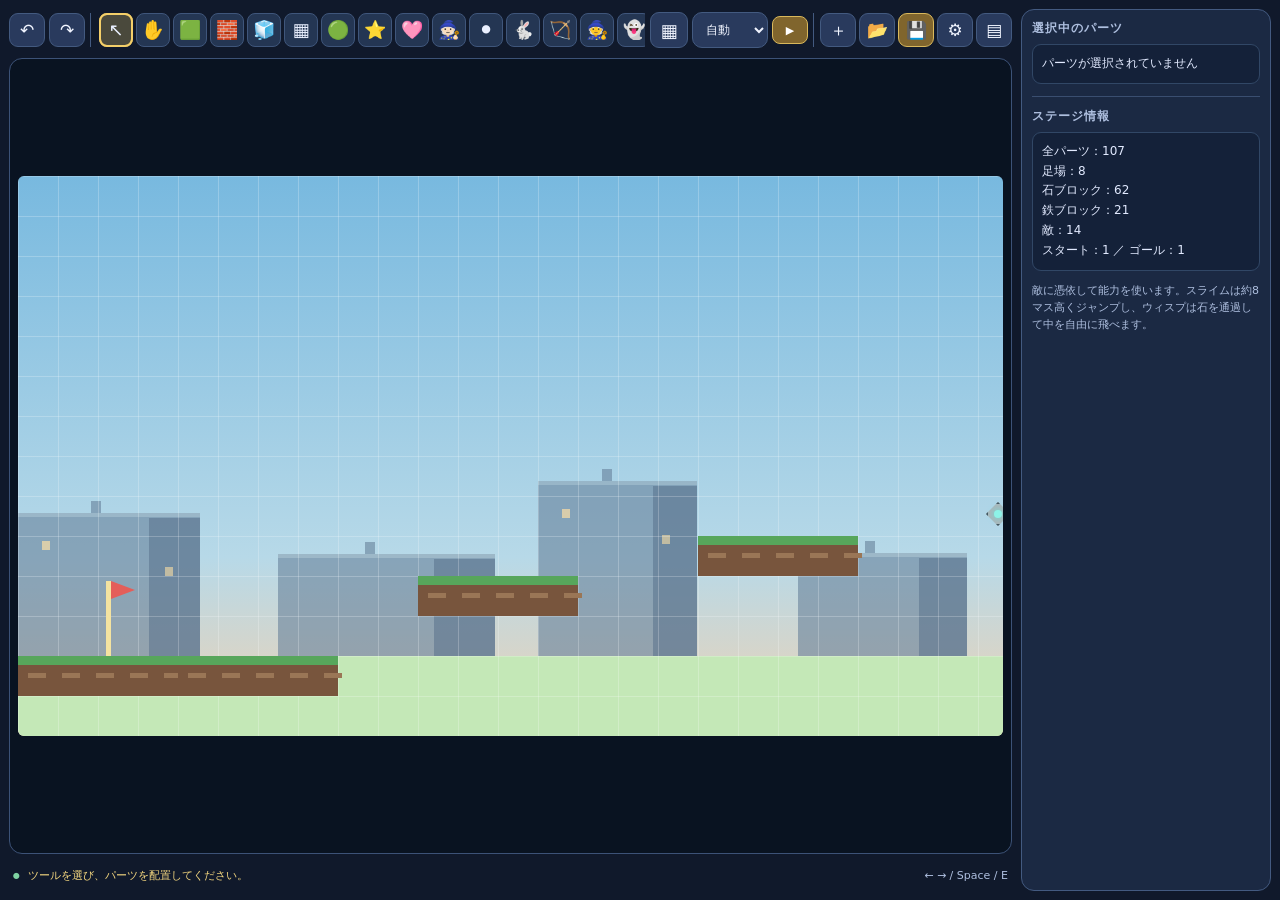
<file: index.html>
<!DOCTYPE html>
<html lang="ja">
<head>
<meta charset="UTF-8">
<meta name="viewport" content="width=device-width,initial-scale=1,viewport-fit=cover">
<meta name="theme-color" content="#111a2d">
<title>空中 - ステージエディタ</title>
<link rel="stylesheet" href="css/style.css">
</head>
<body>
<main class="layout" id="layoutRoot">
 <section class="workspace">
  <div class="workspace-toolbar">
   <div class="toolbar-group history-group">
    <button id="undoBtn" class="icon-btn" title="元に戻す" aria-label="元に戻す">↶</button>
    <button id="redoBtn" class="icon-btn" title="やり直す" aria-label="やり直す">↷</button>
   </div>
   <div class="tool-strip" id="tools" role="toolbar" aria-label="配置ツール">
   <button class="tool tool-icon-btn active" data-tool="select" title="選択・移動" aria-label="選択・移動"><span class="tool-icon">↖</span><span class="sr-only">選択</span></button>
   <button class="tool tool-icon-btn" data-tool="hand" title="キャンバス移動" aria-label="キャンバス移動"><span class="tool-icon">✋</span><span class="sr-only">移動</span></button>
   <button class="tool tool-icon-btn" data-tool="platform" title="地面・足場" aria-label="地面・足場"><span class="tool-icon">🟩</span><span class="sr-only">足場</span></button>
   <button class="tool tool-icon-btn" data-tool="stone" title="石ブロック" aria-label="石ブロック"><span class="tool-icon">🧱</span><span class="sr-only">石</span></button><button class="tool tool-icon-btn" data-tool="iceBlock" title="氷ブロック" aria-label="氷ブロック"><span class="tool-icon">🧊</span><span class="sr-only">氷</span></button><button class="tool tool-icon-btn" data-tool="bossWall" title="鉄ブロック" aria-label="鉄ブロック"><span class="tool-icon">▦</span><span class="sr-only">鉄ブロック</span></button>
   <button class="tool tool-icon-btn" data-tool="beetle" title="スライム（味方）" aria-label="スライム"><span class="tool-icon">🟢</span><span class="sr-only">スライム</span></button><button class="tool tool-icon-btn" data-tool="star" title="星（HP回復）" aria-label="星"><span class="tool-icon">⭐</span><span class="sr-only">星</span></button><button class="tool tool-icon-btn" data-tool="nurse" title="ナース（HP全回復・憑依不可）" aria-label="ナース"><span class="tool-icon">🩷</span><span class="sr-only">ナース</span></button><button class="tool tool-icon-btn" data-tool="mage" title="魔導士（味方）" aria-label="魔導士"><span class="tool-icon">🧙🏻</span><span class="sr-only">魔導士</span></button><button class="tool tool-icon-btn" data-tool="enemySlime" title="敵スライム" aria-label="敵スライム"><span class="tool-icon">⚫</span><span class="sr-only">敵スライム</span></button><button class="tool tool-icon-btn" data-tool="rabbit" title="ウサギ" aria-label="ウサギ"><span class="tool-icon">🐇</span><span class="sr-only">ウサギ</span></button><button class="tool tool-icon-btn" data-tool="archer" title="アーチャー" aria-label="アーチャー"><span class="tool-icon">🏹</span><span class="sr-only">アーチャー</span></button><button class="tool tool-icon-btn" data-tool="witch" title="ウィッチ" aria-label="ウィッチ"><span class="tool-icon">🧙</span><span class="sr-only">ウィッチ</span></button>
   <button class="tool tool-icon-btn" data-tool="wisp" title="ウィスプ（味方）" aria-label="ウィスプ"><span class="tool-icon">👻</span><span class="sr-only">ウィスプ</span></button><button class="tool tool-icon-btn" data-tool="bat" title="コウモリ" aria-label="コウモリ"><span class="tool-icon">🦇</span><span class="sr-only">コウモリ</span></button><button class="tool tool-icon-btn" data-tool="bird" title="赤い鳥" aria-label="赤い鳥"><span class="tool-icon">🐦</span><span class="sr-only">赤い鳥</span></button><button class="tool tool-icon-btn" data-tool="drone" title="ドローン" aria-label="ドローン"><span class="tool-icon">◇</span><span class="sr-only">ドローン</span></button><button class="tool tool-icon-btn" data-tool="redDrone" title="赤色ドローン" aria-label="赤色ドローン"><span class="tool-icon">🔴</span><span class="sr-only">赤ドローン</span></button><button class="tool tool-icon-btn" data-tool="bigDrone" title="大型ドローン" aria-label="大型ドローン"><span class="tool-icon">💠</span><span class="sr-only">大型ドローン</span></button><button class="tool tool-icon-btn" data-tool="boss" title="ボス：機械要塞" aria-label="ボス：機械要塞"><span class="tool-icon">🏰</span><span class="sr-only">機械要塞ボス</span></button><button class="tool tool-icon-btn" data-tool="armorBoss" title="ボス：アーマー" aria-label="ボス：アーマー"><span class="tool-icon">🦾</span><span class="sr-only">アーマー</span></button><button class="tool tool-icon-btn" data-tool="dragonBoss" title="ボス：ティアマット" aria-label="ボス：ティアマット"><span class="tool-icon">🐉</span><span class="sr-only">ティアマット</span></button><button class="tool tool-icon-btn" data-tool="bossDoor" title="ボス部屋の入口" aria-label="ボス部屋の入口"><span class="tool-icon">🌀</span><span class="sr-only">ボス入口</span></button>
   <button class="tool tool-icon-btn" data-tool="start" title="スタート" aria-label="スタート"><span class="tool-icon">🚩</span><span class="sr-only">開始</span></button>
   <button class="tool tool-icon-btn" data-tool="goal" title="ゴール" aria-label="ゴール"><span class="tool-icon">🚪</span><span class="sr-only">ゴール</span></button>
   <button class="tool tool-icon-btn" data-tool="erase" title="消しゴム" aria-label="消しゴム"><span class="tool-icon">⌫</span><span class="sr-only">削除</span></button>
  
   </div>
   <div class="toolbar-group view-controls">
    <label class="grid-toggle" title="グリッド表示" aria-label="グリッド表示">▦<input id="gridToggle" type="checkbox" checked></label>
    <select id="zoom" class="zoom-select" aria-label="表示倍率"><option value="auto">自動</option><option value="1">100%</option><option value="0.8">80%</option><option value="0.6">60%</option></select>
    <button id="testBtn" class="icon-btn primary" title="テストプレイ" aria-label="テストプレイ">▶</button>
    <button id="stopTestBtn" class="icon-btn hidden" title="編集に戻る" aria-label="編集に戻る">■</button>
   </div>
   <div class="toolbar-group utility-actions" aria-label="ステージ操作">
    <button id="newBtn" class="icon-btn" title="新規ステージ" aria-label="新規ステージ">＋</button>
    <button id="loadTrigger" class="icon-btn" title="JSONを読み込む" aria-label="JSONを読み込む">📂</button>
    <button id="saveBtn" class="icon-btn primary" title="JSONを書き出す" aria-label="JSONを書き出す">💾</button>
    <button id="settingsToggle" class="icon-btn" title="ステージ設定" aria-label="ステージ設定">⚙</button>
    <button id="inspectorToggle" class="icon-btn" title="パーツ情報" aria-label="パーツ情報">▤</button>
   </div>
   <input id="loadFile" type="file" accept=".json,application/json" class="hidden">
  </div>
  <div class="canvas-wrap" id="canvasWrap">
   <canvas id="editor" width="600" height="560" aria-hidden="true"></canvas>
   <div id="editorDom" role="img" aria-label="ステージ編集キャンバス">
    <div id="editorBootMessage">ステージを読み込んでいます…</div>
   </div>
  </div>
  <div id="notice"><span id="noticeText">ツールを選び、パーツを配置してください。</span><div class="status-right"><span class="small">← → / Space / E</span></div></div>
 </section>
 <aside class="panel right" id="inspectorPanel">
  <div>
   <h2>選択中のパーツ</h2>
   <div id="selectionInfo" class="stat">パーツが選択されていません</div>
   <div id="props" class="hidden">
    <label class="field" for="propX">X座標（マス）</label><input type="number" id="propX" min="0">
    <label class="field" for="propY">Y座標（マス）</label><input type="number" id="propY" min="0">
    <label class="field" for="propW">横幅（マス）</label><input type="number" id="propW" min="1">
    <label class="field" for="propH">高さ（マス）</label><input type="number" id="propH" min="1">
    <button id="applyProps" style="width:100%;margin-top:9px">変更を適用</button>
    <button id="deleteSelected" class="danger" style="width:100%;margin-top:7px">このパーツを削除</button>
   </div>
  </div>
  <div class="section"><h2>ステージ情報</h2><div class="stat" id="stats"></div>
   <p class="small">敵に憑依して能力を使います。スライムは約8マス高くジャンプし、ウィスプは石を通過して中を自由に飛べます。</p>
  </div>
 </aside>
</main>
<aside class="panel settings-panel" id="settingsPanel">
 <h2>ステージ設定</h2>
 <label class="field" for="stageName">ステージ名</label><input id="stageName" type="text" value="空中" maxlength="40">
 <label class="field" for="worldWidth">横幅（マス）</label><input id="worldWidth" type="number" min="30" max="150" value="150">
 <div class="setting-actions"><button id="resizeBtn">横幅を適用</button></div>
 <div id="editorHelp"><h2>編集のヒント</h2><p class="small">足場・ブロック・敵を選んでタップすると配置。選択ツールでパーツをドラッグして移動。空白部分をドラッグすると画面をスクロールできます。スタートとゴールは各1つです。</p></div>
</aside>
<div class="touch-controls hidden" id="touchControls" aria-label="テストプレイ操作">
 <div class="move-pad"><div class="move-row"><button data-key="ArrowLeft" aria-label="左">◀</button><button data-key="ArrowRight" aria-label="右">▶</button></div><div class="move-row"><button data-key="ArrowUp" aria-label="上">▲</button><button data-key="ArrowDown" aria-label="下">▼</button></div></div>
 <div class="action-pad"><button data-key="KeyE" aria-label="憑依">E</button><button data-key="Space" aria-label="向き固定／ジャンプ">⤒</button></div>
</div>
<script src="js/config.js"></script>
<script src="js/main.js"></script>
</body>
</html>
</file>
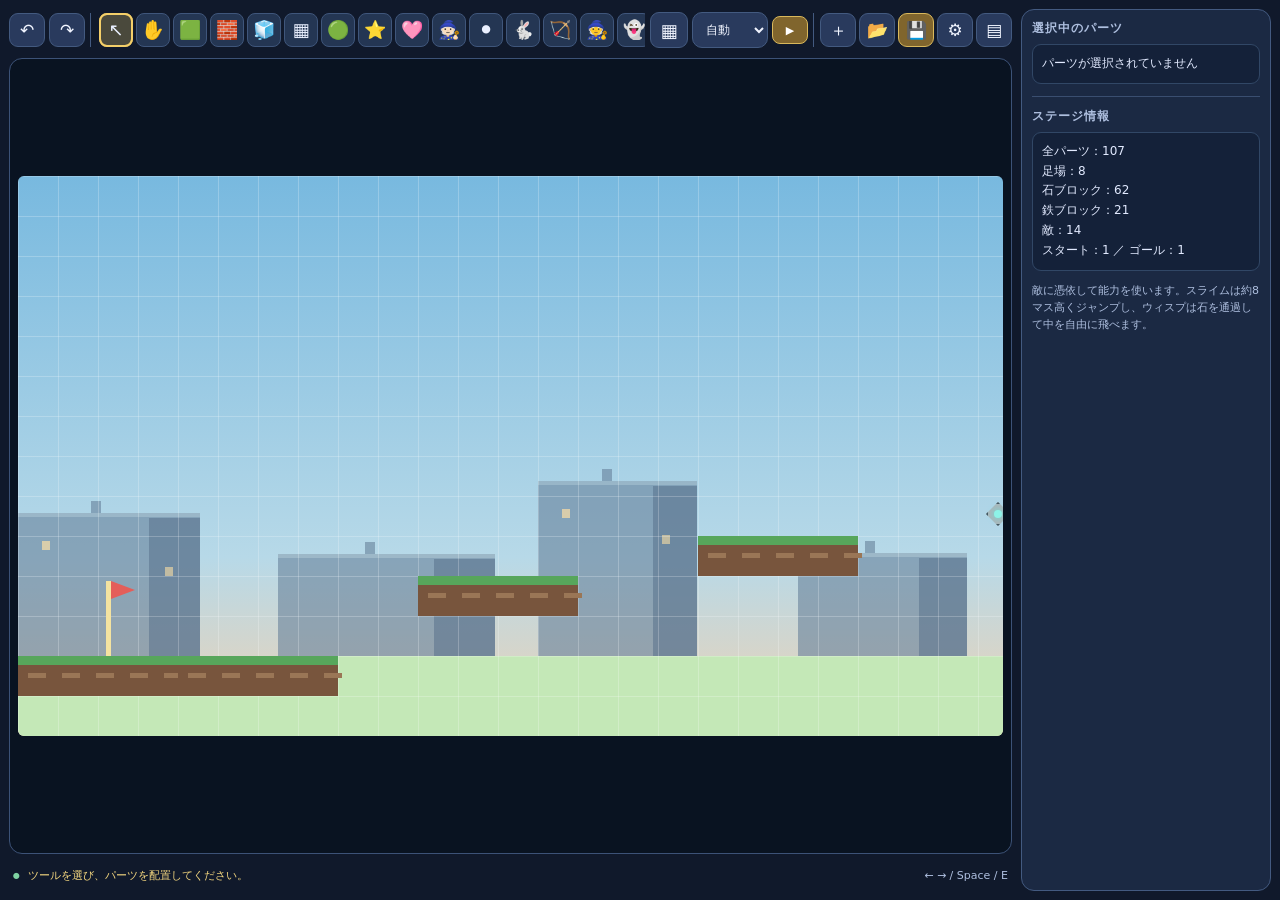
<file: stage_editor.html>
<!DOCTYPE html>
<html lang="ja">
<head>
<meta charset="UTF-8">
<meta name="viewport" content="width=device-width,initial-scale=1,viewport-fit=cover">
<meta name="theme-color" content="#111a2d">
<title>空中 - ステージエディタ</title>
<style>
:root{
 --bg:#10192b;--panel:#1b2943;--panel2:#293a5d;--line:#435a80;--text:#f1f5ff;--muted:#aebfdf;
 --accent:#f4cf69;--accent-soft:#55492b;--danger:#a65c68;--toolbar-h:42px;--tool-size:54px;
}
*{box-sizing:border-box}
html,body{margin:0;width:100%;height:100%;min-height:100%;overflow:hidden;background:var(--bg);color:var(--text);font-family:system-ui,-apple-system,"Segoe UI",sans-serif;overscroll-behavior:none}
.layout{height:100vh;height:100dvh;height:var(--app-height,100vh)}
button,.filelabel,select,input{font:inherit}
button,.filelabel,select{background:var(--panel2);border:1px solid var(--line);color:var(--text);border-radius:10px;cursor:pointer; -webkit-tap-highlight-color:transparent}
button{display:inline-flex;align-items:center;justify-content:center;gap:7px;min-height:38px;padding:7px 11px;touch-action:manipulation}
button:hover,.filelabel:hover{background:#3a5079}
button:active{transform:translateY(1px)}
button.primary{background:#80652d;border-color:#d9b85b;color:#fff}
button.danger{border-color:var(--danger);color:#ffd9df}
button:disabled{opacity:.38;cursor:default}
select{padding:7px 9px;min-height:36px}
.icon-btn{width:40px;height:40px;padding:0;font-size:19px;border-radius:11px}
.icon-btn.primary{background:#80652d}
.layout{height:100vh;height:100dvh;height:var(--app-height,100vh);display:grid;grid-template-columns:minmax(0,1fr) 250px;gap:9px;padding:9px;max-width:1800px;margin:0 auto;min-height:0}
.panel{background:var(--panel);border:1px solid var(--line);border-radius:13px;padding:10px;min-width:0;min-height:0}
.panel h2{font-size:11px;letter-spacing:.08em;text-transform:uppercase;color:var(--muted);margin:2px 0 3px;text-align:center}
.tool-strip{display:flex;align-items:center;gap:3px;flex:1 1 auto;width:auto;min-width:80px;max-width:none;overflow-x:auto;overflow-y:hidden;scrollbar-width:none;overscroll-behavior-x:contain;padding:0 3px;cursor:grab;user-select:none;-webkit-user-select:none;touch-action:pan-y;}
.tool-strip.drag-scrolling{cursor:grabbing;}
.tool-strip::-webkit-scrollbar{display:none}
.tool{width:34px;height:34px;min-height:34px;flex:none;padding:0;border-radius:8px;gap:0;font-size:17px;color:#eaf0ff;background:#243653;border-color:#3f567b}
.tool-icon{font-size:18px;line-height:1;display:block}
.tool.active{outline:2px solid var(--accent);outline-offset:-2px;background:#4a493c;border-color:#b89a4e;box-shadow:0 0 0 1px #b89a4e inset}
.workspace{display:grid;grid-template-rows:42px minmax(0,1fr) 30px;gap:7px;min-width:0;min-height:0}
.workspace-toolbar{display:flex;align-items:center;gap:5px;min-width:0;flex-wrap:nowrap;overflow-x:auto;overflow-y:hidden;scrollbar-width:none;overscroll-behavior-x:contain}
.workspace-toolbar::-webkit-scrollbar{display:none}
.workspace-toolbar>*{flex:none}
.workspace-toolbar>#tools{flex:1 1 auto;width:auto;min-width:80px;max-width:none}
.workspace-toolbar .icon-btn{width:36px;height:34px;min-height:34px;font-size:17px;border-radius:9px;flex:none}
.toolbar-group{display:flex;align-items:center;gap:4px;flex:none}
.history-group{padding-right:5px;border-right:1px solid #435a80}
.view-controls{gap:4px}
.utility-actions{gap:3px;padding-left:6px;border-left:1px solid #435a80}
.zoom-select{font-size:12px;min-width:76px}
.grid-toggle{height:36px;width:38px;border:1px solid var(--line);border-radius:9px;display:grid;place-items:center;background:var(--panel2);cursor:pointer;position:relative;font-size:18px}
.grid-toggle input{position:absolute;opacity:0;width:1px;height:1px}
.grid-toggle:has(input:not(:checked)){opacity:.5}
.canvas-wrap{background:#091321;border:1px solid #3c5277;border-radius:13px;padding:8px;overflow:hidden;min-height:0;display:flex;align-items:flex-start;justify-content:flex-start;position:relative;touch-action:none;}
.canvas-wrap.test-mode{padding:0;align-items:center;justify-content:center;background:#08111f}
.canvas-wrap.test-mode canvas{margin:0!important;cursor:default;border-radius:6px}
canvas{display:block;max-width:none;image-rendering:pixelated;border-radius:6px;touch-action:none;cursor:crosshair;flex:none}
#editorDom{display:block;position:relative;max-width:none;flex:none;overflow:hidden;border-radius:6px;background:linear-gradient(180deg,#78b9df 0%,#b7d9e8 68%,#f0d2b2 100%);touch-action:none;user-select:none;-webkit-user-select:none;isolation:isolate}
#editorBootMessage{position:absolute;inset:0;display:flex;align-items:center;justify-content:center;color:#17324a;font-size:14px;font-weight:700;text-shadow:0 1px 0 #ffffff88;pointer-events:none}
.editor-world{position:absolute;left:0;top:0;transform-origin:0 0;pointer-events:none}
.editor-shape{position:absolute;box-sizing:border-box;pointer-events:none}
.canvas-wrap:not(.test-mode) canvas{display:none}
.canvas-wrap:not(.test-mode) #editorDom{display:block}
.canvas-wrap.test-mode canvas{display:block}
.canvas-wrap.test-mode #editorDom{display:none}
#notice{height:30px;min-width:0;display:flex;align-items:center;gap:8px;color:#f4d77f;font-size:11px;line-height:1.2;padding:0 4px;overflow:hidden}
#notice:before{content:"●";font-size:8px;color:#7fd3a3;flex:none}
.status-right{margin-left:auto;display:flex;align-items:center;gap:6px;flex:none}
.status-right .small{white-space:nowrap}
#testBtn,#stopTestBtn{min-height:28px;height:28px;padding:3px 10px;font-size:11px;border-radius:8px;white-space:nowrap}
#stopTestBtn{background:#b93648;border-color:#f07886;color:#fff;box-shadow:0 0 0 1px #7f2634 inset}
#stopTestBtn:hover{background:#d1495b;border-color:#ff9aa4}
#stopTestBtn:active{background:#982b3c}
.right{display:flex;flex-direction:column;gap:12px;overflow:auto}
.layout.inspector-collapsed{grid-template-columns:minmax(0,1fr) 0}
.layout.inspector-collapsed .right{display:none}
.right h2{text-align:left;font-size:12px;margin:0 0 7px}
.stat{background:#142139;border:1px solid #314766;border-radius:9px;padding:9px;margin-top:6px;font-size:12px;line-height:1.65;color:#e2eaff}
.section{padding-top:11px;border-top:1px solid #3a4e70}
.small{font-size:11px;color:var(--muted);line-height:1.55}
input[type=number],input[type=text]{width:100%;background:#101b30;color:#fff;border:1px solid var(--line);border-radius:8px;padding:9px;min-height:38px}
label.field{display:block;font-size:11px;color:var(--muted);margin:10px 0 4px}
.settings-panel{position:fixed;z-index:30;top:calc(var(--toolbar-h) + 8px);left:12px;width:290px;max-height:calc(100vh - var(--toolbar-h) - 24px);max-height:calc(100dvh - var(--toolbar-h) - 24px);overflow:auto;box-shadow:0 14px 46px #0009;display:none}
body.settings-open .settings-panel{display:block}
.settings-panel h2{text-align:left;font-size:13px;margin:0 0 10px;color:var(--text)}
.setting-actions{display:grid;grid-template-columns:1fr;gap:7px;margin-top:9px}
#resizeBtn{width:100%}
#editorHelp{margin-top:14px;padding-top:12px;border-top:1px solid #3a4e70}
#editorHelp p{margin:0}
.hidden{display:none!important}
.sr-only{position:absolute!important;width:1px!important;height:1px!important;padding:0!important;margin:-1px!important;overflow:hidden!important;clip:rect(0,0,0,0)!important;white-space:nowrap!important;border:0!important}
.touch-controls{display:none;position:fixed;z-index:25;left:10px;right:10px;bottom:calc(48px + env(safe-area-inset-bottom));justify-content:space-between;pointer-events:none}
.touch-controls button{pointer-events:auto;width:49px;height:48px;min-height:48px;border-radius:14px;background:#182945eF;border-color:#7188b0;font-size:19px;box-shadow:0 4px 14px #0006}
.touch-controls .move-pad{display:flex;flex-direction:column;gap:5px}
.touch-controls .move-row{display:flex;gap:7px}
.touch-controls .action-pad{display:flex;gap:7px}
body.touch-device .touch-controls:not(.hidden){display:flex}
@media(max-width:1050px) and (min-width:701px){.layout{grid-template-columns:minmax(0,1fr) 215px;gap:7px;padding:7px}.right{padding:9px}}
@media(max-width:700px), (orientation:landscape) and (max-height:520px){
 :root{--toolbar-h:40px}
 .icon-btn{width:36px;height:36px;min-height:36px;border-radius:9px;font-size:17px}
 .layout{height:100dvh;grid-template-columns:minmax(0,1fr);grid-template-rows:minmax(0,1fr);grid-template-areas:"workspace";gap:0;padding:0;max-width:none}
 .workspace{grid-area:workspace;grid-template-rows:40px minmax(0,1fr) 31px;gap:4px;padding:5px 6px 3px}
 .workspace-toolbar{gap:3px}
 .workspace-toolbar .icon-btn{width:31px;height:31px;min-height:31px;font-size:15px}
 .history-group{padding-right:3px;gap:2px}
 .tool-strip{gap:2px;padding:0 2px}
 .tool{width:29px;height:30px;min-height:30px;border-radius:7px}
 .tool-icon{font-size:16px}
 .view-controls{gap:3px}
 .zoom-select{height:34px;min-height:34px;min-width:67px;padding:5px 6px;font-size:11px}
 .grid-toggle{width:34px;height:34px;font-size:16px}
 .canvas-wrap{border-radius:9px;padding:5px;justify-content:flex-start;align-items:center}
 #notice{height:31px;font-size:10px;padding:0 2px;gap:5px}
 #testBtn,#stopTestBtn{height:27px;min-height:27px;padding:2px 7px;font-size:10px}
 .status-right .small{display:none}
 .right{display:none;position:fixed;z-index:35;top:calc(var(--toolbar-h) + 8px);right:8px;bottom:calc(78px + env(safe-area-inset-bottom));left:8px;border-radius:14px;padding:14px;box-shadow:0 18px 50px #000a;background:#1b2943;overflow:auto}
 body.inspector-open .right{display:flex}
 .settings-panel{top:calc(var(--toolbar-h) + 8px);left:8px;right:8px;bottom:calc(78px + env(safe-area-inset-bottom));width:auto;max-height:none;border-radius:14px;padding:14px}
 body.inspector-open .settings-panel{display:none}
 body.settings-open .right{display:none}
 .touch-controls{position:fixed;z-index:25;left:10px;right:10px;bottom:calc(80px + env(safe-area-inset-bottom));display:flex;justify-content:space-between;pointer-events:none}
 .touch-controls button{pointer-events:auto;width:49px;height:48px;min-height:48px;border-radius:14px;background:#182945eF;border-color:#7188b0;font-size:19px;box-shadow:0 4px 14px #0006}
 .touch-controls .move-pad{display:flex;flex-direction:column;gap:5px}.touch-controls .move-row{display:flex;gap:7px}
 .touch-controls .action-pad{display:flex;gap:7px}
}

@media (orientation:landscape) and (max-height:520px){
 :root{--toolbar-h:34px;--tool-size:52px}
 .icon-btn{width:32px;height:32px;min-height:32px;font-size:15px}
 .layout{grid-template-rows:minmax(0,1fr)}
 .workspace{grid-template-rows:34px minmax(0,1fr) 24px;gap:3px;padding:3px 5px 2px}
 .workspace-toolbar .icon-btn{width:29px;height:29px;min-height:29px;font-size:14px}
 .history-group{padding-right:2px;gap:2px}
 .tool-strip{gap:2px;padding:0 1px}
 .tool{width:27px;height:28px;min-height:28px;border-radius:6px}
 .tool-icon{font-size:15px}
 .zoom-select{height:31px;min-height:31px;min-width:62px;font-size:10px}
 .grid-toggle{width:31px;height:31px;font-size:15px}
 .canvas-wrap{padding:4px;border-radius:8px;align-items:flex-start;justify-content:flex-start}
 #notice{height:24px;font-size:9px}
 #testBtn,#stopTestBtn{height:24px;min-height:24px;padding:2px 6px;font-size:9px}
 .right{bottom:calc(65px + env(safe-area-inset-bottom))}
 .settings-panel{bottom:calc(65px + env(safe-area-inset-bottom))}
 .touch-controls{bottom:calc(64px + env(safe-area-inset-bottom))}
 .touch-controls button{width:43px;height:42px;min-height:42px;font-size:17px}
}
@media(max-width:370px){.toolbar-group{gap:2px}.zoom-select{min-width:57px;padding-left:4px;padding-right:4px}.utility-actions{gap:2px;padding-left:4px}}
</style>
</head>
<body>
<main class="layout" id="layoutRoot">
 <section class="workspace">
  <div class="workspace-toolbar">
   <div class="toolbar-group history-group">
    <button id="undoBtn" class="icon-btn" title="元に戻す" aria-label="元に戻す">↶</button>
    <button id="redoBtn" class="icon-btn" title="やり直す" aria-label="やり直す">↷</button>
   </div>
   <div class="tool-strip" id="tools" role="toolbar" aria-label="配置ツール">
   <button class="tool tool-icon-btn active" data-tool="select" title="選択・移動" aria-label="選択・移動"><span class="tool-icon">↖</span><span class="sr-only">選択</span></button>
   <button class="tool tool-icon-btn" data-tool="hand" title="キャンバス移動" aria-label="キャンバス移動"><span class="tool-icon">✋</span><span class="sr-only">移動</span></button>
   <button class="tool tool-icon-btn" data-tool="platform" title="地面・足場" aria-label="地面・足場"><span class="tool-icon">🟩</span><span class="sr-only">足場</span></button>
   <button class="tool tool-icon-btn" data-tool="stone" title="石ブロック" aria-label="石ブロック"><span class="tool-icon">🧱</span><span class="sr-only">石</span></button><button class="tool tool-icon-btn" data-tool="iceBlock" title="氷ブロック" aria-label="氷ブロック"><span class="tool-icon">🧊</span><span class="sr-only">氷</span></button><button class="tool tool-icon-btn" data-tool="bossWall" title="鉄ブロック" aria-label="鉄ブロック"><span class="tool-icon">▦</span><span class="sr-only">鉄ブロック</span></button>
   <button class="tool tool-icon-btn" data-tool="beetle" title="スライム（味方）" aria-label="スライム"><span class="tool-icon">🟢</span><span class="sr-only">スライム</span></button><button class="tool tool-icon-btn" data-tool="star" title="星（HP回復）" aria-label="星"><span class="tool-icon">⭐</span><span class="sr-only">星</span></button><button class="tool tool-icon-btn" data-tool="nurse" title="ナース（HP全回復・憑依不可）" aria-label="ナース"><span class="tool-icon">🩷</span><span class="sr-only">ナース</span></button><button class="tool tool-icon-btn" data-tool="mage" title="魔導士（味方）" aria-label="魔導士"><span class="tool-icon">🧙🏻</span><span class="sr-only">魔導士</span></button><button class="tool tool-icon-btn" data-tool="enemySlime" title="敵スライム" aria-label="敵スライム"><span class="tool-icon">⚫</span><span class="sr-only">敵スライム</span></button><button class="tool tool-icon-btn" data-tool="rabbit" title="ウサギ" aria-label="ウサギ"><span class="tool-icon">🐇</span><span class="sr-only">ウサギ</span></button><button class="tool tool-icon-btn" data-tool="archer" title="アーチャー" aria-label="アーチャー"><span class="tool-icon">🏹</span><span class="sr-only">アーチャー</span></button><button class="tool tool-icon-btn" data-tool="witch" title="ウィッチ" aria-label="ウィッチ"><span class="tool-icon">🧙</span><span class="sr-only">ウィッチ</span></button>
   <button class="tool tool-icon-btn" data-tool="wisp" title="ウィスプ（味方）" aria-label="ウィスプ"><span class="tool-icon">👻</span><span class="sr-only">ウィスプ</span></button><button class="tool tool-icon-btn" data-tool="bat" title="コウモリ" aria-label="コウモリ"><span class="tool-icon">🦇</span><span class="sr-only">コウモリ</span></button><button class="tool tool-icon-btn" data-tool="bird" title="赤い鳥" aria-label="赤い鳥"><span class="tool-icon">🐦</span><span class="sr-only">赤い鳥</span></button><button class="tool tool-icon-btn" data-tool="drone" title="ドローン" aria-label="ドローン"><span class="tool-icon">◇</span><span class="sr-only">ドローン</span></button><button class="tool tool-icon-btn" data-tool="redDrone" title="赤色ドローン" aria-label="赤色ドローン"><span class="tool-icon">🔴</span><span class="sr-only">赤ドローン</span></button><button class="tool tool-icon-btn" data-tool="bigDrone" title="大型ドローン" aria-label="大型ドローン"><span class="tool-icon">💠</span><span class="sr-only">大型ドローン</span></button><button class="tool tool-icon-btn" data-tool="boss" title="ボス：機械要塞" aria-label="ボス：機械要塞"><span class="tool-icon">🏰</span><span class="sr-only">機械要塞ボス</span></button><button class="tool tool-icon-btn" data-tool="armorBoss" title="ボス：アーマー" aria-label="ボス：アーマー"><span class="tool-icon">🦾</span><span class="sr-only">アーマー</span></button><button class="tool tool-icon-btn" data-tool="dragonBoss" title="ボス：ティアマット" aria-label="ボス：ティアマット"><span class="tool-icon">🐉</span><span class="sr-only">ティアマット</span></button><button class="tool tool-icon-btn" data-tool="bossDoor" title="ボス部屋の入口" aria-label="ボス部屋の入口"><span class="tool-icon">🌀</span><span class="sr-only">ボス入口</span></button>
   <button class="tool tool-icon-btn" data-tool="start" title="スタート" aria-label="スタート"><span class="tool-icon">🚩</span><span class="sr-only">開始</span></button>
   <button class="tool tool-icon-btn" data-tool="goal" title="ゴール" aria-label="ゴール"><span class="tool-icon">🚪</span><span class="sr-only">ゴール</span></button>
   <button class="tool tool-icon-btn" data-tool="erase" title="消しゴム" aria-label="消しゴム"><span class="tool-icon">⌫</span><span class="sr-only">削除</span></button>
  
   </div>
   <div class="toolbar-group view-controls">
    <label class="grid-toggle" title="グリッド表示" aria-label="グリッド表示">▦<input id="gridToggle" type="checkbox" checked></label>
    <select id="zoom" class="zoom-select" aria-label="表示倍率"><option value="auto">自動</option><option value="1">100%</option><option value="0.8">80%</option><option value="0.6">60%</option></select>
    <button id="testBtn" class="icon-btn primary" title="テストプレイ" aria-label="テストプレイ">▶</button>
    <button id="stopTestBtn" class="icon-btn hidden" title="編集に戻る" aria-label="編集に戻る">■</button>
   </div>
   <div class="toolbar-group utility-actions" aria-label="ステージ操作">
    <button id="newBtn" class="icon-btn" title="新規ステージ" aria-label="新規ステージ">＋</button>
    <button id="loadTrigger" class="icon-btn" title="JSONを読み込む" aria-label="JSONを読み込む">📂</button>
    <button id="saveBtn" class="icon-btn primary" title="JSONを書き出す" aria-label="JSONを書き出す">💾</button>
    <button id="settingsToggle" class="icon-btn" title="ステージ設定" aria-label="ステージ設定">⚙</button>
    <button id="inspectorToggle" class="icon-btn" title="パーツ情報" aria-label="パーツ情報">▤</button>
   </div>
   <input id="loadFile" type="file" accept=".json,application/json" class="hidden">
  </div>
  <div class="canvas-wrap" id="canvasWrap">
   <canvas id="editor" width="600" height="560" aria-hidden="true"></canvas>
   <div id="editorDom" role="img" aria-label="ステージ編集キャンバス">
    <div id="editorBootMessage">ステージを読み込んでいます…</div>
   </div>
  </div>
  <div id="notice"><span id="noticeText">ツールを選び、パーツを配置してください。</span><div class="status-right"><span class="small">← → / Space / E</span></div></div>
 </section>
 <aside class="panel right" id="inspectorPanel">
  <div>
   <h2>選択中のパーツ</h2>
   <div id="selectionInfo" class="stat">パーツが選択されていません</div>
   <div id="props" class="hidden">
    <label class="field" for="propX">X座標（マス）</label><input type="number" id="propX" min="0">
    <label class="field" for="propY">Y座標（マス）</label><input type="number" id="propY" min="0">
    <label class="field" for="propW">横幅（マス）</label><input type="number" id="propW" min="1">
    <label class="field" for="propH">高さ（マス）</label><input type="number" id="propH" min="1">
    <button id="applyProps" style="width:100%;margin-top:9px">変更を適用</button>
    <button id="deleteSelected" class="danger" style="width:100%;margin-top:7px">このパーツを削除</button>
   </div>
  </div>
  <div class="section"><h2>ステージ情報</h2><div class="stat" id="stats"></div>
   <p class="small">敵に憑依して能力を使います。スライムは約8マス高くジャンプし、ウィスプは石を通過して中を自由に飛べます。</p>
  </div>
 </aside>
</main>
<aside class="panel settings-panel" id="settingsPanel">
 <h2>ステージ設定</h2>
 <label class="field" for="stageName">ステージ名</label><input id="stageName" type="text" value="空中" maxlength="40">
 <label class="field" for="worldWidth">横幅（マス）</label><input id="worldWidth" type="number" min="30" max="150" value="150">
 <div class="setting-actions"><button id="resizeBtn">横幅を適用</button></div>
 <div id="editorHelp"><h2>編集のヒント</h2><p class="small">足場・ブロック・敵を選んでタップすると配置。選択ツールでパーツをドラッグして移動。空白部分をドラッグすると画面をスクロールできます。スタートとゴールは各1つです。</p></div>
</aside>
<div class="touch-controls hidden" id="touchControls" aria-label="テストプレイ操作">
 <div class="move-pad"><div class="move-row"><button data-key="ArrowLeft" aria-label="左">◀</button><button data-key="ArrowRight" aria-label="右">▶</button></div><div class="move-row"><button data-key="ArrowUp" aria-label="上">▲</button><button data-key="ArrowDown" aria-label="下">▼</button></div></div>
 <div class="action-pad"><button data-key="KeyE" aria-label="憑依">E</button><button data-key="Space" aria-label="向き固定／ジャンプ">⤒</button></div>
</div>
<script>
(()=>{
const cv=document.getElementById('editor'),wrap=document.getElementById('canvasWrap'),editorDom=document.getElementById('editorDom'),CELL=40,ROWS=14;
let ctx=null,editorBooted=false;
let editorViewportWidth=600;
const $=id=>document.getElementById(id);
// Touch controls follow input capability, not viewport width or desktop-mode user-agent hints.
const touchMedia=window.matchMedia?window.matchMedia('(any-pointer: coarse)'):null;
const hasTouchInput=Number(navigator.maxTouchPoints||0)>0||('ontouchstart' in window)||!!(touchMedia&&touchMedia.matches);
if(hasTouchInput)document.body.classList.add('touch-device');
// Learn the input type at runtime too, for tablets/WebViews that report touch capability late.
window.addEventListener('pointerdown',e=>{if(e.pointerType==='touch')document.body.classList.add('touch-device');},{passive:true});
window.addEventListener('touchstart',()=>document.body.classList.add('touch-device'),{passive:true,once:true});
let cols=150,tool='select',items=[],selected=null,drag=null,pan=null,history=[],future=[],test=false,keys={},cam=0,camY=0,effectiveZoom=1,cameraTouched=false;
const dragonBossSprite=new Image();dragonBossSprite.src='[data-uri]';dragonBossSprite.onload=()=>{if(typeof draw==='function')draw();if(test&&typeof drawGame==='function')drawGame();};
// Test play mirrors the shipped game runtime (960x540 world viewport).
const GAME_W=960,GAME_H=540,GAME_FALL_ZONE_Y=12*CELL;let gameWorldW=3000,gamePlatforms=[],gameBlocks=[],gameEnemies=[],gamePickups=[],gameNurses=[],gameDecorations=[],gamePlayer=null,gamePossessed=null,gameGoal=null,gameBossDoors=[],gameBossBounds=null,gameInBossRoom=false,gameRoomEntryTimer=0,gameStart={x:70,y:420},gameCamera=0,gameWon=false,gameHintTimer=0,gameShots=[],gameEnemyShots=[],gameBlastEffects=[],gameFireTimer=0,gameAccumulator=0,gamePreviousTimestamp=null,gameMessage='味方の近くで E / 憑依・ナースで回復',gameStageTitle='空中';
const defaults=()=>[{"id":15,"type":"start","x":2,"y":10,"w":1,"h":2},{"id":17,"type":"platform","x":0,"y":12,"w":4,"h":1},{"id":18,"type":"platform","x":4,"y":12,"w":4,"h":1},{"id":179,"type":"goal","x":133,"y":3,"w":2,"h":3},{"id":191,"type":"stone","x":133,"y":6,"w":1,"h":1},{"id":192,"type":"stone","x":134,"y":6,"w":1,"h":1},{"id":196,"type":"platform","x":10,"y":10,"w":4,"h":1},{"id":197,"type":"platform","x":17,"y":9,"w":4,"h":1},{"id":198,"type":"drone","x":24,"y":8,"w":1,"h":1},{"id":199,"type":"stone","x":27,"y":7,"w":1,"h":1},{"id":200,"type":"stone","x":28,"y":7,"w":1,"h":1},{"id":205,"type":"platform","x":38,"y":9,"w":4,"h":1},{"id":206,"type":"stone","x":38,"y":8,"w":1,"h":1},{"id":207,"type":"stone","x":41,"y":8,"w":1,"h":1},{"id":208,"type":"beetle","x":40,"y":8,"w":1,"h":1},{"id":209,"type":"bigDrone","x":46,"y":8,"w":2,"h":2},{"id":210,"type":"bigDrone","x":50,"y":7,"w":2,"h":2},{"id":211,"type":"redDrone","x":55,"y":6,"w":1,"h":1},{"id":212,"type":"platform","x":57,"y":11,"w":4,"h":1},{"id":221,"type":"stone","x":64,"y":6,"w":1,"h":1},{"id":225,"type":"stone","x":65,"y":6,"w":1,"h":1},{"id":226,"type":"stone","x":64,"y":7,"w":1,"h":1},{"id":227,"type":"stone","x":65,"y":7,"w":1,"h":1},{"id":228,"type":"stone","x":64,"y":8,"w":1,"h":1},{"id":229,"type":"stone","x":65,"y":8,"w":1,"h":1},{"id":230,"type":"stone","x":64,"y":9,"w":1,"h":1},{"id":231,"type":"stone","x":65,"y":9,"w":1,"h":1},{"id":232,"type":"stone","x":64,"y":10,"w":1,"h":1},{"id":233,"type":"stone","x":65,"y":10,"w":1,"h":1},{"id":234,"type":"stone","x":64,"y":11,"w":1,"h":1},{"id":235,"type":"stone","x":65,"y":11,"w":1,"h":1},{"id":236,"type":"stone","x":64,"y":12,"w":1,"h":1},{"id":237,"type":"stone","x":65,"y":12,"w":1,"h":1},{"id":238,"type":"stone","x":64,"y":13,"w":1,"h":1},{"id":239,"type":"stone","x":65,"y":13,"w":1,"h":1},{"id":248,"type":"stone","x":68,"y":11,"w":1,"h":1},{"id":249,"type":"stone","x":69,"y":11,"w":1,"h":1},{"id":253,"type":"drone","x":73,"y":8,"w":1,"h":1},{"id":254,"type":"drone","x":76,"y":7,"w":1,"h":1},{"id":255,"type":"platform","x":79,"y":12,"w":4,"h":1},{"id":261,"type":"stone","x":81,"y":2,"w":1,"h":1},{"id":262,"type":"stone","x":82,"y":2,"w":1,"h":1},{"id":263,"type":"stone","x":81,"y":3,"w":1,"h":1},{"id":264,"type":"stone","x":82,"y":3,"w":1,"h":1},{"id":265,"type":"stone","x":81,"y":4,"w":1,"h":1},{"id":266,"type":"stone","x":82,"y":4,"w":1,"h":1},{"id":267,"type":"stone","x":81,"y":5,"w":1,"h":1},{"id":268,"type":"stone","x":82,"y":5,"w":1,"h":1},{"id":269,"type":"stone","x":81,"y":6,"w":1,"h":1},{"id":270,"type":"stone","x":82,"y":6,"w":1,"h":1},{"id":271,"type":"stone","x":81,"y":7,"w":1,"h":1},{"id":272,"type":"stone","x":82,"y":7,"w":1,"h":1},{"id":273,"type":"stone","x":81,"y":8,"w":1,"h":1},{"id":274,"type":"stone","x":82,"y":8,"w":1,"h":1},{"id":275,"type":"stone","x":81,"y":9,"w":1,"h":1},{"id":276,"type":"stone","x":82,"y":9,"w":1,"h":1},{"id":277,"type":"stone","x":81,"y":10,"w":1,"h":1},{"id":278,"type":"stone","x":82,"y":10,"w":1,"h":1},{"id":279,"type":"stone","x":81,"y":11,"w":1,"h":1},{"id":280,"type":"stone","x":82,"y":11,"w":1,"h":1},{"id":281,"type":"stone","x":86,"y":9,"w":1,"h":1},{"id":282,"type":"stone","x":87,"y":9,"w":1,"h":1},{"id":283,"type":"stone","x":86,"y":10,"w":1,"h":1},{"id":284,"type":"stone","x":87,"y":10,"w":1,"h":1},{"id":285,"type":"stone","x":86,"y":11,"w":1,"h":1},{"id":286,"type":"stone","x":87,"y":11,"w":1,"h":1},{"id":287,"type":"wisp","x":80,"y":11,"w":1,"h":1},{"id":288,"type":"archer","x":58,"y":10,"w":1,"h":1},{"id":289,"type":"stone","x":90,"y":9,"w":1,"h":1},{"id":290,"type":"stone","x":91,"y":9,"w":1,"h":1},{"id":291,"type":"stone","x":90,"y":10,"w":1,"h":1},{"id":292,"type":"stone","x":91,"y":10,"w":1,"h":1},{"id":293,"type":"stone","x":90,"y":11,"w":1,"h":1},{"id":294,"type":"stone","x":91,"y":11,"w":1,"h":1},{"id":299,"type":"beetle","x":96,"y":9,"w":1,"h":1},{"id":361,"type":"bigDrone","x":112,"y":9,"w":2,"h":2},{"id":366,"type":"bigDrone","x":119,"y":9,"w":2,"h":2},{"id":367,"type":"stone","x":124,"y":10,"w":1,"h":1},{"id":368,"type":"stone","x":125,"y":10,"w":1,"h":1},{"id":371,"type":"bossWall","x":136,"y":0,"w":1,"h":1},{"id":372,"type":"bossWall","x":136,"y":1,"w":1,"h":1},{"id":373,"type":"bossWall","x":136,"y":2,"w":1,"h":1},{"id":374,"type":"bossWall","x":136,"y":3,"w":1,"h":1},{"id":375,"type":"bossWall","x":136,"y":4,"w":1,"h":1},{"id":376,"type":"bossWall","x":136,"y":5,"w":1,"h":1},{"id":377,"type":"bossWall","x":136,"y":6,"w":1,"h":1},{"id":378,"type":"bossWall","x":136,"y":7,"w":1,"h":1},{"id":379,"type":"bossWall","x":136,"y":8,"w":1,"h":1},{"id":380,"type":"bossWall","x":136,"y":8,"w":1,"h":1},{"id":381,"type":"bossWall","x":136,"y":9,"w":1,"h":1},{"id":382,"type":"bossWall","x":136,"y":10,"w":1,"h":1},{"id":383,"type":"bossWall","x":136,"y":11,"w":1,"h":1},{"id":384,"type":"bossWall","x":136,"y":12,"w":1,"h":1},{"id":385,"type":"bossWall","x":136,"y":12,"w":1,"h":1},{"id":386,"type":"bossWall","x":136,"y":13,"w":1,"h":1},{"id":387,"type":"stone","x":95,"y":10,"w":1,"h":1},{"id":388,"type":"stone","x":96,"y":10,"w":1,"h":1},{"id":395,"type":"drone","x":31,"y":8,"w":1,"h":1},{"id":396,"type":"drone","x":35,"y":7,"w":1,"h":1},{"id":397,"type":"bossWall","x":112,"y":11,"w":1,"h":1},{"id":398,"type":"bossWall","x":113,"y":11,"w":1,"h":1},{"id":399,"type":"bossWall","x":102,"y":10,"w":1,"h":1},{"id":400,"type":"bossWall","x":103,"y":10,"w":1,"h":1},{"id":401,"type":"bossWall","x":104,"y":10,"w":1,"h":1},{"id":404,"type":"platform","x":85,"y":12,"w":4,"h":1},{"id":405,"type":"stone","x":46,"y":10,"w":1,"h":1},{"id":406,"type":"stone","x":47,"y":10,"w":1,"h":1}];
cols=150;items=[{"id":14,"type":"drone","x":51,"y":6,"w":1,"h":1},{"id":15,"type":"start","x":2,"y":10,"w":1,"h":2},{"id":17,"type":"platform","x":0,"y":12,"w":4,"h":1},{"id":18,"type":"platform","x":4,"y":12,"w":4,"h":1},{"id":19,"type":"bird","x":7,"y":8,"w":1,"h":1},{"id":21,"type":"drone","x":13,"y":7,"w":1,"h":1},{"id":23,"type":"drone","x":13,"y":9,"w":1,"h":1},{"id":24,"type":"drone","x":19,"y":3,"w":1,"h":1},{"id":25,"type":"drone","x":20,"y":6,"w":1,"h":1},{"id":26,"type":"drone","x":17,"y":6,"w":1,"h":1},{"id":27,"type":"drone","x":18,"y":9,"w":1,"h":1},{"id":28,"type":"drone","x":21,"y":10,"w":1,"h":1},{"id":31,"type":"stone","x":25,"y":11,"w":1,"h":1},{"id":32,"type":"stone","x":25,"y":12,"w":1,"h":1},{"id":33,"type":"stone","x":25,"y":10,"w":1,"h":1},{"id":34,"type":"stone","x":25,"y":9,"w":1,"h":1},{"id":35,"type":"stone","x":25,"y":8,"w":1,"h":1},{"id":36,"type":"stone","x":25,"y":7,"w":1,"h":1},{"id":37,"type":"stone","x":25,"y":6,"w":1,"h":1},{"id":38,"type":"stone","x":25,"y":3,"w":1,"h":1},{"id":39,"type":"stone","x":25,"y":2,"w":1,"h":1},{"id":40,"type":"stone","x":25,"y":0,"w":1,"h":1},{"id":41,"type":"stone","x":25,"y":1,"w":1,"h":1},{"id":42,"type":"stone","x":28,"y":1,"w":1,"h":1},{"id":43,"type":"stone","x":29,"y":1,"w":1,"h":1},{"id":44,"type":"stone","x":30,"y":1,"w":1,"h":1},{"id":45,"type":"stone","x":28,"y":2,"w":1,"h":1},{"id":46,"type":"stone","x":28,"y":4,"w":1,"h":1},{"id":47,"type":"stone","x":28,"y":5,"w":1,"h":1},{"id":48,"type":"stone","x":28,"y":6,"w":1,"h":1},{"id":49,"type":"stone","x":28,"y":7,"w":1,"h":1},{"id":50,"type":"stone","x":25,"y":13,"w":1,"h":1},{"id":51,"type":"stone","x":28,"y":13,"w":1,"h":1},{"id":52,"type":"stone","x":28,"y":12,"w":1,"h":1},{"id":53,"type":"stone","x":28,"y":11,"w":1,"h":1},{"id":54,"type":"stone","x":34,"y":13,"w":1,"h":1},{"id":55,"type":"stone","x":34,"y":12,"w":1,"h":1},{"id":56,"type":"stone","x":34,"y":11,"w":1,"h":1},{"id":57,"type":"stone","x":34,"y":9,"w":1,"h":1},{"id":58,"type":"stone","x":34,"y":10,"w":1,"h":1},{"id":59,"type":"stone","x":34,"y":9,"w":1,"h":1},{"id":60,"type":"stone","x":34,"y":7,"w":1,"h":1},{"id":61,"type":"stone","x":34,"y":8,"w":1,"h":1},{"id":62,"type":"stone","x":34,"y":6,"w":1,"h":1},{"id":63,"type":"stone","x":34,"y":5,"w":1,"h":1},{"id":64,"type":"stone","x":31,"y":1,"w":1,"h":1},{"id":65,"type":"stone","x":32,"y":1,"w":1,"h":1},{"id":66,"type":"stone","x":33,"y":0,"w":1,"h":1},{"id":67,"type":"stone","x":33,"y":1,"w":1,"h":1},{"id":68,"type":"stone","x":40,"y":6,"w":1,"h":1},{"id":69,"type":"stone","x":40,"y":7,"w":1,"h":1},{"id":70,"type":"stone","x":40,"y":8,"w":1,"h":1},{"id":71,"type":"stone","x":40,"y":9,"w":1,"h":1},{"id":72,"type":"stone","x":40,"y":9,"w":1,"h":1},{"id":73,"type":"stone","x":40,"y":10,"w":1,"h":1},{"id":74,"type":"stone","x":40,"y":5,"w":1,"h":1},{"id":75,"type":"stone","x":40,"y":0,"w":1,"h":1},{"id":76,"type":"stone","x":40,"y":1,"w":1,"h":1},{"id":77,"type":"stone","x":40,"y":2,"w":1,"h":1},{"id":78,"type":"stone","x":40,"y":3,"w":1,"h":1},{"id":79,"type":"stone","x":40,"y":4,"w":1,"h":1},{"id":81,"type":"drone","x":29,"y":3,"w":1,"h":1},{"id":82,"type":"drone","x":29,"y":9,"w":1,"h":1},{"id":83,"type":"drone","x":31,"y":8,"w":1,"h":1},{"id":84,"type":"drone","x":32,"y":6,"w":1,"h":1},{"id":86,"type":"drone","x":33,"y":4,"w":1,"h":1},{"id":87,"type":"drone","x":39,"y":4,"w":1,"h":1},{"id":88,"type":"drone","x":37,"y":6,"w":1,"h":1},{"id":89,"type":"drone","x":38,"y":8,"w":1,"h":1},{"id":93,"type":"drone","x":47,"y":4,"w":1,"h":1},{"id":94,"type":"drone","x":49,"y":9,"w":1,"h":1},{"id":95,"type":"drone","x":47,"y":8,"w":1,"h":1},{"id":96,"type":"drone","x":50,"y":4,"w":1,"h":1},{"id":99,"type":"drone","x":53,"y":8,"w":1,"h":1},{"id":103,"type":"drone","x":55,"y":9,"w":1,"h":1},{"id":104,"type":"drone","x":52,"y":10,"w":1,"h":1},{"id":105,"type":"drone","x":50,"y":12,"w":1,"h":1},{"id":107,"type":"stone","x":41,"y":4,"w":1,"h":1},{"id":108,"type":"stone","x":42,"y":4,"w":1,"h":1},{"id":109,"type":"stone","x":43,"y":4,"w":1,"h":1},{"id":110,"type":"stone","x":44,"y":4,"w":1,"h":1},{"id":111,"type":"stone","x":58,"y":1,"w":1,"h":1},{"id":112,"type":"stone","x":58,"y":2,"w":1,"h":1},{"id":113,"type":"stone","x":58,"y":3,"w":1,"h":1},{"id":119,"type":"stone","x":58,"y":8,"w":1,"h":1},{"id":120,"type":"stone","x":58,"y":9,"w":1,"h":1},{"id":121,"type":"stone","x":58,"y":10,"w":1,"h":1},{"id":122,"type":"stone","x":58,"y":12,"w":1,"h":1},{"id":123,"type":"stone","x":58,"y":13,"w":1,"h":1},{"id":124,"type":"stone","x":58,"y":11,"w":1,"h":1},{"id":125,"type":"stone","x":58,"y":0,"w":1,"h":1},{"id":127,"type":"redDrone","x":18,"y":4,"w":1,"h":1},{"id":128,"type":"redDrone","x":20,"y":9,"w":1,"h":1},{"id":129,"type":"bigDrone","x":25,"y":4,"w":2,"h":2},{"id":130,"type":"redDrone","x":31,"y":5,"w":1,"h":1},{"id":131,"type":"redDrone","x":37,"y":3,"w":1,"h":1},{"id":132,"type":"bigDrone","x":40,"y":11,"w":2,"h":2},{"id":133,"type":"stone","x":40,"y":13,"w":1,"h":1},{"id":134,"type":"redDrone","x":51,"y":3,"w":1,"h":1},{"id":135,"type":"redDrone","x":51,"y":7,"w":1,"h":1},{"id":136,"type":"redDrone","x":48,"y":11,"w":1,"h":1},{"id":137,"type":"bigDrone","x":53,"y":5,"w":2,"h":2},{"id":138,"type":"bigDrone","x":58,"y":4,"w":2,"h":2},{"id":139,"type":"bigDrone","x":58,"y":6,"w":2,"h":2},{"id":143,"type":"bossWall","x":115,"y":0,"w":30,"h":1},{"id":144,"type":"bossWall","x":115,"y":0,"w":1,"h":6},{"id":146,"type":"bossWall","x":145,"y":0,"w":1,"h":12},{"id":152,"type":"bossDoor","x":68,"y":9,"w":2,"h":3},{"id":153,"type":"bossWall","x":71,"y":11,"w":1,"h":1},{"id":154,"type":"bossWall","x":71,"y":10,"w":1,"h":1},{"id":155,"type":"bossWall","x":71,"y":9,"w":1,"h":1},{"id":156,"type":"bossWall","x":71,"y":8,"w":1,"h":1},{"id":157,"type":"bossWall","x":71,"y":7,"w":1,"h":1},{"id":158,"type":"bossWall","x":71,"y":6,"w":1,"h":1},{"id":159,"type":"bossWall","x":71,"y":5,"w":1,"h":1},{"id":160,"type":"bossWall","x":71,"y":0,"w":1,"h":1},{"id":161,"type":"bossWall","x":71,"y":1,"w":1,"h":1},{"id":162,"type":"bossWall","x":71,"y":2,"w":1,"h":1},{"id":163,"type":"bossWall","x":71,"y":3,"w":1,"h":1},{"id":164,"type":"bossWall","x":71,"y":4,"w":1,"h":1},{"id":165,"type":"bossWall","x":115,"y":6,"w":1,"h":1},{"id":166,"type":"bossWall","x":115,"y":8,"w":1,"h":1},{"id":167,"type":"bossWall","x":115,"y":9,"w":1,"h":1},{"id":168,"type":"bossWall","x":115,"y":7,"w":1,"h":1},{"id":169,"type":"bossWall","x":115,"y":10,"w":1,"h":1},{"id":170,"type":"bossWall","x":115,"y":11,"w":1,"h":1},{"id":173,"type":"boss","x":129,"y":5,"w":4,"h":4},{"id":174,"type":"bossWall","x":115,"y":12,"w":1,"h":1},{"id":175,"type":"bossWall","x":115,"y":13,"w":1,"h":1},{"id":176,"type":"bossWall","x":145,"y":12,"w":1,"h":1},{"id":177,"type":"bossWall","x":145,"y":13,"w":1,"h":1},{"id":178,"type":"bossDoor","x":119,"y":5,"w":2,"h":3},{"id":179,"type":"goal","x":148,"y":5,"w":2,"h":3},{"id":186,"type":"bossWall","x":71,"y":12,"w":1,"h":1},{"id":187,"type":"bossWall","x":71,"y":13,"w":1,"h":1},{"id":189,"type":"bossWall","x":68,"y":12,"w":1,"h":1},{"id":190,"type":"bossWall","x":69,"y":12,"w":1,"h":1}].map((o,i)=>({id:+o.id||i+1,type:o.type,x:+o.x||0,y:+o.y||0,w:+o.w||1,h:+o.h||1}));items.forEach(clampItem);let nextId=Math.max(0,...items.map(o=>o.id))+1;$('stageName').value="空中";$('worldWidth').value=cols;
function snapshot(){history.push(JSON.stringify(items));if(history.length>60)history.shift();future=[];}
function msg(t){$('noticeText').textContent=t;}
function setTool(t){tool=t;document.querySelectorAll('.tool').forEach(b=>b.classList.toggle('active',b.dataset.tool===t));editorDom.style.cursor=t==='hand'?'grab':'crosshair';if(t!=='select'&&selected){selected=null;renderProps();}draw();}
document.querySelectorAll('.tool').forEach(b=>b.onclick=()=>setTool(b.dataset.tool));
// Allow the horizontal item/tool palette to be browsed with the mouse wheel or by dragging.
const toolStrip=$('tools');
if(toolStrip){
 toolStrip.addEventListener('wheel',event=>{
  const delta=Math.abs(event.deltaY)>Math.abs(event.deltaX)?event.deltaY:event.deltaX;
  if(delta!==0 && toolStrip.scrollWidth>toolStrip.clientWidth){event.preventDefault();toolStrip.scrollLeft+=delta;}
 },{passive:false});
 // 左ボタンを押したまま左右へ動かすと横スクロール。クリックだけなら通常どおり選択。
 let paletteDrag=null, suppressPaletteClick=false;
 toolStrip.addEventListener('pointerdown',event=>{
  if(event.pointerType==='mouse' && event.button!==0)return;
  paletteDrag={id:event.pointerId,startX:event.clientX,startScroll:toolStrip.scrollLeft,moved:false};
  suppressPaletteClick=false;
 });
 window.addEventListener('pointermove',event=>{
  if(!paletteDrag || event.pointerId!==paletteDrag.id)return;
  const dx=event.clientX-paletteDrag.startX;
  if(!paletteDrag.moved && Math.abs(dx)>5){paletteDrag.moved=true;toolStrip.classList.add('drag-scrolling');}
  if(paletteDrag.moved){toolStrip.scrollLeft=paletteDrag.startScroll-dx;if(event.cancelable)event.preventDefault();}
 },{passive:false});
 const finishPaletteDrag=event=>{
  if(!paletteDrag || event.pointerId!==paletteDrag.id)return;
  suppressPaletteClick=paletteDrag.moved;paletteDrag=null;toolStrip.classList.remove('drag-scrolling');
 };
 window.addEventListener('pointerup',finishPaletteDrag);
 window.addEventListener('pointercancel',finishPaletteDrag);
 toolStrip.addEventListener('click',event=>{
  if(suppressPaletteClick){event.preventDefault();event.stopImmediatePropagation();suppressPaletteClick=false;}
 },true);
}
function typeName(t){return ({platform:'足場',stone:'石ブロック',iceBlock:'氷ブロック',bossWall:'鉄ブロック',boss:'機械要塞',armorBoss:'アーマー',dragonBoss:'ティアマット',beetle:'スライム',enemySlime:'敵スライム',rabbit:'ウサギ',archer:'アーチャー',witch:'ウィッチ',mage:'魔導士',wisp:'ウィスプ',bat:'コウモリ',bird:'赤い鳥',drone:'ドローン',redDrone:'赤色ドローン',bigDrone:'大型ドローン',bossDoor:'ボス入口',start:'スタート',goal:'ゴール',star:'星',nurse:'ナース'})[t]||t;}
function dimensions(it){return ['boss','dragonBoss'].includes(it.type)?{w:4,h:4}:it.type==='armorBoss'?{w:3,h:4}:it.type==='bigDrone'?{w:2,h:2}:it.type==='bossDoor'?{w:2,h:3}:['beetle','enemySlime','rabbit','archer','witch','mage','wisp','bird','bat','drone','redDrone','star','nurse'].includes(it.type)?{w:1,h:1}:it.type==='start'?{w:1,h:2}:it.type==='goal'?{w:2,h:3}:{w:it.w,h:it.h};}
function maxCam(){return Math.max(0,cols*CELL-editorViewportWidth);}
function visibleWorldHeight(){const style=getComputedStyle(wrap),py=parseFloat(style.paddingTop)||0;return Math.max(1,(wrap.clientHeight-py*2)/effectiveZoom);}
function maxCamY(){return Math.max(0,ROWS*CELL-visibleWorldHeight());}
function focusStart(){
 const start=items.find(i=>i.type==='start');
 if(!start){cam=0;camY=0;return;}
 // Keep the player in the upper-middle of the viewport and the starting floor visible.
 const playerCenterY=(start.y-1)*CELL+18;
 camY=Math.max(0,Math.min(maxCamY(),playerCenterY-visibleWorldHeight()*.42));
 cam=Math.max(0,Math.min(maxCam(),start.x*CELL-editorViewportWidth*.12));
}
function worldPos(e){const r=editorDom.getBoundingClientRect(),sx=editorViewportWidth/Math.max(1,r.width),sy=(ROWS*CELL)/Math.max(1,r.height);return {x:Math.floor(((e.clientX-r.left)*sx+cam)/CELL),y:Math.floor(((e.clientY-r.top)*sy+camY)/CELL)};}
function hit(x,y){for(let i=items.length-1;i>=0;i--){let a=items[i],d=dimensions(a);if(x>=a.x&&x<a.x+d.w&&y>=a.y&&y<a.y+d.h)return a;}return null;}
function choose(it){selected=it;renderProps();draw();}
function renderProps(){
 $('selectionInfo').textContent=selected?typeName(selected.type)+'（ID '+selected.id+'）':'パーツが選択されていません';
 $('props').classList.toggle('hidden',!selected);
 if(selected){$('propX').value=selected.x;$('propY').value=selected.y;$('propW').value=dimensions(selected).w;$('propH').value=dimensions(selected).h;}
 updateStats();
}
function updateStats(){
 const count=t=>items.filter(i=>i.type===t).length;
 $('stats').innerHTML=`全パーツ：${items.length}<br>足場：${count('platform')}<br>石ブロック：${count('stone')}<br>鉄ブロック：${count('bossWall')}<br>敵：${count('beetle')+count('enemySlime')+count('rabbit')+count('archer')+count('witch')+count('wisp')+count('bat')+count('bird')+count('drone')+count('redDrone')+count('bigDrone')+count('boss')+count('armorBoss')}<br>スタート：${count('start')} ／ ゴール：${count('goal')}`;
}
function clampItem(a){let d=dimensions(a);a.x=Math.max(0,Math.min(cols-d.w,a.x));a.y=Math.max(0,Math.min(ROWS-d.h,a.y));}
function panTo(valueX,valueY=camY){cameraTouched=true;cam=Math.max(0,Math.min(maxCam(),valueX));camY=Math.max(0,Math.min(maxCamY(),valueY));draw();}
function handlePointerDown(e){
 if(test)return;
 try{if(wrap.setPointerCapture&&e.pointerId!==undefined)wrap.setPointerCapture(e.pointerId);}catch(_){/* Pointer capture is unavailable in some embedded WebViews. */}
 if(tool==='hand'){pan={startX:e.clientX,startY:e.clientY,startCam:cam,startCamY:camY};editorDom.style.cursor='grabbing';return;}
 const p=worldPos(e);if(p.x<0||p.x>=cols||p.y<0||p.y>=ROWS)return;
 if(tool==='select'){
  const it=hit(p.x,p.y);
  if(it){choose(it);snapshot();drag={it,dx:p.x-it.x,dy:p.y-it.y};editorDom.style.cursor='grabbing';}
  else{choose(null);pan={startX:e.clientX,startY:e.clientY,startCam:cam,startCamY:camY};}
  return;
 }
 if(tool==='erase'){const it=hit(p.x,p.y);if(it){snapshot();items=items.filter(a=>a!==it);if(selected===it)choose(null);else draw();msg(typeName(it.type)+'を削除しました');}return;}
 snapshot();
 if(tool==='start'||tool==='goal')items=items.filter(a=>a.type!==tool);
 let obj={id:nextId++,type:tool,x:p.x,y:p.y,w:tool==='platform'?4:['boss','dragonBoss'].includes(tool)?4:tool==='armorBoss'?3:tool==='bigDrone'?2:tool==='bossDoor'?2:1,h:tool==='platform'?1:['boss','dragonBoss'].includes(tool)?4:tool==='armorBoss'?4:tool==='bigDrone'?2:tool==='bossDoor'?3:1};
 if(tool==='start')obj={...obj,w:1,h:2};
 if(tool==='goal')obj={...obj,w:2,h:3};
 if(tool==='platform'||tool==='stone'||tool==='iceBlock'){obj.w=tool==='platform'?4:1;obj.h=1;}
 clampItem(obj);items.push(obj);choose(obj);msg(typeName(tool)+'を配置しました');
}
function handlePointerMove(e){
 if(drag){const p=worldPos(e);drag.it.x=p.x-drag.dx;drag.it.y=p.y-drag.dy;clampItem(drag.it);renderProps();draw();return;}
 if(pan){const r=editorDom.getBoundingClientRect(),scaleX=editorViewportWidth/Math.max(1,r.width),scaleY=(ROWS*CELL)/Math.max(1,r.height);panTo(pan.startCam-(e.clientX-pan.startX)*scaleX,pan.startCamY-(e.clientY-pan.startY)*scaleY);}
}
wrap.addEventListener('pointerdown',handlePointerDown);
wrap.addEventListener('pointermove',handlePointerMove);
function finishPointer(){drag=null;pan=null;editorDom.style.cursor=tool==='hand'?'grab':'crosshair';}
wrap.addEventListener('pointerup',finishPointer);wrap.addEventListener('pointercancel',finishPointer);
$('applyProps').onclick=()=>{if(!selected)return;snapshot();selected.x=+$('propX').value||0;selected.y=+$('propY').value||0;if(['platform','stone'].includes(selected.type)){selected.w=Math.max(1,+$('propW').value||1);selected.h=Math.max(1,+$('propH').value||1);}clampItem(selected);renderProps();draw();msg('パーツの設定を更新しました');};
function removeSelected(){if(!selected)return;snapshot();items=items.filter(a=>a!==selected);choose(null);msg('パーツを削除しました');}
$('deleteSelected').onclick=removeSelected;
$('undoBtn').onclick=()=>{if(!history.length)return;future.push(JSON.stringify(items));items=JSON.parse(history.pop());choose(null);msg('元に戻しました');};
$('redoBtn').onclick=()=>{if(!future.length)return;history.push(JSON.stringify(items));items=JSON.parse(future.pop());choose(null);msg('やり直しました');};
$('newBtn').onclick=()=>{
 // Avoid the browser-native confirm dialog: it may be suppressed in embedded previews.
 const overlay=document.createElement('div');
 overlay.style.cssText='position:fixed;inset:0;z-index:99999;background:rgba(10,20,35,.62);display:flex;align-items:center;justify-content:center;padding:20px;';
 const panel=document.createElement('div');
 panel.style.cssText='width:min(340px,100%);background:#fff;color:#17324a;border-radius:14px;padding:20px;box-shadow:0 12px 40px rgba(0,0,0,.3);font:14px/1.6 system-ui,sans-serif;';
 const heading=document.createElement('div');heading.textContent='新規ステージ';heading.style.cssText='font-size:18px;font-weight:700;margin-bottom:8px;';
 const message=document.createElement('div');message.textContent='現在のステージを初期状態に戻します。未保存の変更は失われます。';message.style.marginBottom='18px';
 const actions=document.createElement('div');actions.style.cssText='display:flex;justify-content:flex-end;gap:8px;';
 const cancel=document.createElement('button');cancel.type='button';cancel.textContent='キャンセル';
 cancel.style.cssText='border:1px solid #b8c6d4;background:#f4f7fa;color:#17324a;border-radius:8px;padding:9px 13px;cursor:pointer;';
 const create=document.createElement('button');create.type='button';create.textContent='新規作成';
 create.style.cssText='border:0;background:#2563eb;color:white;border-radius:8px;padding:9px 15px;font-weight:700;cursor:pointer;';
 const close=()=>overlay.remove();
 cancel.onclick=close;
 create.onclick=()=>{close();snapshot();items=defaults();nextId=Math.max(...items.map(i=>i.id))+1;cam=0;camY=0;cameraTouched=false;choose(null);draw();focusStart();draw();$('stageName').value='空中';$('worldWidth').value=150;msg('新しいステージを作成しました');};
 overlay.addEventListener('click',e=>{if(e.target===overlay)close();});
 actions.append(cancel,create);panel.append(heading,message,actions);overlay.appendChild(panel);document.body.appendChild(overlay);
};
$('resizeBtn').onclick=()=>{const n=Math.max(30,Math.min(150,+$('worldWidth').value||75));snapshot();cols=n;items.forEach(clampItem);cam=Math.min(cam,maxCam());draw();updateStats();msg('ステージの横幅を変更しました');};
$('zoom').onchange=()=>draw();$('gridToggle').onchange=()=>draw();
function addEditorShape(parent,x,y,w,h,background,extra={}){
 const el=document.createElement('div');
 el.className='editor-shape';
 el.style.left=x+'px';el.style.top=y+'px';el.style.width=Math.max(0,w)+'px';el.style.height=Math.max(0,h)+'px';
 if(background)el.style.background=background;
 for(const [key,value] of Object.entries(extra))el.style[key]=value;
 parent.appendChild(el);return el;
}
function draw(){
 try{
  const compactLandscape=window.matchMedia ? window.matchMedia('(orientation:landscape) and (max-height:520px)').matches : false;
  // Keep object size readable; pan around the world instead of shrinking the whole stage.
  const requested=$('zoom').value==='auto'?(compactLandscape?.8:1):(+$('zoom').value||1);
  effectiveZoom=requested;
  const style=getComputedStyle(wrap),px=parseFloat(style.paddingLeft)||0,py=parseFloat(style.paddingTop)||0;
  const cssW=Math.max(120,wrap.clientWidth-px*2),availableH=Math.max(80,wrap.clientHeight-py*2);
  const logicalW=Math.max(1,Math.floor(cssW/effectiveZoom));
  editorViewportWidth=logicalW;
  const boardCssH=ROWS*CELL*effectiveZoom;
  editorDom.style.width=cssW+'px';editorDom.style.height=boardCssH+'px';
  editorDom.style.marginTop=boardCssH<availableH?((availableH-boardCssH)/2)+'px':'0px';
  cam=Math.max(0,Math.min(maxCam(),cam));camY=Math.max(0,Math.min(maxCamY(),camY));

  // Rebuild using ordinary HTML elements. This avoids SVG innerHTML and hidden-canvas
  // rendering dependencies in older or embedded WebViews.
  while(editorDom.firstChild)editorDom.removeChild(editorDom.firstChild);
  const world=document.createElement('div');world.className='editor-world';
  world.style.width=(cols*CELL)+'px';world.style.height=(ROWS*CELL)+'px';
  world.style.transform=`translate3d(${-cam*effectiveZoom}px,${-camY*effectiveZoom}px,0) scale(${effectiveZoom})`;
  editorDom.appendChild(world);

  // A quiet, distant skyline leaves most of the editor view open as sky.
  for(let i=-1;i<Math.ceil(cols*CELL/260)+1;i++){
   const seed=Math.abs(Math.sin(i*41.73+8.2))*10000,base=480,x=i*260,w=150+(seed%75),h=72+(seed*1.19%108),top=base-h;
   addEditorShape(world,x,top,w,h,'#647f98',{opacity:'.58',borderTop:'4px solid #8ba0b2'});
   addEditorShape(world,x+w*.72,top+5,w*.28,h-5,'#526c85',{opacity:'.5'});
   addEditorShape(world,x+w*.4,top-12,10,12,'#647f98',{opacity:'.58'});
   if(i%2===0){addEditorShape(world,x+24,top+28,8,9,'rgba(255,224,164,.68)');addEditorShape(world,x+w-35,top+54,8,9,'rgba(255,224,164,.58)');}
  }  // Base terrain.
  addEditorShape(world,0,12*CELL,cols*CELL,2*CELL,'#c4e8b7');
  // Grid behind objects.
  if($('gridToggle').checked){
   const grid=document.createElement('div');grid.className='editor-shape';grid.style.left='0';grid.style.top='0';
   grid.style.width=(cols*CELL)+'px';grid.style.height=(ROWS*CELL)+'px';
   grid.style.backgroundImage='linear-gradient(to right,rgba(255,255,255,.22) 1px,transparent 1px),linear-gradient(to bottom,rgba(255,255,255,.22) 1px,transparent 1px)';
   grid.style.backgroundSize=CELL+'px '+CELL+'px';world.appendChild(grid);
  }

  items.forEach(a=>{
   const x=a.x*CELL,y=a.y*CELL,d=dimensions(a),w=d.w*CELL,h=d.h*CELL;
   if(x+w<cam-20||x>cam+logicalW+20||y+h<camY-20||y>camY+visibleWorldHeight()+20)return;
   if(a.type==='platform'){
    addEditorShape(world,x,y,w,h,'#78553d');
    addEditorShape(world,x,y,w,9,'#57a65b');
    for(let xx=x+10;xx<x+w;xx+=34)addEditorShape(world,xx,y+17,18,5,'#9a7656');
   }
   if(a.type==='stone'){
    addEditorShape(world,x,y,w,h,'#858e9e',{border:'4px solid #d0d6df'});
    addEditorShape(world,x+10,y+17,Math.min(8,Math.max(0,w-10)),5,'#747d8b');
   }
   if(a.type==='iceBlock'){addEditorShape(world,x,y,w,h,'#8fe7f4',{border:'3px solid #d9fbff',boxShadow:'inset 0 0 0 3px #58bfd7'});addEditorShape(world,x+7,y+7,Math.max(4,w-14),4,'#efffff');addEditorShape(world,x+Math.max(5,w*.58),y+15,4,Math.max(4,h-22),'#b9f5ff');}
   if(a.type==='bossWall'){addEditorShape(world,x,y,w,h,'#34495b',{border:'3px solid #1e2d3a',backgroundImage:'repeating-linear-gradient(90deg,transparent 0 35px,rgba(15,29,42,.9) 35px 40px),repeating-linear-gradient(0deg,transparent 0 35px,rgba(15,29,42,.9) 35px 40px)'});addEditorShape(world,x+3,y+4,w-6,3,'#829aa9');for(let yy=y+10;yy<y+h;yy+=40)for(let xx=x+8;xx<x+w;xx+=40)addEditorShape(world,xx,yy,5,5,'#b2c3cb',{borderRadius:'50%',boxShadow:'0 0 3px #b2c3cb'});}

   if(a.type==='beetle'){
    addEditorShape(world,x+2,y+12,36,24,'#a6c96a',{borderRadius:'50%',border:'1px solid #78964d'});
    addEditorShape(world,x+13,y+21,3,3,'#34452f',{borderRadius:'50%'});addEditorShape(world,x+24,y+21,3,3,'#34452f',{borderRadius:'50%'});
   }
   if(a.type==='enemySlime'){addEditorShape(world,x+2,y+12,36,24,'#252a33',{borderRadius:'50%',border:'2px solid #10141b'});addEditorShape(world,x+13,y+21,3,3,'#e1e6eb',{borderRadius:'50%'});addEditorShape(world,x+24,y+21,3,3,'#e1e6eb',{borderRadius:'50%'});}
   if(a.type==='rabbit'){addEditorShape(world,x+5,y+7,30,30,'#f2f4ef',{borderRadius:'50%',border:'1px solid #879794'});addEditorShape(world,x+9,y-2,9,17,'#f2f4ef',{borderRadius:'50%',border:'1px solid #879794'});addEditorShape(world,x+22,y-2,9,17,'#f2f4ef',{borderRadius:'50%',border:'1px solid #879794'});addEditorShape(world,x+12,y+1,3,10,'#e7a4ad',{borderRadius:'50%'});addEditorShape(world,x+25,y+1,3,10,'#e7a4ad',{borderRadius:'50%'});addEditorShape(world,x+13,y+19,3,4,'#34414a',{borderRadius:'50%'});addEditorShape(world,x+24,y+19,3,4,'#34414a',{borderRadius:'50%'});addEditorShape(world,x+18,y+25,4,3,'#d77f91',{borderRadius:'50%'});addEditorShape(world,x+34,y+26,6,6,'#f2f4ef',{borderRadius:'50%',border:'1px solid #879794'});}
   if(a.type==='archer'){addEditorShape(world,x+4,y+3,32,34,'#dfe9df',{clipPath:'polygon(7% 100%,7% 42%,12% 22%,27% 8%,50% 2%,73% 8%,88% 22%,93% 42%,93% 100%,77% 84%,61% 100%,45% 84%,29% 100%,15% 84%)',border:'1px solid #879794'});addEditorShape(world,x+7,y+2,25,13,'#6d8a70',{borderRadius:'50% 50% 35% 35%',border:'1px solid #536d59'});addEditorShape(world,x+13,y+17,3,5,'#34414a',{borderRadius:'50%'});addEditorShape(world,x+23,y+17,3,5,'#34414a',{borderRadius:'50%'});addEditorShape(world,x+1,y+12,7,23,'#9a7950',{borderRadius:'50%',border:'1px solid #765b3d'});}
   if(a.type==='witch'){addEditorShape(world,x+4,y+3,32,34,'#e8e1ef',{clipPath:'polygon(7% 100%,7% 42%,12% 22%,27% 8%,50% 2%,73% 8%,88% 22%,93% 42%,93% 100%,77% 84%,61% 100%,45% 84%,29% 100%,15% 84%)',border:'1px solid #879794'});addEditorShape(world,x+3,y+3,33,8,'#67577c',{borderRadius:'50%',border:'1px solid #51445f'});addEditorShape(world,x+14,y-8,16,15,'#67577c',{clipPath:'polygon(0 100%,45% 0,100% 100%)',border:'1px solid #51445f'});addEditorShape(world,x+13,y+17,3,5,'#34414a',{borderRadius:'50%'});addEditorShape(world,x+23,y+17,3,5,'#34414a',{borderRadius:'50%'});addEditorShape(world,x+32,y+23,7,7,'#ff9b55',{borderRadius:'50%',boxShadow:'0 0 7px #ff9b55'});}
   if(a.type==='star'){addEditorShape(world,x+8,y+5,24,30,'#ffd84a',{clipPath:'polygon(50% 0,62% 34%,100% 36%,71% 59%,82% 100%,50% 76%,18% 100%,29% 59%,0 36%,38% 34%)',filter:'drop-shadow(0 0 6px #fff0a0)'});}
   if(a.type==='nurse'){addEditorShape(world,x+2,y+13,36,25,'#f28fbd',{borderRadius:'50% 50% 45% 45%',border:'2px solid #bd5d91',boxShadow:'0 0 8px #ff9bc9'});addEditorShape(world,x+12,y+22,3,4,'#57334a',{borderRadius:'50%'});addEditorShape(world,x+25,y+22,3,4,'#57334a',{borderRadius:'50%'});addEditorShape(world,x+17,y+28,6,2,'#bd5d91',{borderRadius:'50%'});addEditorShape(world,x+9,y+5,22,11,'#fff',{border:'1px solid #d7dce5',borderRadius:'4px 4px 2px 2px'});addEditorShape(world,x+18,y+5,4,9,'#ed5b91');addEditorShape(world,x+15,y+8,10,3,'#ed5b91');}
   if(a.type==='mage'){addEditorShape(world,x+5,y+12,30,26,'#11101b',{clipPath:'polygon(38% 0,62% 0,88% 16%,100% 84%,65% 88%,50% 100%,35% 88%,0 84%,12% 16%)',border:'2px solid #05050b',boxShadow:'0 0 10px #9b83e8'});addEditorShape(world,x+3,y+3,34,20,'#080711',{clipPath:'polygon(4% 70%,12% 15%,50% 0,88% 15%,96% 70%,75% 48%,50% 42%,25% 48%)',border:'1px solid #39334f'});addEditorShape(world,x+13,y+19,4,4,'#c4adff',{borderRadius:'50%',boxShadow:'0 0 6px #b9a5ff'});addEditorShape(world,x+23,y+19,4,4,'#c4adff',{borderRadius:'50%',boxShadow:'0 0 6px #b9a5ff'});addEditorShape(world,x+8,y+35,24,2,'#76659d',{borderRadius:'50%'});}
   if(a.type==='wisp'){
    addEditorShape(world,x+4,y+3,32,34,'#f5f6f1',{clipPath:'polygon(7% 100%,7% 42%,12% 22%,27% 8%,50% 2%,73% 8%,88% 22%,93% 42%,93% 100%,77% 84%,61% 100%,45% 84%,29% 100%,15% 84%)',border:'1px solid #98a4a1',filter:'drop-shadow(0 2px 1px #273a4430)'});
    addEditorShape(world,x+13,y+16,3,6,'#34414a',{borderRadius:'50%'});addEditorShape(world,x+24,y+16,3,6,'#34414a',{borderRadius:'50%'});
   }
   if(a.type==='bat'){addEditorShape(world,x+1,y+9,20,19,'#252a33',{clipPath:'polygon(100% 12%,72% 22%,62% 0,48% 31%,31% 10%,25% 48%,0 12%,12% 78%,35% 61%,50% 100%,65% 61%,88% 78%)',border:'2px solid #10141b'});addEditorShape(world,x+19,y+9,20,19,'#252a33',{clipPath:'polygon(0 12%,28% 22%,38% 0,52% 31%,69% 10%,75% 48%,100% 12%,88% 78%,65% 61%,50% 100%,35% 61%,12% 78%)',border:'2px solid #10141b'});addEditorShape(world,x+16,y+10,9,20,'#151922',{clipPath:'polygon(0 10%,35% 0,50% 25%,65% 0,100% 10%,88% 100%,12% 100%)'});addEditorShape(world,x+15,y+16,2,2,'#ff7075',{borderRadius:'50%'});}
   if(a.type==='bird'){addEditorShape(world,x+3,y+11,29,21,'#d84f54',{borderRadius:'55% 50% 45% 55%'});addEditorShape(world,x+9,y+5,17,14,'#f17864',{borderRadius:'50%'});addEditorShape(world,x+29,y+15,10,7,'#ffcf74',{clipPath:'polygon(0 0,100% 50%,0 100%)'});addEditorShape(world,x+24,y+11,4,4,'#fff1cf',{borderRadius:'50%'});addEditorShape(world,x+26,y+12,2,2,'#372c42',{borderRadius:'50%'});}
   if(a.type==='drone'){addEditorShape(world,x+8,y+6,24,24,'#aab6ba',{clipPath:'polygon(50% 0,100% 50%,50% 100%,0 50%)',border:'2px solid #435660'});addEditorShape(world,x+16,y+14,8,8,'#8df2e7',{borderRadius:'50%',boxShadow:'0 0 7px #63e3df'});}
   if(a.type==='redDrone'){addEditorShape(world,x+4,y+7,32,26,'#d8434d',{clipPath:'polygon(50% 0,100% 50%,50% 100%,0 50%)',border:'2px solid #742936',boxShadow:'0 0 9px #f45b5b'});addEditorShape(world,x+15,y+14,10,9,'#ffc2a0',{borderRadius:'50%'});addEditorShape(world,x+1,y+17,5,5,'#ff9b65',{borderRadius:'50%'});addEditorShape(world,x+34,y+17,5,5,'#ff9b65',{borderRadius:'50%'});}
   if(a.type==='bigDrone'){addEditorShape(world,x+5,y+5,w-10,h-10,'#687783',{clipPath:'polygon(50% 0,100% 50%,50% 100%,0 50%)',border:'4px solid #303e4a',boxShadow:'inset 0 0 0 4px #a9bac3'});addEditorShape(world,x+24,y+24,32,32,'#ef535b',{clipPath:'polygon(50% 0,100% 50%,50% 100%,0 50%)',border:'3px solid #421e32'});addEditorShape(world,x+35,y+35,10,10,'#ffe377',{borderRadius:'50%',boxShadow:'0 0 9px #ffcc56'});addEditorShape(world,x+12,y+34,13,9,'#dce5e8',{borderRadius:'4px'});addEditorShape(world,x+55,y+34,13,9,'#dce5e8',{borderRadius:'4px'});}
if(a.type==='armorBoss'){addEditorShape(world,x+83,y+45,32,61,'#344b61',{border:'3px solid #1e3448',clipPath:'polygon(18% 0,76% 0,100% 18%,100% 83%,62% 100%,0 83%,0 16%)'});addEditorShape(world,x+96,y+60,14,35,'#7891a5',{border:'2px solid #253e53'});addEditorShape(world,x+88,y+61,4,25,'#dbe6e9');addEditorShape(world,x+103,y+94,8,12,'#c49a55');addEditorShape(world,x+45,y+104,23,36,'#5b7790',{border:'3px solid #20374c',clipPath:'polygon(0 0,100% 6%,86% 100%,10% 100%)'});addEditorShape(world,x+68,y+107,23,34,'#425f78',{border:'3px solid #20374c',clipPath:'polygon(12% 0,100% 0,100% 100%,0 100%)'});addEditorShape(world,x+30,y+137,42,13,'#344b61',{border:'3px solid #1e3448',clipPath:'polygon(14% 0,100% 0,88% 80%,75% 100%,0 100%,0 38%)'});addEditorShape(world,x+64,y+137,39,13,'#344b61',{border:'3px solid #1e3448',clipPath:'polygon(0 0,92% 0,100% 60%,82% 100%,0 100%)'});addEditorShape(world,x+40,y+59,47,51,'#5f7b93',{border:'3px solid #20374c',clipPath:'polygon(7% 0,85% 0,100% 44%,83% 100%,24% 91%,0 42%)'});addEditorShape(world,x+55,y+72,24,27,'#c29e5d',{border:'3px solid #57472e',borderRadius:'3px',boxShadow:'inset 0 0 0 4px #f2d88d'});addEditorShape(world,x+29,y+63,31,27,'#71899d',{border:'3px solid #20374c',clipPath:'polygon(18% 0,100% 15%,78% 100%,0 74%)'});addEditorShape(world,x+5,y+68,40,20,'#506b83',{border:'3px solid #20374c',clipPath:'polygon(12% 0,82% 0,100% 28%,100% 72%,82% 100%,12% 100%,0 78%,0 22%)'});addEditorShape(world,x+0,y+69,14,18,'#71899d',{border:'3px solid #20374c',clipPath:'polygon(0 12%,75% 0,100% 18%,100% 82%,75% 100%,0 88%)'});addEditorShape(world,x+1,y+73,5,10,'#263b50',{borderRadius:'2px'});addEditorShape(world,x+2,y+75,3,6,'#70c6d0',{borderRadius:'50%'});addEditorShape(world,x+17,y+69,4,18,'#d2af67',{borderRadius:'2px'});addEditorShape(world,x+24,y+71,14,3,'#d1dee3',{borderRadius:'3px'});addEditorShape(world,x+25,y+13,62,47,'#748da2',{border:'4px solid #20374c',clipPath:'polygon(15% 13%,57% 0,85% 8%,100% 33%,94% 77%,70% 100%,33% 90%,12% 73%,0 44%)'});addEditorShape(world,x+28,y+27,39,17,'#70c6d0',{border:'3px solid #20374c',clipPath:'polygon(0 16%,100% 0,92% 100%,5% 100%)'});addEditorShape(world,x+17,y+29,13,13,'#e0ba6d',{border:'3px solid #715b35',clipPath:'polygon(0 20%,100% 0,100% 100%,12% 100%)'});addEditorShape(world,x+68,y+13,25,25,'#aebdc5',{border:'4px solid #20374c',borderRadius:'50%'});addEditorShape(world,x+74,y+19,14,14,'#263b50',{border:'2px solid #15283a',borderRadius:'50%'});addEditorShape(world,x+84,y+20,17,7,'#d2af67',{clipPath:'polygon(0 25%,100% 0,73% 100%,0 90%)'});}if(a.type==='dragonBoss'){addEditorShape(world,x,y,w,h,'transparent',{backgroundImage:`url(\"${dragonBossSprite.src}\")`,backgroundSize:'contain',backgroundRepeat:'no-repeat',backgroundPosition:'center'});}
   if(a.type==='boss'){  addEditorShape(world,x+5,y+5,w-10,h-10,'#1c2d3b',{border:'5px solid #101e29',clipPath:'polygon(25% 0,75% 0,100% 25%,100% 75%,75% 100%,25% 100%,0 75%,0 25%)'});addEditorShape(world,x+17,y+17,w-34,h-34,'#617b8d',{border:'4px solid #293d4d',clipPath:'polygon(25% 0,75% 0,100% 25%,100% 75%,75% 100%,25% 100%,0 75%,0 25%)'});addEditorShape(world,x+28,y+28,w-56,h-56,'#344b5e',{clipPath:'polygon(25% 0,75% 0,100% 25%,100% 75%,75% 100%,25% 100%,0 75%,0 25%)'});addEditorShape(world,x+w/2-25,y+h/2-25,50,50,'#d74858',{border:'4px solid #ff9c70',borderRadius:'50%',boxShadow:'0 0 18px #ff536b'});addEditorShape(world,x+w/2-13,y+h/2-13,26,26,'#ffe38a',{borderRadius:'50%',boxShadow:'0 0 12px #ffe38a'});addEditorShape(world,x+31,y+31,13,6,'#8ce8ef',{boxShadow:'0 0 7px #8ce8ef'});addEditorShape(world,x+w-44,y+31,13,6,'#8ce8ef',{boxShadow:'0 0 7px #8ce8ef'});addEditorShape(world,x+31,y+h-37,13,6,'#8ce8ef',{boxShadow:'0 0 7px #8ce8ef'});addEditorShape(world,x+w-44,y+h-37,13,6,'#8ce8ef',{boxShadow:'0 0 7px #8ce8ef'});}
   if(a.type==='bossDoor'){addEditorShape(world,x+5,y+7,w-10,h-7,'#28354d',{border:'5px solid #394962',borderRadius:'34px 34px 0 0'});addEditorShape(world,x+12,y+18,w-24,h-18,'linear-gradient(180deg,#8fe6ee,#7962ce 70%,#252c59)',{borderRadius:'26px 26px 0 0',boxShadow:'0 0 18px #61d9ef'});addEditorShape(world,x+22,y+31,w-44,h-42,'rgba(245,255,255,.38)',{borderRadius:'50%'});}
   if(a.type==='start'){
    addEditorShape(world,x+8,y+5,5,h-5,'#f4e3a0');
    const flag=addEditorShape(world,x+13,y+5,24,18,'#e45e59',{clipPath:'polygon(0 0,100% 50%,0 100%)'});
   }
   if(a.type==='goal'){
    addEditorShape(world,x,y,w,h,'#66506e');
    addEditorShape(world,x+8,y+12,w-16,h-12,'#f5d77b');
    addEditorShape(world,x+24,y+27,12,h-27,'#a97b45');
   }
   if(a===selected){
    addEditorShape(world,x+2,y+2,Math.max(0,w-4),Math.max(0,h-4),'transparent',{border:'3px solid #ffe36c'});
   }
  });
  updateStats();editorBooted=true;
 }catch(error){
  console.error('Stage editor render failed:',error);
  editorDom.textContent='ステージの描画に失敗しました。ページを再読み込みしてください。';
  editorDom.style.display='flex';editorDom.style.alignItems='center';editorDom.style.justifyContent='center';
  editorDom.style.color='#17324a';editorDom.style.fontWeight='700';
  msg('描画エラー：'+(error&&error.message?error.message:'原因不明'));
 }
}
function exportData(){return {format:'possession-runner-level',version:1,name:$('stageName').value||'無題のステージ',width:cols,height:ROWS,objects:items.map(({id,type,x,y,w,h})=>({id,type,x,y,w,h}))};}
$('saveBtn').onclick=()=>{const data=JSON.stringify(exportData(),null,2),blob=new Blob([data],{type:'application/json'}),url=URL.createObjectURL(blob),a=document.createElement('a');a.href=url;a.download='possession-stage.json';a.click();URL.revokeObjectURL(url);msg('ステージをJSONで書き出しました');};
$('loadTrigger').onclick=()=>$('loadFile').click();
$('loadFile').onchange=async e=>{const f=e.target.files[0];if(!f)return;try{const d=JSON.parse(await f.text());if(d.format!=='possession-runner-level'||!Array.isArray(d.objects))throw Error('形式が違います');snapshot();cols=Math.max(30,Math.min(150,+d.width||75));items=d.objects.filter(o=>['platform','stone','iceBlock','beetle','enemySlime','rabbit','archer','witch','mage','wisp','bird','bat','drone','redDrone','bigDrone','bossDoor','bossWall','boss','armorBoss','dragonBoss','star','nurse','start','goal'].includes(o.type)).map((o,i)=>({id:+o.id||i+1,type:o.type,x:+o.x||0,y:+o.y||0,w:+o.w||1,h:+o.h||1}));items.forEach(clampItem);nextId=Math.max(0,...items.map(o=>o.id))+1;$('worldWidth').value=cols;$('stageName').value=d.name||'読み込んだステージ';cam=0;camY=0;cameraTouched=false;choose(null);draw();focusStart();draw();msg('JSONを読み込みました');}catch(err){alert('読み込みに失敗しました：'+err.message);}e.target.value='';};
$('settingsToggle').onclick=()=>{document.body.classList.toggle('settings-open');document.body.classList.remove('inspector-open');};
$('inspectorToggle').onclick=()=>{document.body.classList.remove('settings-open');if(matchMedia('(max-width:700px), (orientation:landscape) and (max-height:520px)').matches){document.body.classList.toggle('inspector-open');}else{$('layoutRoot').classList.toggle('inspector-collapsed');}};
document.addEventListener('pointerdown',e=>{if(!document.body.classList.contains('settings-open'))return;if(!$('settingsPanel').contains(e.target)&&!$('settingsToggle').contains(e.target)){document.body.classList.remove('settings-open');}});
document.addEventListener('pointerdown',e=>{if(!document.body.classList.contains('inspector-open'))return;if(!$('inspectorPanel').contains(e.target)&&!$('inspectorToggle').contains(e.target)){document.body.classList.remove('inspector-open');}});
function initGameFromEditor(){
 const valid=items.filter(o=>['platform','stone','iceBlock','beetle','enemySlime','rabbit','archer','witch','mage','wisp','bird','bat','drone','redDrone','bigDrone','bossDoor','bossWall','boss','armorBoss','dragonBoss','star','nurse','start','goal'].includes(o.type));
 const st=valid.find(o=>o.type==='start'),gl=valid.find(o=>o.type==='goal');
 if(!st||!gl)throw new Error('テストにはスタートとゴールが必要です');
 const cell=CELL;
 gameWorldW=Math.max(1200,Math.min(6000,cols*cell));
 gameStageTitle=String($('stageName').value||'無題のステージ').slice(0,40);
 gamePlatforms=valid.filter(o=>o.type==='platform').map(o=>[o.x*cell,o.y*cell,o.w*cell,o.h*cell]);
 gameBlocks=valid.filter(o=>o.type==='stone'||o.type==='iceBlock'||o.type==='bossWall').map(o=>({x:o.x*cell,y:o.y*cell,w:o.w*cell,h:o.h*cell,type:o.type,broken:false}));
 gameDecorations=[];
 gamePickups=valid.filter(o=>o.type==='star').map(o=>({x:o.x*cell+5,y:o.y*cell+5,w:28,h:28,alive:true}));
 gameNurses=valid.filter(o=>o.type==='nurse').map(o=>({x:o.x*cell+3,y:o.y*cell+2,w:38,h:38,alive:true,used:false,phase:0}));
 gameEnemies=valid.filter(o=>['beetle','enemySlime','rabbit','archer','witch','mage','wisp','bird','bat','drone','redDrone','bigDrone','boss','armorBoss','dragonBoss'].includes(o.type)).map(o=>({
  x:o.type==='armorBoss'?o.x*cell:o.x*cell+3,y:o.type==='armorBoss'?o.y*cell:o.y*cell+2,type:o.type,w:o.type==='armorBoss'?3*cell:['boss','dragonBoss'].includes(o.type)?160:o.type==='bigDrone'?72:o.type==='bat'?38:(o.type==='beetle'||o.type==='enemySlime'||o.type==='rabbit'||o.type==='archer'||o.type==='witch'||o.type==='mage')?38:o.type==='bird'?40:o.type==='redDrone'?34:o.type==='drone'?24:34,h:o.type==='armorBoss'?4*cell:['boss','dragonBoss'].includes(o.type)?160:o.type==='bigDrone'?72:o.type==='bat'?28:(o.type==='beetle'||o.type==='enemySlime'||o.type==='rabbit'||o.type==='archer'||o.type==='witch'||o.type==='mage')?40:o.type==='bird'?34:o.type==='redDrone'?32:o.type==='drone'?24:38,
  dir:['armorBoss','bat','rabbit','archer','witch','mage'].includes(o.type)?-1:o.type==='drone'||o.type==='redDrone'||o.type==='bigDrone'?0:(o.type==='beetle'||o.type==='enemySlime')?-1:1,facing:['rabbit','archer','witch','mage','dragonBoss'].includes(o.type)?-1:1,range:o.type==='drone'||o.type==='bigDrone'||o.type==='armorBoss'?[o.x*cell,o.x*cell]:[Math.max(0,o.x*cell-70),Math.min(gameWorldW-50,o.x*cell+70)],alive:true,homeX:o.type==='armorBoss'?o.x*cell:o.x*cell+3,homeY:o.type==='armorBoss'?o.y*cell:o.y*cell+2,phase:0,vy:0,hp:['boss','dragonBoss'].includes(o.type)?(o.type==='dragonBoss'?15:40):o.type==='armorBoss'?5:o.type==='bigDrone'?3:1,maxHp:['boss','dragonBoss'].includes(o.type)?(o.type==='dragonBoss'?15:40):o.type==='armorBoss'?5:o.type==='bigDrone'?3:1,armorInvuln:0,armorAttackTimer:50,armorAttackPattern:0,attackTimer:0
 }));
 // Enemies begin outside solid geometry, even when their editor tile overlaps a platform.
 const spawnSolids=gameSolids();
 for(const e of gameEnemies)if(e.type!=='boss'&&e.type!=='armorBoss'&&e.type!=='dragonBoss'){
  const clear=findFreePosition(e,spawnSolids,128);
  e.x=clear.x;e.y=clear.y;e.homeX=e.x;e.homeY=e.y;
  if(e.type==='bird'||e.type==='wisp')e.range=[Math.max(0,e.x-70),Math.min(gameWorldW-e.w,e.x+70)];
 }
 gameStart={x:st.x*cell+5,y:Math.max(0,st.y*cell-46)};
 gameGoal={x:gl.x*cell,y:gl.y*cell,w:gl.w*cell,h:gl.h*cell};
 gameBossDoors=valid.filter(o=>o.type==='bossDoor').map(o=>({id:o.id,x:o.x*cell,y:o.y*cell,w:2*cell,h:3*cell,active:true}));gameBossBounds=gameBossDoors.length>1?{left:Math.max(...gameBossDoors.map(d=>d.x)),right:gameGoal.x+gameGoal.w+cell}:null;gameInBossRoom=false;gameRoomEntryTimer=0;
 gamePlayer={x:gameStart.x,y:gameStart.y,w:30,h:46,vx:0,vy:0,onGround:false,form:'human',facing:1,hp:5,maxHp:5,invuln:0,jumpBuffer:0};
 gamePossessed=null;gameShots=[];gameEnemyShots=[];gameBlastEffects=[];gameFireTimer=0;gameCamera=0;gameWon=false;gameHintTimer=0;gameMessage='味方の近くで E / 憑依・ナースで回復';
}
let fittedGameSize='';

cv.addEventListener('contextlost',e=>{if(test){e.preventDefault();msg('描画を復旧しています…');}});
cv.addEventListener('contextrestored',()=>{if(test)refreshEditorView(false);});
function fitGameCanvas(){
 const aw=Math.max(1,wrap.clientWidth),ah=Math.max(1,wrap.clientHeight);
 const scale=Math.min(aw/GAME_W,ah/GAME_H);
 const w=Math.max(1,GAME_W*scale),h=Math.max(1,GAME_H*scale),size=w.toFixed(2)+'x'+h.toFixed(2);
 if(size!==fittedGameSize){cv.style.width=w+'px';cv.style.height=h+'px';cv.style.marginTop='0';cv.style.marginLeft='0';fittedGameSize=size;}
 if(cv.width!==GAME_W)cv.width=GAME_W;if(cv.height!==GAME_H)cv.height=GAME_H;
}
function beginTest(){
 try{initGameFromEditor();}catch(err){msg(err.message);return;}
 test=true;wrap.classList.add('test-mode');document.body.classList.remove('settings-open','inspector-open');
 try{ctx=cv.getContext('2d');}catch(error){ctx=null;}
 if(!ctx){test=false;wrap.classList.remove('test-mode');msg('この環境ではテストプレイ用Canvasを利用できません。ステージ編集は引き続き利用できます。');return;}
 $('testBtn').classList.add('hidden');$('stopTestBtn').classList.remove('hidden');$('touchControls').classList.remove('hidden');gameAccumulator=0;gamePreviousTimestamp=null;gameShots=[];
 keys={};cv.setAttribute('tabindex','0');cv.focus({preventScroll:true});msg('テスト中：矢印キー / Space / E');fitGameCanvas();drawGame();
}
function endTest(){
 test=false;keys={};gamePlayer=null;gamePossessed=null;wrap.classList.remove('test-mode');
 $('testBtn').classList.remove('hidden');$('stopTestBtn').classList.add('hidden');$('touchControls').classList.add('hidden');gameAccumulator=0;gamePreviousTimestamp=null;
 msg('編集モードに戻りました');draw();
}
$('testBtn').onclick=beginTest;$('stopTestBtn').onclick=endTest;
function gameSay(t){gameMessage=t;gameHintTimer=150;}
function isWispInsideStone(p){return !!p&&p.form==='wisp'&&gameBlocks.some(b=>b.type==='stone'&&!b.broken&&gameOverlap(p,b)&&p.y+p.h>b.y+6);}
function possessGame(){
 if(!test||!gamePlayer||gameWon)return;
 if(gamePossessed){
  if(isWispInsideStone(gamePlayer)){gameSay('石ブロックの中では憑依を解除できない');return;}
  const released=gamePossessed,solids=gameSolids();
  // Commit the controlled position first, then reset the patrol origin so AI cannot snap back.
  released.x=gamePlayer.x+(gamePlayer.w-released.w)/2;released.y=gamePlayer.y+(gamePlayer.h-released.h)/2;
  const enemySafe=findFreePosition(released,solids,Math.max(gameWorldW,GAME_H));released.x=enemySafe.x;released.y=enemySafe.y;
  released.homeX=released.x;released.homeY=released.y;released.phase=0;
  released.range=[Math.max(0,released.x-70),Math.min(gameWorldW-released.w,released.x+70)];
  gamePossessed=null;gamePlayer.form='human';gamePlayer.w=30;gamePlayer.h=46;gamePlayer.invuln=Math.max(gamePlayer.invuln||0,60);
  const playerSafe=findFreePosition(gamePlayer,solids,Math.max(gameWorldW,GAME_H));gamePlayer.x=playerSafe.x;gamePlayer.y=playerSafe.y;gamePlayer.vx=gamePlayer.vy=0;gameSay('旅人に戻った！');return;
 }
 let nurseTarget=null,nurseDist=90, sleepingNurseNearby=false;
 for(const n of gameNurses){const d=Math.hypot((n.x+n.w/2)-(gamePlayer.x+gamePlayer.w/2),(n.y+n.h/2)-(gamePlayer.y+gamePlayer.h/2));if(d<nurseDist){if(!n.used){nurseDist=d;nurseTarget=n;}else sleepingNurseNearby=true;}}
 if(nurseTarget){if(gamePlayer.hp<gamePlayer.maxHp){gamePlayer.hp=gamePlayer.maxHp;nurseTarget.used=true;gamePlayer.healFlash=90;gameSay('ナースがHPを全回復！ナースは眠りについた');}else gameSay('HPはすでに満タン！');return;}
 if(sleepingNurseNearby){gameSay('このナースは回復を使い果たして眠っている');return;}
 let target=null,dist=90;
 for(const e of gameEnemies)if(e.alive&&['beetle','wisp','bird','mage'].includes(e.type)){const d=Math.hypot((e.x+e.w/2)-(gamePlayer.x+gamePlayer.w/2),(e.y+e.h/2)-(gamePlayer.y+gamePlayer.h/2));if(d<dist){dist=d;target=e;}}
 if(target){gamePlayer.form=target.type;if(target.type==='bird'){gamePlayer.w=target.w;gamePlayer.h=target.h;}const desired={x:target.x+(target.w-gamePlayer.w)/2,y:target.y+(target.h-gamePlayer.h)/2,w:gamePlayer.w,h:gamePlayer.h};const safe=findFreePosition(desired,gameSolids(),160);gamePlayer.x=safe.x;gamePlayer.y=safe.y;gamePlayer.vx=gamePlayer.vy=0;gamePossessed=target;gameFireTimer=0;gameSay(target.type==='beetle'?'スライムに憑依！約8マス高くジャンプできる':target.type==='wisp'?'ウィスプに憑依！石を通過し、中で自由飛行できる':'赤い鳥に憑依！矢印キーで飛行');}
 else gameSay('近くに憑依できる敵がいない');
}
function isBossType(type){return type==='boss'||type==='armorBoss'||type==='dragonBoss';}
function drawArmorBoss(x,y,w,h,facing=-1){ctx.save();ctx.translate(x,y);if(facing>0){ctx.translate(w,0);ctx.scale(-1,1);}ctx.scale(w/120,h/160);ctx.fillStyle='rgba(20,35,48,.2)';ctx.beginPath();ctx.ellipse(60,153,47,6,0,0,Math.PI*2);ctx.fill();ctx.lineJoin='round';ctx.lineCap='round';ctx.lineWidth=3.4;ctx.strokeStyle='#1e3448';
// Large back unit and legs.
ctx.fillStyle='#344b61';ctx.beginPath();ctx.moveTo(88,45);ctx.lineTo(108,45);ctx.lineTo(116,57);ctx.lineTo(116,98);ctx.lineTo(104,108);ctx.lineTo(85,103);ctx.lineTo(82,62);ctx.closePath();ctx.fill();ctx.stroke();ctx.fillStyle='#7891a5';ctx.beginPath();ctx.moveTo(96,61);ctx.lineTo(108,61);ctx.lineTo(108,91);ctx.lineTo(97,97);ctx.closePath();ctx.fill();ctx.stroke();ctx.fillStyle='#dbe6e9';ctx.fillRect(89,62,4,25);ctx.fillStyle='#c49a55';ctx.fillRect(103,94,8,12);
ctx.fillStyle='#5b7790';ctx.beginPath();ctx.moveTo(45,103);ctx.lineTo(68,105);ctx.lineTo(67,140);ctx.lineTo(48,144);ctx.lineTo(42,136);ctx.closePath();ctx.fill();ctx.stroke();ctx.fillStyle='#425f78';ctx.beginPath();ctx.moveTo(69,106);ctx.lineTo(90,105);ctx.lineTo(92,138);ctx.lineTo(86,144);ctx.lineTo(68,141);ctx.closePath();ctx.fill();ctx.stroke();ctx.fillStyle='#344b61';ctx.beginPath();ctx.moveTo(36,137);ctx.lineTo(69,137);ctx.lineTo(72,147);ctx.lineTo(65,152);ctx.lineTo(30,152);ctx.lineTo(27,146);ctx.closePath();ctx.fill();ctx.stroke();ctx.beginPath();ctx.moveTo(68,138);ctx.lineTo(97,138);ctx.lineTo(103,147);ctx.lineTo(98,152);ctx.lineTo(67,152);ctx.closePath();ctx.fill();ctx.stroke();ctx.fillStyle='#aabcc6';ctx.fillRect(38,145,27,3);ctx.fillRect(73,145,22,3);
// Torso angled toward the left.
ctx.fillStyle='#5f7b93';ctx.beginPath();ctx.moveTo(43,59);ctx.lineTo(84,58);ctx.lineTo(92,76);ctx.lineTo(88,101);ctx.lineTo(73,111);ctx.lineTo(47,106);ctx.lineTo(39,88);ctx.closePath();ctx.fill();ctx.stroke();ctx.fillStyle='#7892a5';ctx.beginPath();ctx.moveTo(48,64);ctx.lineTo(78,64);ctx.lineTo(84,88);ctx.lineTo(75,103);ctx.lineTo(52,99);ctx.closePath();ctx.fill();ctx.stroke();ctx.fillStyle='#c29e5d';ctx.fillRect(56,73,23,26);ctx.strokeRect(56,73,23,26);ctx.fillStyle='#f2d88d';ctx.fillRect(61,78,13,16);ctx.fillStyle='#d8c077';ctx.fillRect(44,102,13,3);ctx.fillRect(73,105,10,3);
// Horizontal left-pointing arm beam cannon.
ctx.fillStyle='#71899d';ctx.beginPath();ctx.moveTo(31,63);ctx.lineTo(53,66);ctx.lineTo(47,88);ctx.lineTo(31,92);ctx.lineTo(24,82);ctx.closePath();ctx.fill();ctx.stroke();ctx.fillStyle='#506b83';ctx.beginPath();ctx.moveTo(5,68);ctx.lineTo(33,68);ctx.lineTo(46,73);ctx.lineTo(46,83);ctx.lineTo(34,89);ctx.lineTo(5,88);ctx.lineTo(1,84);ctx.lineTo(1,73);ctx.closePath();ctx.fill();ctx.stroke();ctx.fillStyle='#71899d';ctx.beginPath();ctx.moveTo(2,69);ctx.lineTo(12,70);ctx.lineTo(13,86);ctx.lineTo(2,87);ctx.closePath();ctx.fill();ctx.stroke();ctx.fillStyle='#263b50';ctx.fillRect(1,73,4,10);ctx.fillStyle='#70c6d0';ctx.beginPath();ctx.ellipse(3,78,1.5,3.4,0,0,Math.PI*2);ctx.fill();ctx.fillStyle='#d2af67';ctx.fillRect(16,69,4,18);ctx.strokeStyle='#d1dee3';ctx.lineWidth=2.5;ctx.beginPath();ctx.moveTo(23,72);ctx.lineTo(37,72);ctx.stroke();ctx.lineWidth=3.4;ctx.strokeStyle='#1e3448';
// Big left-facing helmet, visor, and round sensor.
ctx.fillStyle='#748da2';ctx.beginPath();ctx.moveTo(32,15);ctx.lineTo(59,10);ctx.lineTo(76,14);ctx.lineTo(89,25);ctx.lineTo(87,45);ctx.lineTo(79,53);ctx.lineTo(63,59);ctx.lineTo(39,54);ctx.lineTo(28,45);ctx.lineTo(24,31);ctx.closePath();ctx.fill();ctx.stroke();ctx.fillStyle='#93a8b6';ctx.beginPath();ctx.moveTo(35,18);ctx.lineTo(58,13);ctx.lineTo(73,16);ctx.lineTo(57,27);ctx.lineTo(36,32);ctx.closePath();ctx.fill();ctx.stroke();ctx.fillStyle='#70c6d0';ctx.beginPath();ctx.moveTo(28,27);ctx.lineTo(67,23);ctx.lineTo(65,41);ctx.lineTo(29,46);ctx.closePath();ctx.fill();ctx.stroke();ctx.fillStyle='#e0ba6d';ctx.beginPath();ctx.moveTo(28,28);ctx.lineTo(17,30);ctx.lineTo(17,41);ctx.lineTo(29,43);ctx.closePath();ctx.fill();ctx.stroke();ctx.fillStyle='#aebdc5';ctx.beginPath();ctx.arc(76,22,12,0,Math.PI*2);ctx.fill();ctx.stroke();ctx.fillStyle='#263b50';ctx.beginPath();ctx.arc(76,22,7,0,Math.PI*2);ctx.fill();ctx.stroke();ctx.fillStyle='#d2af67';ctx.beginPath();ctx.moveTo(82,18);ctx.lineTo(99,16);ctx.lineTo(89,23);ctx.lineTo(81,22);ctx.closePath();ctx.fill();ctx.stroke();ctx.fillStyle='#d4dfe3';ctx.fillRect(47,50,23,3);ctx.restore();}
function drawDragonBoss(x,y,w,h,facing=-1,phase=0,iceForm=false,transition=0){
 if(!dragonBossSprite.complete||!dragonBossSprite.naturalWidth)return;
 ctx.save();
 const bob=0;
 if(facing>0){ctx.translate(x+w,y);ctx.scale(-1,1);}
 else ctx.translate(x,y);
 const dw=w,dh=h*(dragonBossSprite.height/dragonBossSprite.width);
 ctx.filter=iceForm?'hue-rotate(-95deg) saturate(1.3) brightness(1.12)':'none';ctx.drawImage(dragonBossSprite,0,(h-dh)/2+bob,dw,dh);ctx.filter='none';
 if(transition>0){const a=Math.min(0.72,transition/90*.72);ctx.globalAlpha=a;ctx.globalCompositeOperation='source-atop';ctx.fillStyle='#9af2ff';ctx.fillRect(0,0,dw,dh);ctx.globalCompositeOperation='source-over';ctx.globalAlpha=1;}
 ctx.restore();
}

function gameRect(x,y,w,h,c){ctx.fillStyle=c;ctx.fillRect(Math.round(x-gameCamera),Math.round(y),w,h);}
function drawSheetGhost(x,y,w,h){
 const cx=x+w/2;ctx.save();ctx.fillStyle='#f5f6f1';ctx.strokeStyle='#98a4a1';ctx.lineWidth=1.5;ctx.beginPath();
 ctx.moveTo(x+w*.08,y+h*.98);ctx.lineTo(x+w*.08,y+h*.43);ctx.bezierCurveTo(x+w*.08,y+h*.16,x+w*.25,y+h*.03,cx,y+h*.03);ctx.bezierCurveTo(x+w*.75,y+h*.03,x+w*.92,y+h*.16,x+w*.92,y+h*.43);
 ctx.lineTo(x+w*.92,y+h*.98);ctx.quadraticCurveTo(x+w*.78,y+h*.78,x+w*.62,y+h*.98);ctx.quadraticCurveTo(cx,y+h*.78,x+w*.38,y+h*.98);ctx.quadraticCurveTo(x+w*.22,y+h*.78,x+w*.08,y+h*.98);ctx.closePath();ctx.fill();ctx.stroke();
 ctx.fillStyle='#34414a';for(const ex of [cx-w*.14,cx+w*.14]){ctx.beginPath();ctx.ellipse(ex,y+h*.46,Math.max(1.3,w*.055),Math.max(1.8,h*.07),0,0,Math.PI*2);ctx.fill();}ctx.restore();
}
function drawMage(x,y,w,h,facing=-1,shield=0){
 ctx.save();if(facing>0){ctx.translate(x+w,y);ctx.scale(-1,1);}else ctx.translate(x,y);
 // Hooded black mantle: broad shoulder cape, pointed robe hem and deep hood opening.
 ctx.shadowColor=shield>0?'#c4adff':'#8d78d8';ctx.shadowBlur=shield>0?23:12;
 ctx.fillStyle='#11101b';ctx.strokeStyle='#05050b';ctx.lineWidth=2;
 ctx.beginPath();ctx.moveTo(18,5);ctx.quadraticCurveTo(8,6,5,17);ctx.lineTo(1,34);ctx.quadraticCurveTo(8,37,13,35);ctx.lineTo(19,40);ctx.lineTo(25,35);ctx.quadraticCurveTo(31,37,37,34);ctx.lineTo(33,17);ctx.quadraticCurveTo(29,6,18,5);ctx.closePath();ctx.fill();ctx.stroke();
 // Folded mantle panels and a subtle silver-purple trim.
 ctx.shadowBlur=0;ctx.strokeStyle='#39334f';ctx.lineWidth=1.5;ctx.beginPath();ctx.moveTo(10,17);ctx.lineTo(8,32);ctx.lineTo(17,37);ctx.moveTo(28,17);ctx.lineTo(30,32);ctx.lineTo(21,37);ctx.stroke();
 ctx.strokeStyle='#76659d';ctx.beginPath();ctx.moveTo(4,33);ctx.quadraticCurveTo(19,39,34,33);ctx.stroke();
 // Large hood pulled forward over the face.
 ctx.fillStyle='#080711';ctx.strokeStyle='#242033';ctx.lineWidth=1.5;ctx.beginPath();ctx.moveTo(4,17);ctx.quadraticCurveTo(4,3,18,2);ctx.quadraticCurveTo(33,3,34,17);ctx.quadraticCurveTo(28,12,19,12);ctx.quadraticCurveTo(10,12,4,17);ctx.closePath();ctx.fill();ctx.stroke();
 ctx.fillStyle='#171326';ctx.beginPath();ctx.ellipse(19,18,10,8,0,0,Math.PI*2);ctx.fill();
 ctx.fillStyle='#c4adff';ctx.shadowColor='#b9a5ff';ctx.shadowBlur=7;ctx.beginPath();ctx.ellipse(14,19,1.8,2.5,0,0,Math.PI*2);ctx.ellipse(23,19,1.8,2.5,0,0,Math.PI*2);ctx.fill();ctx.shadowBlur=0;
 if(shield>0){ctx.strokeStyle='rgba(190,166,255,'+(Math.min(1,shield/8)*.9)+')';ctx.lineWidth=3;ctx.beginPath();ctx.arc(19,21,26+(shield%4),-Math.PI*.55,Math.PI*.55);ctx.stroke();}ctx.restore();
}
function drawRoundEnemy(x,y,type,facing=-1){
 ctx.save();ctx.translate(x+(facing>0?38:0),y);if(facing>0)ctx.scale(-1,1);
 ctx.lineJoin='round';ctx.lineCap='round';ctx.lineWidth=2;const outline='#879794';
 // All three use the same soft, floating silhouette as the friendly wisp.
 let body='#f2f4ef';
 if(type==='archer')body='#dfe9df';
 if(type==='witch')body='#e8e1ef';
 ctx.fillStyle=body;ctx.strokeStyle=outline;ctx.beginPath();
 if(type==='rabbit')ctx.arc(19,22,17,0,Math.PI*2);
 else{ctx.moveTo(4,38);ctx.lineTo(4,17);ctx.bezierCurveTo(4,6,11,2,19,2);ctx.bezierCurveTo(28,2,35,7,35,18);ctx.lineTo(35,38);ctx.quadraticCurveTo(30,32,25,38);ctx.quadraticCurveTo(19,32,13,38);ctx.quadraticCurveTo(8,33,4,38);ctx.closePath();}
 ctx.fill();ctx.stroke();
 // Face is deliberately offset to the left, matching the default facing direction.
 ctx.fillStyle='#34414a';ctx.beginPath();ctx.ellipse(13,19,2,3.2,0,0,Math.PI*2);ctx.fill();ctx.beginPath();ctx.ellipse(23,19,2,3.2,0,0,Math.PI*2);ctx.fill();
 if(type==='rabbit'){
  // Simple round bunny: two short ears, pink inner ears, dot eyes and a tiny nose.
  ctx.fillStyle=body;ctx.strokeStyle=outline;ctx.lineWidth=2;
  ctx.beginPath();ctx.ellipse(12,5,5,10,-.18,0,Math.PI*2);ctx.fill();ctx.stroke();
  ctx.beginPath();ctx.ellipse(25,5,5,10,.18,0,Math.PI*2);ctx.fill();ctx.stroke();
  ctx.fillStyle='#e7a4ad';ctx.beginPath();ctx.ellipse(12,5,2,6,-.18,0,Math.PI*2);ctx.fill();
  ctx.beginPath();ctx.ellipse(25,5,2,6,.18,0,Math.PI*2);ctx.fill();
  ctx.fillStyle='#d77f91';ctx.beginPath();ctx.arc(19,25,2.2,0,Math.PI*2);ctx.fill();
  ctx.fillStyle='#f0b8bd';ctx.beginPath();ctx.arc(8,26,2.5,0,Math.PI*2);ctx.arc(30,26,2.5,0,Math.PI*2);ctx.fill();
  ctx.fillStyle=body;ctx.strokeStyle=outline;ctx.lineWidth=1.2;ctx.beginPath();ctx.arc(36,27,3.5,0,Math.PI*2);ctx.fill();ctx.stroke();
 }else if(type==='archer'){
  // Rounded hood and a tiny bow, both integrated into the wisp silhouette.
  ctx.fillStyle='#6d8a70';ctx.strokeStyle='#536d59';ctx.lineWidth=2;ctx.beginPath();ctx.arc(19,11,13,Math.PI,Math.PI*2);ctx.lineTo(32,15);ctx.quadraticCurveTo(20,10,7,15);ctx.closePath();ctx.fill();ctx.stroke();
  ctx.fillStyle='#34414a';ctx.beginPath();ctx.ellipse(13,20,2,3,0,0,Math.PI*2);ctx.fill();
  ctx.strokeStyle='#9a7950';ctx.lineWidth=2.5;ctx.beginPath();ctx.moveTo(3,12);ctx.quadraticCurveTo(-5,24,4,34);ctx.stroke();
  ctx.strokeStyle='#e7d7b9';ctx.lineWidth=1;ctx.beginPath();ctx.moveTo(3,12);ctx.lineTo(4,34);ctx.stroke();
 }else if(type==='witch'){
  // Soft rounded witch hat and a small glowing wand.
  ctx.fillStyle='#67577c';ctx.strokeStyle='#51445f';ctx.lineWidth=2;ctx.beginPath();ctx.ellipse(19,8,17,4,0,0,Math.PI*2);ctx.fill();ctx.stroke();
  ctx.beginPath();ctx.moveTo(7,8);ctx.quadraticCurveTo(11,-1,21,-7);ctx.quadraticCurveTo(22,3,31,8);ctx.closePath();ctx.fill();ctx.stroke();
  ctx.fillStyle='#d9b86e';ctx.beginPath();ctx.arc(31,27,4,0,Math.PI*2);ctx.fill();ctx.fillStyle='#ff9b55';ctx.beginPath();ctx.arc(31,27,2,0,Math.PI*2);ctx.fill();
 }
 ctx.restore();
}
function drawBatEnemy(x,y,w,h,facing=-1){ctx.save();if(facing>0){ctx.translate(x+w,y);ctx.scale(-1,1);}else ctx.translate(x,y);const cx=w/2;ctx.fillStyle='#252a33';ctx.strokeStyle='#10141b';ctx.lineWidth=2;ctx.beginPath();ctx.moveTo(cx,11);ctx.lineTo(cx-5,7);ctx.lineTo(cx-11,1);ctx.lineTo(cx-12,10);ctx.lineTo(2,3);ctx.lineTo(5,18);ctx.lineTo(11,14);ctx.lineTo(cx,h-1);ctx.lineTo(cx+4,16);ctx.lineTo(w-11,14);ctx.lineTo(w-5,18);ctx.lineTo(w-2,3);ctx.lineTo(cx+12,10);ctx.lineTo(cx+11,1);ctx.lineTo(cx+5,7);ctx.closePath();ctx.fill();ctx.stroke();ctx.fillStyle='#161a23';ctx.beginPath();ctx.ellipse(cx,16,5,10,0,0,Math.PI*2);ctx.fill();ctx.fillStyle='#ff7075';ctx.beginPath();ctx.arc(cx-2,13,1.2,0,Math.PI*2);ctx.fill();ctx.restore();}
function drawCityLayer(baseY,tile,parallax,seedOffset,palette){
 const offset=(gameCamera*parallax)%tile;
 for(let n=-1;n<=Math.ceil(GAME_W/tile)+1;n++){
  const index=n+Math.floor(gameCamera*parallax/tile)+seedOffset,seed=Math.abs(Math.sin(index*78.233+seedOffset*4.17))*10000;
  const x=n*tile-offset,w=tile*(.65+(seed%14)/100),h=72+(seed*1.19%112),top=baseY-h;
  ctx.fillStyle=palette[Math.floor(seed)%palette.length];ctx.fillRect(Math.floor(x),Math.floor(top),Math.ceil(w),Math.ceil(h));
  ctx.fillStyle='rgba(218,231,238,.22)';ctx.fillRect(Math.floor(x),Math.floor(top),Math.ceil(w),4);
  ctx.fillStyle='rgba(16,37,57,.18)';ctx.fillRect(Math.floor(x+w-7),Math.floor(top+4),7,Math.ceil(h-4));
  if(index%3===0){ctx.fillStyle='rgba(255,222,157,.58)';ctx.fillRect(Math.floor(x+18),Math.floor(top+27),7,9);ctx.fillRect(Math.floor(x+w-27),Math.floor(top+54),7,9);}
 }
}
function gameOverlap(a,b){return a.x<b.x+b.w&&a.x+a.w>b.x&&a.y<b.y+b.h&&a.y+a.h>b.y;}
function gameSolids(){const solids=gamePlatforms.map(s=>({x:s[0],y:s[1],w:s[2],h:s[3],type:'platform'}));for(const b of gameBlocks)if(!b.broken)for(let y=b.y;y<b.y+b.h;y+=CELL)for(let x=b.x;x<b.x+b.w;x+=CELL)solids.push({x,y,w:Math.min(CELL,b.x+b.w-x),h:Math.min(CELL,b.y+b.h-y),type:b.type});return solids;}
function hasClearLandingTop(p,s,solids=gameSolids()){const left=Math.max(p.x,s.x),right=Math.min(p.x+p.w,s.x+s.w);if(right<=left)return false;return !solids.some(o=>o!==s&&o.y<s.y&&o.y+o.h>=s.y&&o.x<right&&o.x+o.w>left);}
function resolvePlayerHorizontal(p,previousX,intent,solids){
 for(const s of solids){if(p.y>=s.y+s.h||p.y+p.h<=s.y||!gameOverlap(p,s))continue;if(intent>0&&previousX+p.w<=s.x){p.x=s.x-p.w;p.vx=0;}else if(intent<0&&previousX>=s.x+s.w){p.x=s.x+s.w;p.vx=0;}}
}
function resolvePlayerVertical(p,previousY,horizontalIntent,solids){
 const previousBottom=previousY+p.h;
 for(const s of solids){if(!gameOverlap(p,s))continue;
  if(p.vy>=0&&previousBottom<=s.y&&hasClearLandingTop(p,s,solids)){p.y=s.y-p.h;p.vy=0;p.onGround=true;}
  else if(p.vy<0&&previousY>=s.y+s.h){p.y=s.y+s.h;p.vy=0;}
  else if(horizontalIntent>0){p.x=s.x-p.w;p.vx=0;}
  else if(horizontalIntent<0){p.x=s.x+s.w;p.vx=0;}
  else if(p.x+p.w/2<=s.x+s.w/2)p.x=s.x-p.w;else p.x=s.x+s.w;
 }
}
function findFreePosition(rect,solids,maxDistance=128){
 const clamp=(v,min,max)=>Math.max(min,Math.min(max,v));
 const origin={x:clamp(rect.x,0,gameWorldW-rect.w),y:clamp(rect.y,0,GAME_H-rect.h),w:rect.w,h:rect.h};
 if(!solids.some(s=>gameOverlap(origin,s)))return origin;
 // Search outward in small steps so possession only nudges the actor as far as necessary.
 for(let r=4;r<=Math.min(maxDistance,160);r+=4){
  const count=Math.max(8,Math.ceil(2*Math.PI*r/8));
  for(let i=0;i<count;i++){
   const a=2*Math.PI*i/count,candidate={x:clamp(origin.x+Math.cos(a)*r,0,gameWorldW-origin.w),y:clamp(origin.y+Math.sin(a)*r,0,GAME_H-origin.h),w:origin.w,h:origin.h};
   if(!solids.some(s=>gameOverlap(candidate,s)))return candidate;
  }
 }
 // If a blocked corridor needs a larger displacement, search nearby editor cells efficiently.
 const step=typeof CELL==='number'?CELL:40,maxRing=Math.ceil(Math.min(maxDistance,Math.max(gameWorldW,GAME_H))/step);
 for(let ring=1;ring<=maxRing;ring++){
  const candidates=[];
  for(let gx=-ring;gx<=ring;gx++)for(let gy=-ring;gy<=ring;gy++)if(Math.max(Math.abs(gx),Math.abs(gy))===ring){
   const candidate={x:clamp(origin.x+gx*step,0,gameWorldW-origin.w),y:clamp(origin.y+gy*step,0,GAME_H-origin.h),w:origin.w,h:origin.h};
   if(!solids.some(s=>gameOverlap(candidate,s)))candidates.push(candidate);
  }
  candidates.sort((a,b)=>Math.hypot(a.x-origin.x,a.y-origin.y)-Math.hypot(b.x-origin.x,b.y-origin.y));
  if(candidates.length)return candidates[0];
 }
 return origin;
}
function moveEnemyAgainstSolids(e,dx,dy,solids){
 const clear=findFreePosition(e,solids,96);e.x=clear.x;e.y=clear.y;
 const startX=e.x,startY=e.y;
 let blockedX=false,blockedY=false;
 const rawX=e.x+dx;e.x=Math.max(0,Math.min(gameWorldW-e.w,rawX));if(e.x!==rawX)blockedX=true;
 for(const s of solids)if(gameOverlap(e,s)){e.x=dx>0?s.x-e.w:s.x+s.w;blockedX=true;}
 e.x=Math.max(0,Math.min(gameWorldW-e.w,e.x));
 const rawY=e.y+dy,maxY=GAME_H+100;e.y=Math.max(0,Math.min(maxY,rawY));
 for(const s of solids)if(gameOverlap(e,s)){e.y=dy>0?s.y-e.h:s.y+s.h;blockedY=true;}
 e.y=Math.max(0,Math.min(GAME_H-e.h,e.y));
 // A blocked patrol can still slide on its free axis; avoid leaving any residual overlap.
 if(solids.some(s=>gameOverlap(e,s))){e.x=startX;e.y=startY;}
 return {blockedX,blockedY};
}
function resolvePlayerEnemyContacts(previousX,previousY){
 const p=gamePlayer;if(!p)return;let damagingContact=false;
 for(const e of gameEnemies){
  if(!e.alive||e===gamePossessed||['beetle','wisp','bird','mage'].includes(e.type)||!gameOverlap(p,e))continue;
  const prevRight=previousX+p.w,prevBottom=previousY+p.h;
  const crossedFromLeft=prevRight<=e.x+4&&p.x+p.w>e.x;
  const crossedFromRight=previousX>=e.x+e.w-4&&p.x<e.x+e.w;
  const crossedFromAbove=prevBottom<=e.y+5&&p.y+p.h>e.y;
  const crossedFromBelow=previousY>=e.y+e.h-5&&p.y<e.y+e.h;
  if(crossedFromAbove&&p.vy>=0&&e.type==='armorBoss'){armorStomp(e,p);continue;}
  if(p.invuln>0){
   if(crossedFromAbove&&p.vy>=0){p.y=e.y-p.h;p.onGround=false;const slimeOnly=e.type==='bird';if(!isBossType(e.type)&&(!slimeOnly||p.form==='beetle')){e.alive=false;p.vy=p.form==='beetle'?-15:-9;gameSay(e.type==='bird'?'赤い鳥を踏みつけて撃破！':typeName(e.type)+'を踏みつけて撃破！');}else p.vy=p.form==='beetle'?-12:-8;}
   continue;
  }
  if(crossedFromAbove&&p.vy>=0){p.y=e.y-p.h;p.onGround=false;const slimeOnly=e.type==='bird';if(!isBossType(e.type)&&(!slimeOnly||p.form==='beetle')){e.alive=false;p.vy=p.form==='beetle'?-15:-9;gameSay(e.type==='bird'?'赤い鳥を踏みつけて撃破！':typeName(e.type)+'を踏みつけて撃破！');}else{p.vy=p.form==='beetle'?-12:-8;damagingContact=true;}}
  else if(crossedFromBelow&&p.vy<0){p.y=e.y+e.h;p.vy=0;if(e.type==='armorBoss'&&e.armorInvuln<=0)damagingContact=true;}
  else if(crossedFromLeft){p.x=e.x-p.w;p.vx=0;if(e.type!=='armorBoss'||e.armorInvuln<=0)damagingContact=true;}
  else if(crossedFromRight){p.x=e.x+e.w;p.vx=0;if(e.type!=='armorBoss'||e.armorInvuln<=0)damagingContact=true;}
  else{
   const pushLeft=p.x+p.w-e.x,pushRight=e.x+e.w-p.x;
   const pushUp=p.y+p.h-e.y,pushDown=e.y+e.h-p.y;
   const horizontal=Math.min(pushLeft,pushRight),vertical=Math.min(pushUp,pushDown);
   if(vertical<horizontal){if(pushUp<=pushDown){p.y=e.y-p.h;if(p.vy>0)p.vy=0;p.onGround=true;if(e.type!=='armorBoss'||e.armorInvuln<=0)damagingContact=true;}else{p.y=e.y+e.h;if(p.vy<0)p.vy=0;if(e.type==='armorBoss'&&e.armorInvuln<=0)damagingContact=true;}}
   else if(pushLeft<=pushRight){p.x=e.x-p.w;if(p.vx>0)p.vx=0;if(e.type!=='armorBoss'||e.armorInvuln<=0)damagingContact=true;}else{p.x=e.x+e.w;if(p.vx<0)p.vx=0;if(e.type!=='armorBoss'||e.armorInvuln<=0)damagingContact=true;}
  }
 }
 p.x=Math.max(0,Math.min(gameWorldW-p.w,p.x));p.y=Math.max(0,Math.min(GAME_H-p.h,p.y));
 if(damagingContact)damageGamePlayer();
}
function armorStomp(e,p){p.y=e.y-p.h;p.onGround=false;p.vy=-15;if(p.form!=='beetle'){if(e.armorInvuln<=0)damageGamePlayer();return;}if(e.armorInvuln>0){gameSay('アーマーは無敵中！');return;}e.hp=Math.max(0,e.hp-1);e.armorInvuln=180;if(e.hp===0){e.dying=true;e.deathTimer=0;e.armorInvuln=0;gameSay('アーマー撃破！');}else gameSay('アーマーに踏みつけ命中！ HP '+e.hp+' / 5');}
function damageGamePlayer(){const p=gamePlayer;if(!p||p.invuln>0||p.hp<=0)return false;p.hp=Math.max(0,p.hp-1);p.invuln=60;gameSay('ダメージ！ HP '+p.hp+' / '+p.maxHp);return true;}
function mageRepel(){const p=gamePlayer;if(!p||p.form!=='mage'||p.shieldCooldown>0)return;p.shieldTimer=9;p.shieldCooldown=28;p.invuln=Math.max(p.invuln||0,8);const cx=p.x+p.w/2,cy=p.y+p.h/2,dir=p.facing||-1;let count=0;for(const b of gameBlocks){if(b.type!=='iceBlock'||b.broken)continue;const bx=b.x+b.w/2,by=b.y+b.h/2;if(Math.abs(bx-cx)<=CELL*3+p.w/2&&Math.abs(by-cy)<=CELL*3+p.h/2){b.broken=true;gameShots.push({x:bx,y:by,vx:dir*8,vy:0,r:Math.max(13,Math.min(20,b.w*.38)),trail:[],life:100,kind:'reflectedIceBlock',distance:0,maxDistance:CELL*10});count++;}}for(const e of gameEnemies){if(!e.alive||e===gamePossessed||isBossType(e.type)&&e.dying)continue;const ex=e.x+e.w/2,ey=e.y+e.h/2,front=(ex-cx)*dir;if(front>0&&front<=CELL*2&&Math.abs(ey-cy)<58){if(e.type==='dragonBoss'){e.repelVx=dir*7.5;e.stunTimer=Math.max(e.stunTimer||0,16);e.repelFlash=16;}else if(!isBossType(e.type)){e.x=Math.max(0,Math.min(gameWorldW-e.w,e.x+dir*72));e.stunTimer=24;}else{e.armorInvuln=Math.max(e.armorInvuln||0,18);}count++;}}gameSay(count?'魔力の波で敵を押し返した！':'魔力の盾を展開！');}
function updateGame(){
 if(!test||!gamePlayer||gameWon)return;
 if(gameRoomEntryTimer>0)gameRoomEntryTimer--;
 const p=gamePlayer;if(p.invuln>0)p.invuln--;if(p.healFlash>0)p.healFlash--;if(p.jumpBuffer>0)p.jumpBuffer--;const left=keys.ArrowLeft,right=keys.ArrowRight,up=keys.ArrowUp,down=keys.ArrowDown,previousX=gamePlayer.x,previousY=gamePlayer.y;
 const speed=(p.form==='beetle'?6.0:p.form==='wisp'?7.6:p.form==='mage'?4.6:7.0);
 const wispInsideStone=isWispInsideStone(p);
 const collisionSolids=gameSolids().filter(s=>!(p.form==='wisp'&&s.type==='stone'));
 // Clear stale grounded state if there is no solid surface immediately beneath the player.
 if(p.onGround&&!collisionSolids.some(s=>Math.abs((p.y+p.h)-s.y)<=2&&p.x<s.x+s.w&&p.x+p.w>s.x))p.onGround=false;
 let horizontalIntent=0;
 if(p.form==='bird'){
  let dx=(right?1:0)-(left?1:0),dy=(down?1:0)-(up?1:0),len=Math.hypot(dx,dy)||1;dx/=len;dy/=len;
  p.vx=dx*speed;p.vy=dy*speed;if(dx)p.facing=Math.sign(dx);if(keys.Space){if(!p.facingLocked){p.lockedFacing=p.facing;p.facingLocked=true;}p.facing=p.lockedFacing;}else{p.facingLocked=false;if(dx)p.facing=Math.sign(dx);}
  const solids=gameSolids();p.x=Math.max(0,Math.min(gameWorldW-p.w,p.x+p.vx));for(const s of solids)if(gameOverlap(p,s))p.x=p.vx>0?s.x-p.w:s.x+s.w;p.x=Math.max(0,Math.min(gameWorldW-p.w,p.x));
  p.y=Math.max(0,Math.min(GAME_H-p.h,p.y+p.vy));for(const s of solids)if(gameOverlap(p,s))p.y=p.vy>0?s.y-p.h:s.y+s.h;p.y=Math.max(0,Math.min(GAME_H-p.h,p.y));p.onGround=false;
  if(p.form==='bird'){gameFireTimer--;if(gameFireTimer<=0){const ox=p.x+p.w/2,oy=p.y+p.h/2;for(const angle of [-Math.PI/4,0,Math.PI/4])gameShots.push({x:ox,y:oy,vx:p.facing*Math.cos(angle)*8,vy:Math.sin(angle)*8,r:8,trail:[],life:150});gameFireTimer=30;}}
 }else if(wispInsideStone){
  let dx=(right?1:0)-(left?1:0),dy=(down?1:0)-(up?1:0),len=Math.hypot(dx,dy)||1;dx/=len;dy/=len;p.vx=dx*speed;p.vy=dy*speed;if(dx)p.facing=Math.sign(dx);
  const freeSolids=gameSolids().filter(s=>s.type!=='stone');p.x=Math.max(0,Math.min(gameWorldW-p.w,p.x+p.vx));for(const s of freeSolids)if(gameOverlap(p,s))p.x=p.vx>0?s.x-p.w:p.vx<0?s.x+s.w:p.x;p.x=Math.max(0,Math.min(gameWorldW-p.w,p.x));
  p.y=Math.max(0,Math.min(GAME_H-p.h,p.y+p.vy));for(const s of freeSolids)if(gameOverlap(p,s))p.y=p.vy>0?s.y-p.h:p.vy<0?s.y+s.h:p.y;p.y=Math.max(0,Math.min(GAME_H-p.h,p.y));p.onGround=false;
 }else{
  p.vx=(right?speed:0)-(left?speed:0);if(p.vx)p.facing=Math.sign(p.vx);
  // Space held: keep the jump buffer armed so landing triggers another jump.
  if(p.form!=='mage'&&keys.Space)p.jumpBuffer=8;
  if(p.form!=='mage'&&p.jumpBuffer>0&&p.onGround){p.vy=p.form==='beetle'?-20.25:-11.5;p.onGround=false;p.jumpBuffer=0;for(const rabbit of gameEnemies)if(rabbit.alive&&rabbit.type==='rabbit'&&rabbit!==gamePossessed&&rabbit.onGround){rabbit.vy=-10.5;rabbit.onGround=false;}}
  if(p.form==='mage')p.jumpBuffer=0;
  p.vy+=0.62;p.vy=Math.min(p.vy,12);horizontalIntent=p.vx;p.x=Math.max(0,Math.min(gameWorldW-p.w,p.x+p.vx));resolvePlayerHorizontal(p,previousX,horizontalIntent,collisionSolids);
 }
 if(p.form!=='bird'&&!wispInsideStone){p.onGround=false;p.y+=p.vy;resolvePlayerVertical(p,previousY,horizontalIntent,collisionSolids);}
 if(p.form==='mage'){if(p.shieldTimer>0)p.shieldTimer--;if(p.shieldCooldown>0)p.shieldCooldown--;}
 // Wisp can phase through stone from other directions, but a downward landing
 // stays on the block top unless the player deliberately presses Down.
 if(p.form==='wisp'&&!wispInsideStone&&!down&&p.vy>=0)for(const b of gameBlocks)if(b.type==='stone'&&!b.broken&&gameOverlap(p,b)&&previousY+p.h<=b.y&&hasClearLandingTop(p,b,gameSolids())){p.y=b.y-p.h;p.vy=0;p.onGround=true;}
 resolvePlayerEnemyContacts(previousX,previousY);
 for(const item of gamePickups)if(item.alive&&gameOverlap(p,item)){item.alive=false;if(p.hp<p.maxHp){p.hp=Math.min(p.maxHp,p.hp+1);gameSay('星を取った！ HPが1回復');}else gameSay('星を取った！ HPは満タン');}
 const sourceIndex=gameBossDoors.findIndex(d=>d.active&&gameOverlap(p,d));if(sourceIndex>=0){const targetIndex=gameBossDoors.findIndex((d,i)=>i!==sourceIndex&&d.active);if(targetIndex>=0){const source=gameBossDoors[sourceIndex],target=gameBossDoors[targetIndex];source.active=false;target.active=false;gameInBossRoom=gameBossBounds?target.x>=gameBossBounds.left:true;gameRoomEntryTimer=120;const enteringBossRoom=gameBossBounds?target.x>=gameBossBounds.left:true;const entryOffsetY=Math.max(0,Math.min(source.h-p.h,p.y-source.y));const portalSpawn={x:enteringBossRoom?target.x+target.w+16:target.x-p.w-16,y:Math.max(0,Math.min(GAME_H-p.h,target.y+entryOffsetY)),w:p.w,h:p.h};const portalSafe=findFreePosition(portalSpawn,gameSolids(),CELL*8);p.x=portalSafe.x;p.y=portalSafe.y;p.vx=0;p.vy=0;p.onGround=false;p.jumpBuffer=0;gameShots=[];gameSay('入口同士が接続！使用したポータルペアは消滅');}}if(gameBossBounds){if(gameInBossRoom)p.x=Math.max(gameBossBounds.left+1,Math.min(gameBossBounds.right-p.w-1,p.x));else p.x=Math.min(gameBossBounds.left-p.w-1,p.x);}
 if(p.y>=GAME_FALL_ZONE_Y){initGameFromEditor();gameSay('ゲームオーバー！ステージを開始時の状態に戻して再開');return;}

for(const shot of gameShots){shot.trail.unshift({x:shot.x,y:shot.y});if(shot.trail.length>12)shot.trail.pop();const oldX=shot.x,oldY=shot.y;shot.x+=shot.vx;shot.y+=shot.vy;shot.life--;if(shot.kind==='reflectedIceBlock'){shot.distance=(shot.distance||0)+Math.hypot(shot.x-oldX,shot.y-oldY);const hitSolid=gameSolids().some(sol=>gameOverlap({x:shot.x-shot.r,y:shot.y-shot.r,w:shot.r*2,h:shot.r*2},sol));if(hitSolid||shot.distance>=(shot.maxDistance||CELL*10))shot.life=0;}for(const e of gameEnemies)if(shot.life>0&&e.alive&&!e.dying&&e!==gamePossessed&&gameOverlap({x:shot.x-shot.r,y:shot.y-shot.r,w:shot.r*2,h:shot.r*2},{x:e.x,y:e.y,w:e.w,h:e.h})){if(shot.kind==='reflectedDestroyer'){if(e.type==='dragonBoss'){e.hp-=100;if(e.hp<=0){e.hp=0;e.dying=true;e.deathTimer=0;gameSay('ティアマット撃破！');}else gameSay('破壊光弾がティアマットに命中！');shot.life=0;break;}continue;}else if(e.type==='armorBoss'){gameSay('アーマーに火の玉は効かない！');}else if(isBossType(e.type)){if(!e.dying){e.hp--;if(e.hp<=0){e.hp=0;e.dying=true;e.deathTimer=0;gameSay((e.type==='dragonBoss'?'ティアマット':'機械要塞')+'撃破！');}else gameSay((e.type==='dragonBoss'?'ティアマット':'機械要塞')+'に命中！ 残り HP '+e.hp+' / '+e.maxHp);}}else if(e.type==='bigDrone'){e.hp--;if(e.hp<=0)e.alive=false;else gameSay('大型ドローンに命中！ 残り '+e.hp+' / 3');}else e.alive=false;shot.life=0;break;}}gameShots=gameShots.filter(s=>s.life>0&&s.x>=-20&&s.x<=gameWorldW+20&&s.y>=-20&&s.y<=GAME_H+20);
 // Unpossessed enemies patrol their own authored range.
for(const e of gameEnemies)if(e.alive){
  if(isBossType(e.type)&&e.dying){e.deathTimer++;if(e.deathTimer%18===1||e.deathTimer===109){const cx=e.x+e.w*(.2+Math.random()*.6),cy=e.y+e.h*(.18+Math.random()*.64),burst=e.deathTimer>90?18:8;gameBlastEffects.push({kind:'ring',x:cx,y:cy,r:8,life:22,maxLife:22,color:'#ffe28a'});for(let i=0;i<burst;i++){const a=Math.random()*Math.PI*2,v=1.5+Math.random()*4,life=20+Math.random()*22;gameBlastEffects.push({kind:'spark',x:cx,y:cy,vx:Math.cos(a)*v,vy:Math.sin(a)*v,life,maxLife:life,r:3+Math.random()*6,color:['#ff6a4d','#ffb84d','#ffe98a','#ef5360'][i%4]});}}if(e.deathTimer>=156)e.alive=false;continue;}
  if(e.type==='armorBoss'&&e.armorInvuln>0)e.armorInvuln--;
  if(e===gamePossessed)continue;if(e.stunTimer>0){e.stunTimer--;continue;}
  if(['beetle','wisp','bird','mage'].includes(e.type))continue;
  const solids=gameSolids();let dx=0,dy=0;
  if(e.type==='armorBoss'){
   e.facing=gamePlayer.x+gamePlayer.w/2<e.x+e.w/2?-1:1;e.armorAttackTimer++;
   if(e.armorAttackTimer>=90){e.armorAttackTimer=0;const dir=e.facing,originX=dir<0?e.x+5:e.x+e.w-5,originY=e.y+78;
    if(e.armorAttackPattern===0){const tx=gamePlayer.x+gamePlayer.w/2,ty=gamePlayer.y+gamePlayer.h/2,angle=Math.atan2(ty-originY,tx-originX),speed=6.5;gameEnemyShots.push({x:originX,y:originY,vx:Math.cos(angle)*speed,vy:Math.sin(angle)*speed,r:7,life:180,trail:[],kind:'armorMissile',armorBoss:true});e.armorAttackPattern=1;}
    else{gameEnemyShots.push({x:originX,y:originY,vx:dir*4.2,vy:0,r:16,life:220,trail:[],kind:'armorShell',armorBoss:true});e.armorAttackPattern=0;}
   }
  }
  else if(e.type==='dragonBoss'){
   e.phase=(e.phase||0)+.025;e.facing=gamePlayer.x+gamePlayer.w/2<e.x+e.w/2?-1:1;
   if((e.stunTimer||0)>0){dx=e.repelVx||0;e.stunTimer--;e.repelVx*=.78;e.vy=Math.min((e.vy||0)+.72,12);dy=e.vy;}
   else {
   if(e.hp<=6&&!e.phaseTwo){e.phaseTwo=true;e.phaseTransition=90;e.iceStage='icicles';e.iceCount=0;e.iceTimer=0;e.chargeTimer=0;e.fireTimer=0;e.phaseMessageShown=true;gameEnemyShots=gameEnemyShots.filter(s=>s.kind!=='dragonFire');gameBlastEffects.push({kind:'ring',x:e.x+e.w/2,y:e.y+e.h/2,r:18,life:42,maxLife:42,color:'#8cecff'});for(let i=0;i<22;i++){const a=Math.PI*2*i/22,v=2+Math.random()*3,life=30+Math.random()*18;gameBlastEffects.push({kind:'spark',x:e.x+e.w/2,y:e.y+e.h/2,vx:Math.cos(a)*v,vy:Math.sin(a)*v,life,maxLife:life,r:3+Math.random()*5,color:['#8cecff','#d9fbff','#65cde8'][i%3]});}gameSay('ティアマットが氷竜に変化した！');}
   if(e.phaseTransition>0){e.phaseTransition--;e.vy=Math.min((e.vy||0)+.72,12);dy=e.vy;dx=0;}else if(!e.phaseTwo){
    const tx=e.homeX+Math.sin(e.phase*.5)*12;dx=tx-e.x;e.vy=Math.min((e.vy||0)+.72,12);dy=e.vy;
    e.fireTimer=(e.fireTimer||0)+1;
    if(e.fireTimer>=66){e.fireTimer=0;const sx=e.facing<0?e.x+12:e.x+e.w-12,sy=e.y+82;
     if((e.firePattern||0)===0){for(const off of [-.24,0,.24]){const a=e.facing<0?Math.PI+off:off;gameEnemyShots.push({x:sx,y:sy,vx:Math.cos(a)*5.2,vy:Math.sin(a)*5.2,r:10,life:160,trail:[],kind:'dragonFire'});}}
     else{const tx=gamePlayer.x+gamePlayer.w/2,ty=gamePlayer.y+gamePlayer.h/2,angle=Math.atan2(ty-sy,tx-sx);gameEnemyShots.push({x:sx,y:sy,vx:Math.cos(angle)*6,vy:Math.sin(angle)*6,r:10,life:180,trail:[],kind:'dragonFire'});}
     e.firePattern=1-(e.firePattern||0);
    }
   }else{
    if(e.iceStage==='icicles'){
     dx=(e.homeX-e.x)*.08;e.vy=Math.min((e.vy||0)+.72,12);dy=e.vy;e.iceTimer=(e.iceTimer||0)+1;
     if(e.iceCount<10&&e.iceTimer>=18){e.iceTimer=0;e.iceCount++;const targetX=Math.max(12,Math.min(gameWorldW-12,gamePlayer.x+gamePlayer.w/2));gameEnemyShots.push({x:targetX,y:Math.max(0,gamePlayer.y-7*CELL),vx:0,vy:2.8,r:9,life:220,trail:[],kind:'dragonIcicle',gravity:.16});}
     if(e.iceCount>=10&&e.iceTimer>=24){e.iceStage='destroyCharge';e.chargeTimer=0;}
    }else if(e.iceStage==='destroyCharge'){
     dx=(e.homeX-e.x)*.08;e.vy=Math.min((e.vy||0)+.72,12);dy=e.vy;e.chargeTimer++;
     if(e.chargeTimer>=300){const sx=e.x+e.w/2,sy=e.y+e.h*.48,tx=gamePlayer.x+gamePlayer.w/2,ty=gamePlayer.y+gamePlayer.h/2,angle=Math.atan2(ty-sy,tx-sx),speed=4.2;gameEnemyShots.push({x:sx,y:sy,vx:Math.cos(angle)*speed,vy:Math.sin(angle)*speed,r:14,life:360,trail:[],kind:'dragonDestroyer'});e.iceStage='destroyRecover';e.chargeTimer=0;}
    }else if(e.iceStage==='destroyRecover'){
     dx=(e.homeX-e.x)*.12;e.vy=Math.min((e.vy||0)+.72,12);dy=e.vy;e.chargeTimer++;
     if(e.chargeTimer>=42){e.iceStage='icicles';e.iceCount=0;e.iceTimer=0;e.chargeTimer=0;}
    }
   }
   }
  }
  else if(e.type==='boss'){e.phase=(e.phase||0)+.025;const tx=e.homeX+Math.sin(e.phase*.65)*7,ty=e.homeY+Math.sin(e.phase)*10;dx=tx-e.x;dy=ty-e.y;e.fireTimer=(e.fireTimer||0)+1;if(e.fireTimer>=30){e.fireTimer=0;const cx=e.x+e.w/2,cy=e.y+e.h/2;for(let i=0;i<5;i++){const angle=Math.random()*Math.PI*2,speed=4.2;gameEnemyShots.push({x:cx,y:cy,vx:Math.cos(angle)*speed,vy:Math.sin(angle)*speed,r:9,life:190,trail:[]});}}}
  else if(e.type==='redDrone'){e.phase=(e.phase||0)+.035;const tx=Math.max(0,Math.min(gameWorldW-e.w,e.homeX+Math.cos(e.phase)*72)),ty=Math.max(0,Math.min(GAME_H-e.h,e.homeY+Math.sin(e.phase*1.35)*48));dx=tx-e.x;dy=ty-e.y;}
  else if(e.type==='bird'){e.phase=(e.phase||0)+.045;const tx=e.x+e.dir*.5,ty=e.homeY+Math.sin(e.phase)*12;if(tx<e.range[0]||tx>e.range[1])e.dir*=-1;else dx=e.dir*.5;dy=ty-e.y;}
  else if(e.type==='rabbit'){e.vy=Math.min((e.vy||0)+.62,12);dy=e.vy;}
  else if(e.type==='archer'){const px=gamePlayer.x+gamePlayer.w/2,py=gamePlayer.y+gamePlayer.h/2,ex=e.x+e.w/2,ey=e.y+e.h*.45,dist=Math.hypot(px-ex,py-ey);if(dist<430)e.facing=px<ex?-1:1;e.attackTimer=(e.attackTimer||0)+1;if(dist<430&&e.attackTimer>=105){e.attackTimer=0;gameEnemyShots.push({x:ex+e.facing*18,y:ey+5,vx:e.facing*6.2,vy:0,r:7,life:150,trail:[],kind:'thrownStone'});}}
  else if(e.type==='witch'){const px=gamePlayer.x+gamePlayer.w/2,py=gamePlayer.y+gamePlayer.h/2,ex=e.x+e.w/2,ey=e.y+e.h*.45,dist=Math.hypot(px-ex,py-ey);if(dist<430)e.facing=px<ex?-1:1;e.attackTimer=(e.attackTimer||0)+1;e.vy=Math.min((e.vy||0)+.55,10);dy=e.vy;
   if((e.attackWindup||0)>0){e.attackWindup--;if(e.attackWindup===0){gameEnemyShots.push({x:ex+e.facing*18,y:ey+5,vx:e.facing*5.4,vy:0,r:9,life:150,trail:[],kind:'witchFire'});e.attackRecovery=10;e.attackTimer=0;}}
   else if((e.attackRecovery||0)>0){e.attackRecovery--;}
   else if(dist<430&&e.attackTimer>=82){e.attackWindup=18;}
   else{dx=e.dir*.7;}
  }
  else if(e.type==='bat'){dx=e.dir*1.7;}
  else if(e.type==='wisp'){e.vy=Math.min((e.vy||0)+.55,10);const nextX=e.x+e.dir*.75;if(nextX<e.range[0]||nextX>e.range[1])e.dir*=-1;dx=e.dir*.75;dy=e.vy;}
  else if(e.type==='enemySlime'||e.type==='beetle'){e.vy=Math.min((e.vy||0)+.55,10);dx=e.dir*1.4;dy=e.vy;}
  else if(e.type!=='drone'&&e.type!=='bigDrone')dx=e.dir*.75;
  if(dx||dy){const hit=moveEnemyAgainstSolids(e,dx,dy,solids);if((e.type==='beetle'||e.type==='wisp'||e.type==='enemySlime'||e.type==='bat'||e.type==='witch')&&hit.blockedX)e.dir*=-1;if((e.type==='beetle'||e.type==='wisp'||e.type==='enemySlime'||e.type==='rabbit'||e.type==='dragonBoss')&&hit.blockedY&&dy>0){e.vy=0;if(e.type==='rabbit')e.onGround=true;}else if(e.type==='rabbit'&&dy)e.onGround=false;}
  if(e.y>=GAME_FALL_ZONE_Y)e.alive=false;
 }
for(const shot of gameEnemyShots){const oldShotY=shot.y;shot.trail.unshift({x:shot.x,y:shot.y});if(shot.trail.length>10)shot.trail.pop();if(shot.kind==='dragonDestroyer'){const tx=gamePlayer.x+gamePlayer.w/2,ty=gamePlayer.y+gamePlayer.h/2,desired=Math.atan2(ty-shot.y,tx-shot.x),speed=4.2,current=Math.atan2(shot.vy,shot.vx),delta=Math.atan2(Math.sin(desired-current),Math.cos(desired-current)),angle=current+Math.max(-.055,Math.min(.055,delta));shot.vx=Math.cos(angle)*speed;shot.vy=Math.sin(angle)*speed;}shot.x+=shot.vx;shot.y+=shot.vy;if(shot.gravity)shot.vy+=shot.gravity;shot.life--;if(shot.kind==='dragonIcicle'&&shot.life>0&&shot.vy>=0&&gameSolids().some(sol=>shot.x>=sol.x-shot.r&&shot.x<=sol.x+sol.w+shot.r&&oldShotY+shot.r<=sol.y&&shot.y+shot.r>=sol.y)){shot.life=0;continue;}if(shot.life>0&&(['dragonFire','witchFire'].includes(shot.kind))&&gameBlocks.some(b=>b.type==='iceBlock'&&!b.broken&&gameOverlap({x:shot.x-shot.r,y:shot.y-shot.r,w:shot.r*2,h:shot.r*2},b))){shot.life=0;continue;}if(shot.life>0&&gamePlayer.form==='mage'&&gamePlayer.shieldTimer>0&&(['dragonFire','dragonIcicle','dragonDestroyer','witchFire','thrownStone'].includes(shot.kind))&&shot.x+shot.r>=gamePlayer.x-CELL*3&&shot.x-shot.r<=gamePlayer.x+gamePlayer.w+CELL*3&&shot.y+shot.r>=gamePlayer.y-CELL*3&&shot.y-shot.r<=gamePlayer.y+gamePlayer.h){gameShots.push({x:shot.x,y:shot.y,vx:gamePlayer.facing*8,vy:0,r:shot.kind==='thrownStone'?7:7,trail:[],life:90,kind:shot.kind==='dragonIcicle'?'reflectedIcicle':shot.kind==='dragonDestroyer'?'reflectedDestroyer':shot.kind==='thrownStone'?'reflectedStone':'reflectedFire'});shot.life=0;continue;}if(shot.life>0&&gameOverlap({x:shot.x-shot.r,y:shot.y-shot.r,w:shot.r*2,h:shot.r*2},gamePlayer)){const wispPhasesArcherStone=shot.kind==='thrownStone'&&gamePlayer.form==='wisp';if(!wispPhasesArcherStone){const armorBlocks=shot.armorBoss&&gameEnemies.some(a=>a.type==='armorBoss'&&a.alive&&a.armorInvuln>0);if(!armorBlocks)damageGamePlayer();shot.life=0;}}}
gameEnemyShots=gameEnemyShots.filter(s=>s.life>0&&s.x>=-40&&s.x<=gameWorldW+40&&s.y>=-40&&s.y<=GAME_H+40);
if(gamePlayer.hp<=0){initGameFromEditor();gameSay('ゲームオーバー！HPがなくなりました。ステージをリセットして再開');return;}
 for(const fx of gameBlastEffects){fx.x+=fx.vx||0;fx.y+=fx.vy||0;fx.vx=(fx.vx||0)*.96;fx.vy=(fx.vy||0)*.96;fx.life--;}gameBlastEffects=gameBlastEffects.filter(fx=>fx.life>0);
 if(gamePossessed){gamePossessed.x=p.x+(p.w-gamePossessed.w)/2;gamePossessed.y=p.y+(p.h-gamePossessed.h)/2;}
 gameCamera=Math.max(0,Math.min(gameWorldW-GAME_W,p.x-GAME_W*.38));
 const bossInStage=gameEnemies.some(e=>isBossType(e.type));if(bossInStage){const bossActive=gameEnemies.some(e=>isBossType(e.type)&&e.alive);if(!bossActive&&!gameBlastEffects.length){gameWon=true;gameMessage='ボス撃破！ステージクリア！';}}else if(p.x>gameGoal.x-20){gameWon=true;gameMessage='ステージクリア！';}
 if(gameHintTimer>0)gameHintTimer--;else gameMessage=gamePossessed?(wispInsideStone?'石の中：自由飛行（Eでは解除できない）':'Eで旅人に戻る'):'味方の近くで E / 憑依・ナースで回復';
 const who=({human:'旅人',beetle:'スライム',wisp:'ウィスプ',bird:'赤い鳥'})[p.form];
 const objective=p.form==='bird'?'能力：矢印キーで飛行・Space長押しで向き固定':p.form==='beetle'?'能力：約8マス高くジャンプ':p.form==='wisp'?'能力：石を通過。石の中では自由飛行':p.form==='mage'?'能力：Spaceで周囲（左右3マス・上3マス）の攻撃を跳ね返す':'目的：敵に憑依して道を切り開こう';
 msg((gameWon?'ステージクリア！':'操作キャラ：'+who+'　｜　'+objective+'　｜　'+gameMessage));
}
function drawGame(){
 if(!test||!gamePlayer)return;
 fitGameCanvas();ctx.clearRect(0,0,GAME_W,GAME_H);ctx.imageSmoothingEnabled=false;
 // These world, scenery, object and character renderers mirror the game source.
 let g=ctx.createLinearGradient(0,0,0,GAME_H);g.addColorStop(0,'#76b8df');g.addColorStop(.7,'#c2dfe9');g.addColorStop(1,'#f0d2b2');ctx.fillStyle=g;ctx.fillRect(0,0,GAME_W,GAME_H);
 ctx.fillStyle='rgba(255,255,255,.24)';ctx.fillRect(120,112,96,5);ctx.fillRect(148,104,74,5);ctx.fillRect(690,205,104,5);ctx.fillRect(720,197,70,5);
 drawCityLayer(482,190,.12,11,['#70899d','#788fa1','#687f94','#8296a6']);
for(const door of gameBossDoors)if(door.active){const x=door.x-gameCamera,y=door.y,w=door.w,h=door.h;ctx.save();ctx.shadowColor='#62deed';ctx.shadowBlur=18;ctx.fillStyle='#263a54';ctx.beginPath();ctx.moveTo(x+4,y+h);ctx.lineTo(x+4,y+30);ctx.quadraticCurveTo(x+4,y+3,x+w/2,y+3);ctx.quadraticCurveTo(x+w-4,y+3,x+w-4,y+30);ctx.lineTo(x+w-4,y+h);ctx.closePath();ctx.fill();ctx.shadowBlur=0;ctx.fillStyle='#72d8e5';ctx.beginPath();ctx.moveTo(x+13,y+h);ctx.lineTo(x+13,y+31);ctx.quadraticCurveTo(x+13,y+13,x+w/2,y+13);ctx.quadraticCurveTo(x+w-13,y+13,x+w-13,y+31);ctx.lineTo(x+w-13,y+h);ctx.closePath();ctx.fill();ctx.fillStyle='rgba(229,252,255,.55)';ctx.fillRect(x+24,y+38,5,h-45);ctx.restore();}
 if(gameInBossRoom&&gameBossBounds){gameRect(gameBossBounds.left,240,CELL,240,'#596a7d');gameRect(gameBossBounds.left+5,248,CELL-10,232,'#718497');}
 for(const a of gamePlatforms){gameRect(a[0],a[1],a[2],a[3],'#78553d');gameRect(a[0],a[1],a[2],9,'#57a65b');for(let x=a[0]+12;x<a[0]+a[2];x+=38)gameRect(x,a[1]+17,20,5,'#916b4b');}
 for(const item of gamePickups)if(item.alive){const sx=item.x-gameCamera,sy=item.y;ctx.save();ctx.shadowColor='#ffe36a';ctx.shadowBlur=13;ctx.fillStyle='#ffd84a';ctx.strokeStyle='#fff4b0';ctx.lineWidth=2;ctx.beginPath();for(let k=0;k<10;k++){const a=-Math.PI/2+k*Math.PI/5,r=k%2?8:15;const xx=sx+14+Math.cos(a)*r,yy=sy+14+Math.sin(a)*r;k?ctx.lineTo(xx,yy):ctx.moveTo(xx,yy);}ctx.closePath();ctx.fill();ctx.stroke();ctx.restore();}
 for(const n of gameNurses){const x=n.x-gameCamera,y=n.y;ctx.save();ctx.shadowColor=n.used?'#a98c9c':'#ff9bc9';ctx.shadowBlur=n.used?2:9;ctx.fillStyle=n.used?'#b9aab2':'#f28fbd';ctx.strokeStyle=n.used?'#81727b':'#bd5d91';ctx.lineWidth=2;ctx.beginPath();ctx.ellipse(x+19,y+25,18,13,0,0,Math.PI*2);ctx.fill();ctx.stroke();ctx.shadowBlur=0;ctx.strokeStyle='#57334a';ctx.fillStyle='#57334a';if(n.used){ctx.lineWidth=1.8;ctx.beginPath();ctx.moveTo(x+11,y+23);ctx.quadraticCurveTo(x+14,y+20,x+17,y+23);ctx.moveTo(x+22,y+23);ctx.quadraticCurveTo(x+25,y+20,x+28,y+23);ctx.stroke();ctx.fillStyle='#8a6b7b';ctx.font='bold 11px sans-serif';ctx.fillText('Zzz',x+24,y+8);}else{ctx.beginPath();ctx.arc(x+14,y+23,1.8,0,Math.PI*2);ctx.arc(x+25,y+23,1.8,0,Math.PI*2);ctx.fill();}ctx.fillStyle=n.used?'#d8d0d4':'#fff';ctx.strokeStyle='#d7dce5';ctx.fillRect(x+9,y+7,21,10);ctx.strokeRect(x+9,y+7,21,10);ctx.fillStyle=n.used?'#b49aa8':'#ed5b91';ctx.fillRect(x+17,y+7,5,9);ctx.fillRect(x+15,y+10,9,3);ctx.restore();}
 for(const b of gameBlocks)if(!b.broken){if(b.type==='iceBlock'){gameRect(b.x+1,b.y+1,b.w-2,b.h-2,'#8fe7f4');gameRect(b.x+5,b.y+5,b.w-10,4,'#efffff');gameRect(b.x+b.w*.58,b.y+13,4,Math.max(4,b.h-19),'#b9f5ff');gameRect(b.x+7,b.y+b.h-7,b.w-14,3,'#54bfd8');}else if(b.type==='bossWall'){for(let yy=b.y;yy<b.y+b.h;yy+=CELL)for(let xx=b.x;xx<b.x+b.w;xx+=CELL){gameRect(xx+1,yy+1,CELL-2,CELL-2,'#34495b');gameRect(xx+4,yy+4,CELL-8,4,'#829aa9');gameRect(xx+4,yy+10,CELL-8,CELL-15,'#40596d');gameRect(xx+7,yy+8,4,4,'#b2c3cb');gameRect(xx+CELL-11,yy+8,4,4,'#b2c3cb');gameRect(xx+4,yy+CELL-7,CELL-8,3,'#1e2d3a');}}else{gameRect(b.x,b.y,b.w,b.h,'#8b909e');gameRect(b.x+5,b.y+5,b.w-10,b.h-10,'#b9c0c9');gameRect(b.x+10,b.y+17,8,5,'#747d8b');}}
 gameRect(gameGoal.x,gameGoal.y,gameGoal.w,gameGoal.h,'#66506e');gameRect(gameGoal.x+9,gameGoal.y+12,gameGoal.w-18,gameGoal.h-12,'#f5d77b');gameRect(gameGoal.x+20,gameGoal.y+26,15,gameGoal.h-26,'#a97b45');
 for(const d of gameDecorations)drawArmorBoss(d.x-gameCamera,d.y,d.w,d.h);
 for(const e of gameEnemies)if(e.alive&&e!==gamePossessed){
  const x=e.x-gameCamera,y=e.y;ctx.globalAlpha=1;if(e.type==='dragonBoss'&&(e.stunTimer||0)>0&&Math.floor(e.stunTimer/3)%2===0){ctx.shadowColor='#a9f4ff';ctx.shadowBlur=20;}if(isBossType(e.type)&&e.dying)ctx.globalAlpha=Math.floor(e.deathTimer/6)%2?.18:.95;if(['beetle','wisp','bird','mage'].includes(e.type)){ctx.shadowColor='rgba(255,224,92,.9)';ctx.shadowBlur=13;}
  if(e.type==='armorBoss'){const armorAlpha=ctx.globalAlpha;if(e.armorInvuln>0&&Math.floor(e.armorInvuln/6)%2===0)ctx.globalAlpha=armorAlpha*.38;drawArmorBoss(x,y,e.w,e.h,e.facing||-1);ctx.globalAlpha=armorAlpha;ctx.fillStyle='#1b2b39';ctx.fillRect(x+12,y-22,e.w-24,8);ctx.fillStyle='#ef5960';ctx.fillRect(x+12,y-22,(e.w-24)*(e.hp/e.maxHp),8);ctx.fillStyle='#fff';ctx.font='bold 13px sans-serif';ctx.textAlign='center';ctx.fillText('アーマー  '+e.hp+' / 5',x+e.w/2,y-27);ctx.textAlign='left';}
  else if(e.type==='bird'){ctx.fillStyle='#d84f54';ctx.beginPath();ctx.ellipse(x+20,y+18,16,12,0,0,7);ctx.fill();ctx.fillStyle='#f17864';ctx.beginPath();ctx.ellipse(x+16,y+10,10,8,-.3,Math.PI,Math.PI*2);ctx.fill();ctx.fillStyle='#ffcf74';ctx.beginPath();ctx.moveTo(x+31,y+15);ctx.lineTo(x+41,y+18);ctx.lineTo(x+31,y+21);ctx.closePath();ctx.fill();ctx.fillStyle='#fff1cf';ctx.fillRect(x+24,y+12,5,5);ctx.fillStyle='#372c42';ctx.fillRect(x+27,y+14,2,2);}
  else if(e.type==='drone'){ctx.fillStyle='#aab6ba';ctx.strokeStyle='#435660';ctx.lineWidth=2;ctx.beginPath();ctx.moveTo(x+12,y+2);ctx.lineTo(x+24,y+12);ctx.lineTo(x+12,y+22);ctx.lineTo(x,y+12);ctx.closePath();ctx.fill();ctx.stroke();ctx.fillStyle='#8df2e7';ctx.beginPath();ctx.arc(x+12,y+12,3,0,Math.PI*2);ctx.fill();}
  else if(e.type==='redDrone'){ctx.save();ctx.shadowColor='#ff575e';ctx.shadowBlur=10;ctx.fillStyle='#d8434d';ctx.strokeStyle='#742936';ctx.lineWidth=3;ctx.beginPath();ctx.moveTo(x+e.w/2,y+1);ctx.lineTo(x+e.w-1,y+e.h/2);ctx.lineTo(x+e.w/2,y+e.h-1);ctx.lineTo(x+1,y+e.h/2);ctx.closePath();ctx.fill();ctx.stroke();ctx.shadowBlur=0;ctx.fillStyle='#ffc2a0';ctx.beginPath();ctx.arc(x+e.w/2,y+e.h/2,6,0,Math.PI*2);ctx.fill();ctx.fillStyle='#ff9b65';ctx.fillRect(x-4,y+e.h/2-3,5,6);ctx.fillRect(x+e.w-1,y+e.h/2-3,5,6);ctx.restore();}
else if(e.type==='dragonBoss'){drawDragonBoss(x,y,e.w,e.h,e.facing||-1,e.phase,e.hp<=6,e.phaseTransition||0);if(!e.dying&&e.phaseTwo&&e.iceStage==='destroyCharge'){const charge=Math.min(1,(e.chargeTimer||0)/300),pulse=1+Math.sin((e.chargeTimer||0)*.22)*.16,orbX=x+e.w*((e.facing||-1)<0?.22:.78),orbY=y+e.h*.43,orbR=(5+charge*13)*pulse;ctx.save();ctx.globalCompositeOperation='lighter';ctx.strokeStyle='rgba(191,119,255,'+(.35+charge*.5)+')';ctx.lineWidth=2+charge*2;ctx.beginPath();ctx.arc(orbX,orbY,orbR*1.75+(1-charge)*5+(e.chargeTimer%18)*.12,0,Math.PI*2);ctx.stroke();ctx.strokeStyle='rgba(226,194,255,'+(.45+charge*.45)+')';ctx.lineWidth=1.5;ctx.beginPath();ctx.arc(orbX,orbY,orbR*1.2,-(e.chargeTimer||0)*.035,(e.chargeTimer||0)*.035+Math.PI*1.65);ctx.stroke();ctx.shadowColor='#b66aff';ctx.shadowBlur=14+charge*24;ctx.fillStyle='#8b39e8';ctx.beginPath();ctx.arc(orbX,orbY,orbR,0,Math.PI*2);ctx.fill();ctx.fillStyle='#f2dcff';ctx.beginPath();ctx.arc(orbX-2,orbY-2,orbR*.42,0,Math.PI*2);ctx.fill();for(let i=0;i<8;i++){const a=(e.chargeTimer||0)*.055+i*Math.PI/4,rr=orbR*1.8+Math.sin((e.chargeTimer||0)*.08+i)*4;ctx.globalAlpha=.35+charge*.6;ctx.fillStyle=i%2?'#d5a5ff':'#fff0ff';ctx.beginPath();ctx.arc(orbX+Math.cos(a)*rr,orbY+Math.sin(a)*rr,1.5+charge*2,0,Math.PI*2);ctx.fill();}ctx.restore();}if(!e.dying){ctx.fillStyle='#21152e';ctx.fillRect(x+12,y-19,e.w-24,8);ctx.fillStyle=e.hp<=6?'#65d9ed':'#e85b62';ctx.fillRect(x+12,y-19,(e.w-24)*(e.hp/e.maxHp),8);ctx.fillStyle='#fff';ctx.font='bold 14px sans-serif';ctx.textAlign='center';ctx.fillText('ティアマット '+e.hp+' / '+e.maxHp,x+e.w/2,y-24);ctx.textAlign='left';}}
  else if(e.type==='boss'){ ctx.save();ctx.shadowColor='#f25361';ctx.shadowBlur=12;ctx.fillStyle='#1c2d3b';ctx.strokeStyle='#101e29';ctx.lineWidth=5;ctx.beginPath();ctx.moveTo(x+40,y+5);ctx.lineTo(x+120,y+5);ctx.lineTo(x+155,y+40);ctx.lineTo(x+155,y+120);ctx.lineTo(x+120,y+155);ctx.lineTo(x+40,y+155);ctx.lineTo(x+5,y+120);ctx.lineTo(x+5,y+40);ctx.closePath();ctx.fill();ctx.stroke();ctx.shadowBlur=0;ctx.fillStyle='#617b8d';ctx.strokeStyle='#293d4d';ctx.lineWidth=4;ctx.beginPath();ctx.moveTo(x+48,y+20);ctx.lineTo(x+112,y+20);ctx.lineTo(x+140,y+48);ctx.lineTo(x+140,y+112);ctx.lineTo(x+112,y+140);ctx.lineTo(x+48,y+140);ctx.lineTo(x+20,y+112);ctx.lineTo(x+20,y+48);ctx.closePath();ctx.fill();ctx.stroke();ctx.fillStyle='#344b5e';ctx.beginPath();ctx.moveTo(x+58,y+34);ctx.lineTo(x+102,y+34);ctx.lineTo(x+126,y+58);ctx.lineTo(x+126,y+102);ctx.lineTo(x+102,y+126);ctx.lineTo(x+58,y+126);ctx.lineTo(x+34,y+102);ctx.lineTo(x+34,y+58);ctx.closePath();ctx.fill();ctx.strokeStyle='#90a8b5';ctx.lineWidth=3;for(const a of [[48,48],[112,48],[112,112],[48,112]]){ctx.beginPath();ctx.moveTo(x+80,y+80);ctx.lineTo(x+a[0],y+a[1]);ctx.stroke();}ctx.fillStyle='#d74858';ctx.strokeStyle='#ff9c70';ctx.lineWidth=5;ctx.beginPath();ctx.arc(x+80,y+80,29,0,Math.PI*2);ctx.fill();ctx.stroke();ctx.fillStyle='#ffe38a';ctx.beginPath();ctx.arc(x+80,y+80,15,0,Math.PI*2);ctx.fill();ctx.fillStyle='#8ce8ef';for(const [lx,ly] of [[29,29],[131,29],[131,131],[29,131]]){ctx.beginPath();ctx.arc(x+lx,y+ly,5,0,Math.PI*2);ctx.fill();}ctx.fillStyle='#ff9256';const flare=4+Math.sin(e.phase*5)*3;ctx.fillRect(x+49,y+151,18,flare);ctx.fillRect(x+93,y+151,18,flare);if(!e.dying){ctx.fillStyle='#182733';ctx.fillRect(x+18,y-17,e.w-36,8);ctx.fillStyle='#ef5360';ctx.fillRect(x+18,y-17,(e.w-36)*(e.hp/40),8);ctx.fillStyle='#fff';ctx.font='bold 14px sans-serif';ctx.textAlign='center';ctx.fillText('HP '+e.hp+' / 40',x+e.w/2,y-22);ctx.textAlign='left';}ctx.restore();}
  else if(e.type==='bigDrone'){ctx.fillStyle='#374957';ctx.strokeStyle='#1d2d39';ctx.lineWidth=5;ctx.beginPath();ctx.moveTo(x+e.w/2,y+2);ctx.lineTo(x+e.w-2,y+e.h/2);ctx.lineTo(x+e.w/2,y+e.h-2);ctx.lineTo(x+2,y+e.h/2);ctx.closePath();ctx.fill();ctx.stroke();ctx.fillStyle='#91a6b2';ctx.beginPath();ctx.moveTo(x+e.w/2,y+12);ctx.lineTo(x+e.w-12,y+e.h/2);ctx.lineTo(x+e.w/2,y+e.h-12);ctx.lineTo(x+12,y+e.h/2);ctx.closePath();ctx.fill();ctx.fillStyle='#db4653';ctx.beginPath();ctx.moveTo(x+e.w/2,y+22);ctx.lineTo(x+e.w-22,y+e.h/2);ctx.lineTo(x+e.w/2,y+e.h-22);ctx.lineTo(x+22,y+e.h/2);ctx.closePath();ctx.fill();ctx.fillStyle='#ffe377';ctx.beginPath();ctx.arc(x+e.w/2,y+e.h/2,8,0,Math.PI*2);ctx.fill();ctx.fillStyle='#b8c7cf';ctx.fillRect(x+8,y+e.h/2-7,15,14);ctx.fillRect(x+e.w-23,y+e.h/2-7,15,14);ctx.fillStyle='#202a34';ctx.fillRect(x+6,y-13,e.w,6);ctx.fillStyle='#fa5961';ctx.fillRect(x+6,y-13,e.w*(e.hp/3),6);ctx.fillStyle='#fff';ctx.font='bold 13px sans-serif';ctx.textAlign='center';ctx.fillText(''+e.hp+'/3',x+e.w/2,y-18);ctx.textAlign='left';}
  else if(e.type==='beetle'){ctx.fillStyle='#a6c96a';ctx.strokeStyle='#78964d';ctx.lineWidth=1;ctx.beginPath();ctx.ellipse(x+19,y+24,19,13,0,0,Math.PI*2);ctx.fill();ctx.stroke();ctx.fillStyle='#34452f';ctx.beginPath();ctx.arc(x+14,y+22,1.6,0,Math.PI*2);ctx.arc(x+24,y+22,1.6,0,Math.PI*2);ctx.fill();}
  else if(e.type==='wisp')drawSheetGhost(x,y,e.w,e.h);
  else if(e.type==='mage')drawMage(x,y,e.w,e.h,e.facing,-1);
  else if(e.type==='bat')drawBatEnemy(x,y,e.w,e.h,e.dir);
  else if(['rabbit','archer','witch'].includes(e.type))drawRoundEnemy(x,y,e.type,e.facing??-1);
  else if(e.type==='enemySlime'){ctx.fillStyle='#252a33';ctx.strokeStyle='#10141b';ctx.lineWidth=2;ctx.beginPath();ctx.ellipse(x+19,y+24,19,13,0,0,Math.PI*2);ctx.fill();ctx.stroke();ctx.fillStyle='#e1e6eb';ctx.beginPath();ctx.arc(x+14,y+22,1.8,0,Math.PI*2);ctx.arc(x+24,y+22,1.8,0,Math.PI*2);ctx.fill();}
  
  ctx.shadowBlur=0;ctx.shadowColor='transparent';
 }
 ctx.globalAlpha=1;
 for(const fx of gameBlastEffects){const alpha=Math.max(0,fx.life/fx.maxLife),sx=fx.x-gameCamera;ctx.save();ctx.globalAlpha=alpha;if(fx.kind==='ring'){ctx.strokeStyle=fx.color;ctx.lineWidth=3;ctx.beginPath();ctx.arc(sx,fx.y,fx.r+(1-alpha)*34,0,Math.PI*2);ctx.stroke();}else{ctx.shadowColor=fx.color;ctx.shadowBlur=10;ctx.fillStyle=fx.color;ctx.beginPath();ctx.arc(sx,fx.y,fx.r*alpha+.8,0,Math.PI*2);ctx.fill();}ctx.restore();}
for(const shot of gameEnemyShots){const sx=shot.x-gameCamera,sy=shot.y;if(shot.kind==='thrownStone'){ctx.save();ctx.translate(sx,sy);ctx.rotate(Math.atan2(shot.vy,shot.vx));ctx.fillStyle='#777f8d';ctx.strokeStyle='#414955';ctx.lineWidth=2;ctx.beginPath();ctx.moveTo(-8,-4);ctx.lineTo(-3,-8);ctx.lineTo(7,-5);ctx.lineTo(9,3);ctx.lineTo(1,8);ctx.lineTo(-7,5);ctx.closePath();ctx.fill();ctx.stroke();ctx.restore();}else if(shot.kind==='witchFire'){ctx.save();ctx.shadowColor='#ff5b27';ctx.shadowBlur=14;ctx.fillStyle='#f04b27';ctx.beginPath();ctx.arc(sx,sy,shot.r,0,Math.PI*2);ctx.fill();ctx.fillStyle='#ffd05c';ctx.beginPath();ctx.arc(sx-2,sy-2,shot.r*.48,0,Math.PI*2);ctx.fill();ctx.restore();}else if(shot.kind==='armorMissile'){for(let i=shot.trail.length-1;i>=0;i--){const t=shot.trail[i],fade=1-i/(shot.trail.length+1);ctx.globalAlpha=.12+.28*fade;ctx.fillStyle='#ff9c57';ctx.beginPath();ctx.arc(t.x-gameCamera,t.y,shot.r*(.25+.35*fade),0,Math.PI*2);ctx.fill();}ctx.globalAlpha=1;ctx.save();ctx.translate(sx,sy);ctx.rotate(Math.atan2(shot.vy,shot.vx));ctx.shadowColor='#ff633e';ctx.shadowBlur=10;ctx.fillStyle='#d9473e';ctx.beginPath();ctx.moveTo(11,0);ctx.lineTo(1,-5);ctx.lineTo(-8,-4);ctx.lineTo(-8,4);ctx.lineTo(1,5);ctx.closePath();ctx.fill();ctx.fillStyle='#ffd06a';ctx.beginPath();ctx.moveTo(-8,-3);ctx.lineTo(-14,0);ctx.lineTo(-8,3);ctx.closePath();ctx.fill();ctx.fillStyle='#dbeaf1';ctx.fillRect(-1,-2,5,2);ctx.restore();}else if(shot.kind==='dragonDestroyer'){ctx.save();ctx.shadowColor='#a85cff';ctx.shadowBlur=22;ctx.fillStyle='#7827d8';ctx.beginPath();ctx.arc(sx,sy,shot.r,0,Math.PI*2);ctx.fill();ctx.strokeStyle='#e6caff';ctx.lineWidth=3;ctx.beginPath();ctx.arc(sx,sy,shot.r*.68,0,Math.PI*2);ctx.stroke();ctx.restore();}else if(shot.kind==='dragonFire'){ctx.save();ctx.shadowColor='#ff572d';ctx.shadowBlur=16;ctx.fillStyle='#ed452b';ctx.beginPath();ctx.arc(sx,sy,shot.r,0,Math.PI*2);ctx.fill();ctx.fillStyle='#ffd45e';ctx.beginPath();ctx.arc(sx-2,sy-2,shot.r*.48,0,Math.PI*2);ctx.fill();ctx.restore();}else if(shot.kind==='dragonIcicle'){ctx.save();ctx.translate(sx,sy);ctx.rotate(Math.PI);ctx.shadowColor='#8beaff';ctx.shadowBlur=12;ctx.fillStyle='#b9f4ff';ctx.strokeStyle='#4caecb';ctx.lineWidth=2;ctx.beginPath();ctx.moveTo(0,-17);ctx.lineTo(8,7);ctx.lineTo(4,12);ctx.lineTo(-5,12);ctx.lineTo(-8,7);ctx.closePath();ctx.fill();ctx.stroke();ctx.restore();}else if(shot.kind==='armorShell'){for(let i=shot.trail.length-1;i>=0;i--){const t=shot.trail[i],fade=1-i/(shot.trail.length+1);ctx.globalAlpha=.12+.28*fade;ctx.fillStyle='#ff9d58';ctx.beginPath();ctx.arc(t.x-gameCamera,t.y,shot.r*(.35+.5*fade),0,Math.PI*2);ctx.fill();}ctx.globalAlpha=1;ctx.fillStyle='rgba(255,119,55,.25)';ctx.beginPath();ctx.arc(sx,sy,shot.r*1.8,0,Math.PI*2);ctx.fill();ctx.fillStyle='#ed713e';ctx.beginPath();ctx.arc(sx,sy,shot.r,0,Math.PI*2);ctx.fill();ctx.strokeStyle='#ffd18a';ctx.lineWidth=3;ctx.beginPath();ctx.arc(sx,sy,shot.r*.68,0,Math.PI*2);ctx.stroke();ctx.fillStyle='#fff1c2';ctx.beginPath();ctx.arc(sx-4,sy-4,shot.r*.28,0,Math.PI*2);ctx.fill();}else{for(let i=shot.trail.length-1;i>=0;i--){const t=shot.trail[i],fade=1-i/(shot.trail.length+1);ctx.globalAlpha=.12+.32*fade;ctx.fillStyle=i%2?'#54c9ff':'#9beaff';ctx.beginPath();ctx.arc(t.x-gameCamera,t.y,shot.r*(.3+.5*fade),0,Math.PI*2);ctx.fill();}ctx.globalAlpha=1;ctx.fillStyle='rgba(55,166,255,.28)';ctx.beginPath();ctx.arc(sx,sy,shot.r*2,0,Math.PI*2);ctx.fill();ctx.fillStyle='#39aef5';ctx.beginPath();ctx.arc(sx,sy,shot.r,0,Math.PI*2);ctx.fill();ctx.fillStyle='#e8fbff';ctx.beginPath();ctx.arc(sx-2,sy-2,shot.r*.45,0,Math.PI*2);ctx.fill();}}
 for(const shot of gameShots){if(shot.kind==='reflectedIceBlock'){const sx=shot.x-gameCamera;ctx.save();ctx.translate(sx,shot.y);ctx.rotate(Math.atan2(shot.vy,shot.vx)*.25);ctx.shadowColor='#79e7fa';ctx.shadowBlur=15;ctx.fillStyle='#83e3f3';ctx.strokeStyle='#e5fcff';ctx.lineWidth=3;ctx.fillRect(-shot.r,-shot.r,shot.r*2,shot.r*2);ctx.strokeRect(-shot.r,-shot.r,shot.r*2,shot.r*2);ctx.fillStyle='#dffcff';ctx.fillRect(-shot.r+5,-shot.r+5,shot.r*.8,4);ctx.fillStyle='#55bfd8';ctx.fillRect(2,0,4,shot.r);ctx.restore();continue;}const aqua=shot.kind==='reflectedIcicle',destroyer=shot.kind==='reflectedDestroyer',stone=shot.kind==='reflectedStone',ice=shot.kind==='reflectedIceBlock';for(let i=shot.trail.length-1;i>=0;i--){const t=shot.trail[i],fade=1-i/(shot.trail.length+1);ctx.globalAlpha=.16+.42*fade;ctx.fillStyle=ice?(i%2?'#65cfe5':'#d9fbff'):destroyer?(i%2?'#c28aff':'#f0d7ff'):aqua?(i%2?'#53dff5':'#b8f8ff'):stone?(i%2?'#8997a5':'#dce5ed'):(i%2?'#ff713e':'#ffd05c');ctx.beginPath();ctx.arc(t.x-gameCamera,t.y,shot.r*(.35+.55*fade),0,Math.PI*2);ctx.fill();}ctx.globalAlpha=1;ctx.fillStyle=ice?'rgba(95,220,245,.42)':destroyer?'rgba(177,104,255,.38)':aqua?'rgba(75,220,245,.34)':stone?'rgba(160,178,194,.38)':'rgba(255,105,45,.32)';ctx.beginPath();ctx.arc(shot.x-gameCamera,shot.y,shot.r*1.8,0,Math.PI*2);ctx.fill();ctx.fillStyle=ice?'#82e5f5':destroyer?'#a65cff':aqua?'#42cde8':stone?'#9eacba':'#ff713e';ctx.beginPath();ctx.arc(shot.x-gameCamera,shot.y,shot.r,0,Math.PI*2);ctx.fill();ctx.fillStyle=ice?'#f2ffff':destroyer?'#f4eaff':aqua?'#e2fdff':stone?'#f4f7fa':'#fff0a2';ctx.beginPath();ctx.arc(shot.x-gameCamera-2,shot.y-2,shot.r*.45,0,Math.PI*2);ctx.fill();}
 const p=gamePlayer,px=p.x-gameCamera,py=p.y;ctx.globalAlpha=p.invuln>0&&Math.floor(p.invuln/5)%2===0?.35:1;
 if(p.form==='bird'){ctx.save();ctx.translate(px+p.w/2,py+p.h/2);if(p.facing<0)ctx.scale(-1,1);ctx.fillStyle='#d84f54';ctx.beginPath();ctx.ellipse(0,0,17,12,0,0,7);ctx.fill();ctx.fillStyle='#f17864';ctx.beginPath();ctx.ellipse(-4,-8,10,8,-.4,Math.PI,Math.PI*2);ctx.fill();ctx.fillStyle='#ffcf74';ctx.beginPath();ctx.moveTo(13,-3);ctx.lineTo(25,0);ctx.lineTo(13,4);ctx.closePath();ctx.fill();ctx.fillStyle='#fff1cf';ctx.fillRect(6,-7,5,5);ctx.fillStyle='#372c42';ctx.fillRect(8,-5,2,2);ctx.restore();}else if(p.form==='human'){ctx.fillStyle='#e4a36e';ctx.fillRect(px+7,py,17,16);ctx.fillStyle='#3156a5';ctx.fillRect(px+4,py+16,23,21);ctx.fillStyle='#e8d9b6';ctx.fillRect(px+5,py+37,8,9);ctx.fillRect(px+19,py+37,8,9);ctx.fillStyle='#5b352b';ctx.fillRect(px+5,py-3,19,7);}
 else if(p.form==='beetle'){ctx.fillStyle='#a6c96a';ctx.strokeStyle='#78964d';ctx.lineWidth=1;ctx.beginPath();ctx.ellipse(px+p.w/2,py+31,p.w*.48,11,0,0,Math.PI*2);ctx.fill();ctx.stroke();ctx.fillStyle='#34452f';ctx.beginPath();ctx.arc(px+p.w*.38,py+29,1.5,0,Math.PI*2);ctx.arc(px+p.w*.68,py+29,1.5,0,Math.PI*2);ctx.fill();}
 else if(p.form==='wisp')drawSheetGhost(px,py,p.w,p.h);
 else if(p.form==='mage')drawMage(px,py,p.w,p.h,p.facing,p.shieldTimer||0);
 if(p.healFlash>0&&Math.floor(p.healFlash/6)%2===0){ctx.save();ctx.globalAlpha=.42;ctx.fillStyle='#ff62b5';ctx.beginPath();ctx.roundRect(px+2,py+2,p.w-4,p.h-4,9);ctx.fill();ctx.restore();ctx.save();ctx.strokeStyle='#ff69bd';ctx.lineWidth=3;ctx.shadowColor='#ff42aa';ctx.shadowBlur=15;ctx.beginPath();ctx.ellipse(px+p.w/2,py+p.h/2,p.w*.72,p.h*.62,0,0,Math.PI*2);ctx.stroke();ctx.restore();}if(gamePossessed){ctx.strokeStyle='#ffe66d';ctx.lineWidth=3;ctx.beginPath();ctx.arc(px+15,py+22,27+Math.sin(Date.now()/120)*3,0,7);ctx.stroke();}ctx.globalAlpha=1;
 ctx.fillStyle='#19324b';ctx.font='bold 16px sans-serif';ctx.fillText(gameStageTitle,22,32);
 ctx.fillStyle='#19324b';ctx.font='13px sans-serif';ctx.fillText(gamePlayer.form==='bird'?'赤い鳥：矢印キーで飛行・Space長押しで向き固定':gamePlayer.form==='mage'?'魔導士：Spaceで周囲（左右3マス・上3マス）の攻撃を跳ね返す':'憑依の力で突破しよう',22,53);
 ctx.fillStyle='#19324b';ctx.fillRect(22,68,180,7);ctx.fillStyle='#f5c85c';ctx.fillRect(22,68,180*Math.min(1,p.x/gameGoal.x),7);
 ctx.fillStyle='#19324b';ctx.font='bold 17px sans-serif';ctx.fillText('HP',218,76);for(let i=0;i<p.maxHp;i++){ctx.fillStyle=i<p.hp?'#ef5360':'rgba(25,50,75,.3)';ctx.beginPath();ctx.arc(255+i*23,70,7,0,Math.PI*2);ctx.fill();ctx.fillRect(251+i*23,70,8,7);}
 if(gameInBossRoom){ctx.fillStyle='rgba(19,35,58,.62)';ctx.fillRect(GAME_W-205,18,180,32);ctx.fillStyle='#e9f5ff';ctx.font='bold 15px sans-serif';ctx.textAlign='center';ctx.fillText('BOSS ROOM  ｜  PORTAL LINK',GAME_W-115,39);ctx.textAlign='left';}
 if(gameRoomEntryTimer>0){ctx.fillStyle='rgba(19,35,58,.68)';ctx.fillRect(GAME_W/2-160,82,320,48);ctx.fillStyle='#fff';ctx.textAlign='center';ctx.font='bold 26px sans-serif';ctx.fillText('BOSS ROOM',GAME_W/2,114);ctx.textAlign='left';}
 if(gameWon){ctx.fillStyle='rgba(16,32,61,0.8)';ctx.fillRect(0,0,GAME_W,GAME_H);ctx.fillStyle='white';ctx.textAlign='center';ctx.font='bold 46px sans-serif';ctx.fillText('STAGE CLEAR!',GAME_W/2,GAME_H/2-10);ctx.font='20px sans-serif';ctx.fillText('憑依の力で遺跡を突破した！',GAME_W/2,GAME_H/2+30);ctx.textAlign='left';}
}
const GAME_STEP=1000/60,GAME_MAX_ELAPSED=100;
function testLoop(timestamp=performance.now()){
 if(test){if(gamePreviousTimestamp===null)gamePreviousTimestamp=timestamp;const elapsed=Math.min(Math.max(0,timestamp-gamePreviousTimestamp),GAME_MAX_ELAPSED);gamePreviousTimestamp=timestamp;gameAccumulator+=elapsed;while(gameAccumulator>=GAME_STEP){updateGame();gameAccumulator-=GAME_STEP;}drawGame();}
 else{gamePreviousTimestamp=null;gameAccumulator=0;}
 requestAnimationFrame(testLoop);
}
const INPUT_CODE_BY_KEY={ArrowLeft:'ArrowLeft',ArrowRight:'ArrowRight',ArrowUp:'ArrowUp',ArrowDown:'ArrowDown',' ':'Space',Space:'Space',e:'KeyE',E:'KeyE'};
function setInputState(e,pressed){const code=INPUT_CODE_BY_KEY[e.key]||e.code;if(['ArrowLeft','ArrowRight','ArrowUp','ArrowDown','Space'].includes(code))e.preventDefault();if(pressed){if(!keys[code]&&test&&code==='KeyE')possessGame();if(!keys[code]&&test&&code==='Space'&&gamePlayer){if(gamePlayer.form==='mage')mageRepel();else gamePlayer.jumpBuffer=8;}keys[code]=true;}else keys[code]=false;}
document.addEventListener('keydown',e=>setInputState(e,true),{capture:true});
document.addEventListener('keyup',e=>setInputState(e,false),{capture:true});
window.addEventListener('blur',()=>{keys={};});
function pressTestKey(key){if(key==='KeyE'){possessGame();return;}if(key==='Space'&&!keys[key]&&gamePlayer){if(gamePlayer.form==='mage')mageRepel();else gamePlayer.jumpBuffer=8;}keys[key]=true;}
document.querySelectorAll('.touch-controls button').forEach(btn=>{
 const key=btn.dataset.key;
 const down=e=>{e.preventDefault();pressTestKey(key);};
 const up=e=>{e.preventDefault();keys[key]=false;};
 btn.addEventListener('pointerdown',down);btn.addEventListener('pointerup',up);btn.addEventListener('pointerleave',up);btn.addEventListener('pointercancel',up);
});
function syncAppViewport(){
 const h=(window.visualViewport&&window.visualViewport.height)||window.innerHeight||document.documentElement.clientHeight||600;
 document.documentElement.style.setProperty('--app-height',Math.max(240,Math.round(h))+'px');
}
function refreshEditorView(refocus=false){
 syncAppViewport();
 requestAnimationFrame(()=>requestAnimationFrame(()=>{
  if(test)drawGame();
  else{draw();if(refocus&&!cameraTouched)focusStart();draw();}
 }));
}
window.addEventListener('resize',()=>refreshEditorView(false),{passive:true});
window.addEventListener('orientationchange',()=>setTimeout(()=>refreshEditorView(true),180),{passive:true});
window.addEventListener('pageshow',()=>refreshEditorView(false),{passive:true});
window.addEventListener('focus',()=>refreshEditorView(false),{passive:true});
document.addEventListener('visibilitychange',()=>{if(!document.hidden)refreshEditorView(false);});
if(window.visualViewport)window.visualViewport.addEventListener('resize',()=>refreshEditorView(false),{passive:true});
if(window.ResizeObserver){const editorResizeObserver=new ResizeObserver(()=>refreshEditorView(false));editorResizeObserver.observe(wrap);}
// Older WKWebViews may not dispatch Pointer Events. Provide touch/mouse fallbacks for editing.
if(!window.PointerEvent){
 wrap.addEventListener('touchstart',e=>{if(e.changedTouches[0]){e.preventDefault();const t=e.changedTouches[0];handlePointerDown({clientX:t.clientX,clientY:t.clientY,pointerId:1,preventDefault:()=>e.preventDefault()});}},{passive:false});
 wrap.addEventListener('touchmove',e=>{if(e.changedTouches[0]&&(drag||pan)){e.preventDefault();const t=e.changedTouches[0];handlePointerMove({clientX:t.clientX,clientY:t.clientY});}},{passive:false});
 wrap.addEventListener('touchend',()=>finishPointer(),{passive:true});
 wrap.addEventListener('touchcancel',()=>finishPointer(),{passive:true});
}
if(!window.PointerEvent){
 document.querySelectorAll('.touch-controls button').forEach(btn=>{
  const key=btn.dataset.key;
  btn.addEventListener('touchstart',e=>{e.preventDefault();pressTestKey(key);},{passive:false});
  const release=e=>{if(e)e.preventDefault();keys[key]=false;};
  btn.addEventListener('touchend',release,{passive:false});btn.addEventListener('touchcancel',release,{passive:false});
 });
}

window.addEventListener('error',event=>{
 if(!editorBooted){
  const detail=event&&event.message?event.message:'JavaScriptの起動エラー';
  editorDom.textContent='エディタの起動に失敗しました：'+detail;
  editorDom.style.display='flex';editorDom.style.alignItems='center';editorDom.style.justifyContent='center';
  editorDom.style.color='#17324a';editorDom.style.fontWeight='700';
 }
});

// Initialize from the uploaded stage JSON.
cols=150;items=[{"id":15,"type":"start","x":2,"y":10,"w":1,"h":2},{"id":17,"type":"platform","x":0,"y":12,"w":4,"h":1},{"id":18,"type":"platform","x":4,"y":12,"w":4,"h":1},{"id":179,"type":"goal","x":133,"y":3,"w":2,"h":3},{"id":191,"type":"stone","x":133,"y":6,"w":1,"h":1},{"id":192,"type":"stone","x":134,"y":6,"w":1,"h":1},{"id":196,"type":"platform","x":10,"y":10,"w":4,"h":1},{"id":197,"type":"platform","x":17,"y":9,"w":4,"h":1},{"id":198,"type":"drone","x":24,"y":8,"w":1,"h":1},{"id":199,"type":"stone","x":27,"y":7,"w":1,"h":1},{"id":200,"type":"stone","x":28,"y":7,"w":1,"h":1},{"id":205,"type":"platform","x":38,"y":9,"w":4,"h":1},{"id":206,"type":"stone","x":38,"y":8,"w":1,"h":1},{"id":207,"type":"stone","x":41,"y":8,"w":1,"h":1},{"id":208,"type":"beetle","x":40,"y":8,"w":1,"h":1},{"id":209,"type":"bigDrone","x":46,"y":8,"w":2,"h":2},{"id":210,"type":"bigDrone","x":50,"y":7,"w":2,"h":2},{"id":211,"type":"redDrone","x":55,"y":6,"w":1,"h":1},{"id":212,"type":"platform","x":57,"y":11,"w":4,"h":1},{"id":221,"type":"stone","x":64,"y":6,"w":1,"h":1},{"id":225,"type":"stone","x":65,"y":6,"w":1,"h":1},{"id":226,"type":"stone","x":64,"y":7,"w":1,"h":1},{"id":227,"type":"stone","x":65,"y":7,"w":1,"h":1},{"id":228,"type":"stone","x":64,"y":8,"w":1,"h":1},{"id":229,"type":"stone","x":65,"y":8,"w":1,"h":1},{"id":230,"type":"stone","x":64,"y":9,"w":1,"h":1},{"id":231,"type":"stone","x":65,"y":9,"w":1,"h":1},{"id":232,"type":"stone","x":64,"y":10,"w":1,"h":1},{"id":233,"type":"stone","x":65,"y":10,"w":1,"h":1},{"id":234,"type":"stone","x":64,"y":11,"w":1,"h":1},{"id":235,"type":"stone","x":65,"y":11,"w":1,"h":1},{"id":236,"type":"stone","x":64,"y":12,"w":1,"h":1},{"id":237,"type":"stone","x":65,"y":12,"w":1,"h":1},{"id":238,"type":"stone","x":64,"y":13,"w":1,"h":1},{"id":239,"type":"stone","x":65,"y":13,"w":1,"h":1},{"id":248,"type":"stone","x":68,"y":11,"w":1,"h":1},{"id":249,"type":"stone","x":69,"y":11,"w":1,"h":1},{"id":253,"type":"drone","x":73,"y":8,"w":1,"h":1},{"id":254,"type":"drone","x":76,"y":7,"w":1,"h":1},{"id":255,"type":"platform","x":79,"y":12,"w":4,"h":1},{"id":261,"type":"stone","x":81,"y":2,"w":1,"h":1},{"id":262,"type":"stone","x":82,"y":2,"w":1,"h":1},{"id":263,"type":"stone","x":81,"y":3,"w":1,"h":1},{"id":264,"type":"stone","x":82,"y":3,"w":1,"h":1},{"id":265,"type":"stone","x":81,"y":4,"w":1,"h":1},{"id":266,"type":"stone","x":82,"y":4,"w":1,"h":1},{"id":267,"type":"stone","x":81,"y":5,"w":1,"h":1},{"id":268,"type":"stone","x":82,"y":5,"w":1,"h":1},{"id":269,"type":"stone","x":81,"y":6,"w":1,"h":1},{"id":270,"type":"stone","x":82,"y":6,"w":1,"h":1},{"id":271,"type":"stone","x":81,"y":7,"w":1,"h":1},{"id":272,"type":"stone","x":82,"y":7,"w":1,"h":1},{"id":273,"type":"stone","x":81,"y":8,"w":1,"h":1},{"id":274,"type":"stone","x":82,"y":8,"w":1,"h":1},{"id":275,"type":"stone","x":81,"y":9,"w":1,"h":1},{"id":276,"type":"stone","x":82,"y":9,"w":1,"h":1},{"id":277,"type":"stone","x":81,"y":10,"w":1,"h":1},{"id":278,"type":"stone","x":82,"y":10,"w":1,"h":1},{"id":279,"type":"stone","x":81,"y":11,"w":1,"h":1},{"id":280,"type":"stone","x":82,"y":11,"w":1,"h":1},{"id":281,"type":"stone","x":86,"y":9,"w":1,"h":1},{"id":282,"type":"stone","x":87,"y":9,"w":1,"h":1},{"id":283,"type":"stone","x":86,"y":10,"w":1,"h":1},{"id":284,"type":"stone","x":87,"y":10,"w":1,"h":1},{"id":285,"type":"stone","x":86,"y":11,"w":1,"h":1},{"id":286,"type":"stone","x":87,"y":11,"w":1,"h":1},{"id":287,"type":"wisp","x":80,"y":11,"w":1,"h":1},{"id":288,"type":"archer","x":58,"y":10,"w":1,"h":1},{"id":289,"type":"stone","x":90,"y":9,"w":1,"h":1},{"id":290,"type":"stone","x":91,"y":9,"w":1,"h":1},{"id":291,"type":"stone","x":90,"y":10,"w":1,"h":1},{"id":292,"type":"stone","x":91,"y":10,"w":1,"h":1},{"id":293,"type":"stone","x":90,"y":11,"w":1,"h":1},{"id":294,"type":"stone","x":91,"y":11,"w":1,"h":1},{"id":299,"type":"beetle","x":96,"y":9,"w":1,"h":1},{"id":361,"type":"bigDrone","x":112,"y":9,"w":2,"h":2},{"id":366,"type":"bigDrone","x":119,"y":9,"w":2,"h":2},{"id":367,"type":"stone","x":124,"y":10,"w":1,"h":1},{"id":368,"type":"stone","x":125,"y":10,"w":1,"h":1},{"id":371,"type":"bossWall","x":136,"y":0,"w":1,"h":1},{"id":372,"type":"bossWall","x":136,"y":1,"w":1,"h":1},{"id":373,"type":"bossWall","x":136,"y":2,"w":1,"h":1},{"id":374,"type":"bossWall","x":136,"y":3,"w":1,"h":1},{"id":375,"type":"bossWall","x":136,"y":4,"w":1,"h":1},{"id":376,"type":"bossWall","x":136,"y":5,"w":1,"h":1},{"id":377,"type":"bossWall","x":136,"y":6,"w":1,"h":1},{"id":378,"type":"bossWall","x":136,"y":7,"w":1,"h":1},{"id":379,"type":"bossWall","x":136,"y":8,"w":1,"h":1},{"id":380,"type":"bossWall","x":136,"y":8,"w":1,"h":1},{"id":381,"type":"bossWall","x":136,"y":9,"w":1,"h":1},{"id":382,"type":"bossWall","x":136,"y":10,"w":1,"h":1},{"id":383,"type":"bossWall","x":136,"y":11,"w":1,"h":1},{"id":384,"type":"bossWall","x":136,"y":12,"w":1,"h":1},{"id":385,"type":"bossWall","x":136,"y":12,"w":1,"h":1},{"id":386,"type":"bossWall","x":136,"y":13,"w":1,"h":1},{"id":387,"type":"stone","x":95,"y":10,"w":1,"h":1},{"id":388,"type":"stone","x":96,"y":10,"w":1,"h":1},{"id":395,"type":"drone","x":31,"y":8,"w":1,"h":1},{"id":396,"type":"drone","x":35,"y":7,"w":1,"h":1},{"id":397,"type":"bossWall","x":112,"y":11,"w":1,"h":1},{"id":398,"type":"bossWall","x":113,"y":11,"w":1,"h":1},{"id":399,"type":"bossWall","x":102,"y":10,"w":1,"h":1},{"id":400,"type":"bossWall","x":103,"y":10,"w":1,"h":1},{"id":401,"type":"bossWall","x":104,"y":10,"w":1,"h":1},{"id":404,"type":"platform","x":85,"y":12,"w":4,"h":1},{"id":405,"type":"stone","x":46,"y":10,"w":1,"h":1},{"id":406,"type":"stone","x":47,"y":10,"w":1,"h":1}];items.forEach(clampItem);nextId=Math.max(0,...items.map(o=>o.id))+1;$('worldWidth').value=cols;$('stageName').value="空中";
try{
 syncAppViewport();choose(null);draw();focusStart();draw();testLoop();
}catch(error){
 console.error('Stage editor startup failed:',error);
 editorDom.textContent='エディタの起動に失敗しました：'+(error&&error.message?error.message:'原因不明');
 editorDom.style.display='flex';editorDom.style.alignItems='center';editorDom.style.justifyContent='center';
 editorDom.style.color='#17324a';editorDom.style.fontWeight='700';
 msg('起動エラー：'+(error&&error.message?error.message:'原因不明'));
}
})();
</script>
</body>
</html>
</file>
<file: css/style.css>
:root{
 --bg:#10192b;--panel:#1b2943;--panel2:#293a5d;--line:#435a80;--text:#f1f5ff;--muted:#aebfdf;
 --accent:#f4cf69;--accent-soft:#55492b;--danger:#a65c68;--toolbar-h:42px;--tool-size:54px;
}
*{box-sizing:border-box}
html,body{margin:0;width:100%;height:100%;min-height:100%;overflow:hidden;background:var(--bg);color:var(--text);font-family:system-ui,-apple-system,"Segoe UI",sans-serif;overscroll-behavior:none}
.layout{height:100vh;height:100dvh;height:var(--app-height,100vh)}
button,.filelabel,select,input{font:inherit}
button,.filelabel,select{background:var(--panel2);border:1px solid var(--line);color:var(--text);border-radius:10px;cursor:pointer; -webkit-tap-highlight-color:transparent}
button{display:inline-flex;align-items:center;justify-content:center;gap:7px;min-height:38px;padding:7px 11px;touch-action:manipulation}
button:hover,.filelabel:hover{background:#3a5079}
button:active{transform:translateY(1px)}
button.primary{background:#80652d;border-color:#d9b85b;color:#fff}
button.danger{border-color:var(--danger);color:#ffd9df}
button:disabled{opacity:.38;cursor:default}
select{padding:7px 9px;min-height:36px}
.icon-btn{width:40px;height:40px;padding:0;font-size:19px;border-radius:11px}
.icon-btn.primary{background:#80652d}
.layout{height:100vh;height:100dvh;height:var(--app-height,100vh);display:grid;grid-template-columns:minmax(0,1fr) 250px;gap:9px;padding:9px;max-width:1800px;margin:0 auto;min-height:0}
.panel{background:var(--panel);border:1px solid var(--line);border-radius:13px;padding:10px;min-width:0;min-height:0}
.panel h2{font-size:11px;letter-spacing:.08em;text-transform:uppercase;color:var(--muted);margin:2px 0 3px;text-align:center}
.tool-strip{display:flex;align-items:center;gap:3px;flex:1 1 auto;width:auto;min-width:80px;max-width:none;overflow-x:auto;overflow-y:hidden;scrollbar-width:none;overscroll-behavior-x:contain;padding:0 3px;cursor:grab;user-select:none;-webkit-user-select:none;touch-action:pan-y;}
.tool-strip.drag-scrolling{cursor:grabbing;}
.tool-strip::-webkit-scrollbar{display:none}
.tool{width:34px;height:34px;min-height:34px;flex:none;padding:0;border-radius:8px;gap:0;font-size:17px;color:#eaf0ff;background:#243653;border-color:#3f567b}
.tool-icon{font-size:18px;line-height:1;display:block}
.tool.active{outline:2px solid var(--accent);outline-offset:-2px;background:#4a493c;border-color:#b89a4e;box-shadow:0 0 0 1px #b89a4e inset}
.workspace{display:grid;grid-template-rows:42px minmax(0,1fr) 30px;gap:7px;min-width:0;min-height:0}
.workspace-toolbar{display:flex;align-items:center;gap:5px;min-width:0;flex-wrap:nowrap;overflow-x:auto;overflow-y:hidden;scrollbar-width:none;overscroll-behavior-x:contain}
.workspace-toolbar::-webkit-scrollbar{display:none}
.workspace-toolbar>*{flex:none}
.workspace-toolbar>#tools{flex:1 1 auto;width:auto;min-width:80px;max-width:none}
.workspace-toolbar .icon-btn{width:36px;height:34px;min-height:34px;font-size:17px;border-radius:9px;flex:none}
.toolbar-group{display:flex;align-items:center;gap:4px;flex:none}
.history-group{padding-right:5px;border-right:1px solid #435a80}
.view-controls{gap:4px}
.utility-actions{gap:3px;padding-left:6px;border-left:1px solid #435a80}
.zoom-select{font-size:12px;min-width:76px}
.grid-toggle{height:36px;width:38px;border:1px solid var(--line);border-radius:9px;display:grid;place-items:center;background:var(--panel2);cursor:pointer;position:relative;font-size:18px}
.grid-toggle input{position:absolute;opacity:0;width:1px;height:1px}
.grid-toggle:has(input:not(:checked)){opacity:.5}
.canvas-wrap{background:#091321;border:1px solid #3c5277;border-radius:13px;padding:8px;overflow:hidden;min-height:0;display:flex;align-items:flex-start;justify-content:flex-start;position:relative;touch-action:none;}
.canvas-wrap.test-mode{padding:0;align-items:center;justify-content:center;background:#08111f}
.canvas-wrap.test-mode canvas{margin:0!important;cursor:default;border-radius:6px}
canvas{display:block;max-width:none;image-rendering:pixelated;border-radius:6px;touch-action:none;cursor:crosshair;flex:none}
#editorDom{display:block;position:relative;max-width:none;flex:none;overflow:hidden;border-radius:6px;background:linear-gradient(180deg,#78b9df 0%,#b7d9e8 68%,#f0d2b2 100%);touch-action:none;user-select:none;-webkit-user-select:none;isolation:isolate}
#editorBootMessage{position:absolute;inset:0;display:flex;align-items:center;justify-content:center;color:#17324a;font-size:14px;font-weight:700;text-shadow:0 1px 0 #ffffff88;pointer-events:none}
.editor-world{position:absolute;left:0;top:0;transform-origin:0 0;pointer-events:none}
.editor-shape{position:absolute;box-sizing:border-box;pointer-events:none}
.canvas-wrap:not(.test-mode) canvas{display:none}
.canvas-wrap:not(.test-mode) #editorDom{display:block}
.canvas-wrap.test-mode canvas{display:block}
.canvas-wrap.test-mode #editorDom{display:none}
#notice{height:30px;min-width:0;display:flex;align-items:center;gap:8px;color:#f4d77f;font-size:11px;line-height:1.2;padding:0 4px;overflow:hidden}
#notice:before{content:"●";font-size:8px;color:#7fd3a3;flex:none}
.status-right{margin-left:auto;display:flex;align-items:center;gap:6px;flex:none}
.status-right .small{white-space:nowrap}
#testBtn,#stopTestBtn{min-height:28px;height:28px;padding:3px 10px;font-size:11px;border-radius:8px;white-space:nowrap}
#stopTestBtn{background:#b93648;border-color:#f07886;color:#fff;box-shadow:0 0 0 1px #7f2634 inset}
#stopTestBtn:hover{background:#d1495b;border-color:#ff9aa4}
#stopTestBtn:active{background:#982b3c}
.right{display:flex;flex-direction:column;gap:12px;overflow:auto}
.layout.inspector-collapsed{grid-template-columns:minmax(0,1fr) 0}
.layout.inspector-collapsed .right{display:none}
.right h2{text-align:left;font-size:12px;margin:0 0 7px}
.stat{background:#142139;border:1px solid #314766;border-radius:9px;padding:9px;margin-top:6px;font-size:12px;line-height:1.65;color:#e2eaff}
.section{padding-top:11px;border-top:1px solid #3a4e70}
.small{font-size:11px;color:var(--muted);line-height:1.55}
input[type=number],input[type=text]{width:100%;background:#101b30;color:#fff;border:1px solid var(--line);border-radius:8px;padding:9px;min-height:38px}
label.field{display:block;font-size:11px;color:var(--muted);margin:10px 0 4px}
.settings-panel{position:fixed;z-index:30;top:calc(var(--toolbar-h) + 8px);left:12px;width:290px;max-height:calc(100vh - var(--toolbar-h) - 24px);max-height:calc(100dvh - var(--toolbar-h) - 24px);overflow:auto;box-shadow:0 14px 46px #0009;display:none}
body.settings-open .settings-panel{display:block}
.settings-panel h2{text-align:left;font-size:13px;margin:0 0 10px;color:var(--text)}
.setting-actions{display:grid;grid-template-columns:1fr;gap:7px;margin-top:9px}
#resizeBtn{width:100%}
#editorHelp{margin-top:14px;padding-top:12px;border-top:1px solid #3a4e70}
#editorHelp p{margin:0}
.hidden{display:none!important}
.sr-only{position:absolute!important;width:1px!important;height:1px!important;padding:0!important;margin:-1px!important;overflow:hidden!important;clip:rect(0,0,0,0)!important;white-space:nowrap!important;border:0!important}
.touch-controls{display:none;position:fixed;z-index:25;left:10px;right:10px;bottom:calc(48px + env(safe-area-inset-bottom));justify-content:space-between;pointer-events:none}
.touch-controls button{pointer-events:auto;width:49px;height:48px;min-height:48px;border-radius:14px;background:#182945eF;border-color:#7188b0;font-size:19px;box-shadow:0 4px 14px #0006}
.touch-controls .move-pad{display:flex;flex-direction:column;gap:5px}
.touch-controls .move-row{display:flex;gap:7px}
.touch-controls .action-pad{display:flex;gap:7px}
body.touch-device .touch-controls:not(.hidden){display:flex}
@media(max-width:1050px) and (min-width:701px){.layout{grid-template-columns:minmax(0,1fr) 215px;gap:7px;padding:7px}.right{padding:9px}}
@media(max-width:700px), (orientation:landscape) and (max-height:520px){
 :root{--toolbar-h:40px}
 .icon-btn{width:36px;height:36px;min-height:36px;border-radius:9px;font-size:17px}
 .layout{height:100dvh;grid-template-columns:minmax(0,1fr);grid-template-rows:minmax(0,1fr);grid-template-areas:"workspace";gap:0;padding:0;max-width:none}
 .workspace{grid-area:workspace;grid-template-rows:40px minmax(0,1fr) 31px;gap:4px;padding:5px 6px 3px}
 .workspace-toolbar{gap:3px}
 .workspace-toolbar .icon-btn{width:31px;height:31px;min-height:31px;font-size:15px}
 .history-group{padding-right:3px;gap:2px}
 .tool-strip{gap:2px;padding:0 2px}
 .tool{width:29px;height:30px;min-height:30px;border-radius:7px}
 .tool-icon{font-size:16px}
 .view-controls{gap:3px}
 .zoom-select{height:34px;min-height:34px;min-width:67px;padding:5px 6px;font-size:11px}
 .grid-toggle{width:34px;height:34px;font-size:16px}
 .canvas-wrap{border-radius:9px;padding:5px;justify-content:flex-start;align-items:center}
 #notice{height:31px;font-size:10px;padding:0 2px;gap:5px}
 #testBtn,#stopTestBtn{height:27px;min-height:27px;padding:2px 7px;font-size:10px}
 .status-right .small{display:none}
 .right{display:none;position:fixed;z-index:35;top:calc(var(--toolbar-h) + 8px);right:8px;bottom:calc(78px + env(safe-area-inset-bottom));left:8px;border-radius:14px;padding:14px;box-shadow:0 18px 50px #000a;background:#1b2943;overflow:auto}
 body.inspector-open .right{display:flex}
 .settings-panel{top:calc(var(--toolbar-h) + 8px);left:8px;right:8px;bottom:calc(78px + env(safe-area-inset-bottom));width:auto;max-height:none;border-radius:14px;padding:14px}
 body.inspector-open .settings-panel{display:none}
 body.settings-open .right{display:none}
 .touch-controls{position:fixed;z-index:25;left:10px;right:10px;bottom:calc(80px + env(safe-area-inset-bottom));display:flex;justify-content:space-between;pointer-events:none}
 .touch-controls button{pointer-events:auto;width:49px;height:48px;min-height:48px;border-radius:14px;background:#182945eF;border-color:#7188b0;font-size:19px;box-shadow:0 4px 14px #0006}
 .touch-controls .move-pad{display:flex;flex-direction:column;gap:5px}.touch-controls .move-row{display:flex;gap:7px}
 .touch-controls .action-pad{display:flex;gap:7px}
}

@media (orientation:landscape) and (max-height:520px){
 :root{--toolbar-h:34px;--tool-size:52px}
 .icon-btn{width:32px;height:32px;min-height:32px;font-size:15px}
 .layout{grid-template-rows:minmax(0,1fr)}
 .workspace{grid-template-rows:34px minmax(0,1fr) 24px;gap:3px;padding:3px 5px 2px}
 .workspace-toolbar .icon-btn{width:29px;height:29px;min-height:29px;font-size:14px}
 .history-group{padding-right:2px;gap:2px}
 .tool-strip{gap:2px;padding:0 1px}
 .tool{width:27px;height:28px;min-height:28px;border-radius:6px}
 .tool-icon{font-size:15px}
 .zoom-select{height:31px;min-height:31px;min-width:62px;font-size:10px}
 .grid-toggle{width:31px;height:31px;font-size:15px}
 .canvas-wrap{padding:4px;border-radius:8px;align-items:flex-start;justify-content:flex-start}
 #notice{height:24px;font-size:9px}
 #testBtn,#stopTestBtn{height:24px;min-height:24px;padding:2px 6px;font-size:9px}
 .right{bottom:calc(65px + env(safe-area-inset-bottom))}
 .settings-panel{bottom:calc(65px + env(safe-area-inset-bottom))}
 .touch-controls{bottom:calc(64px + env(safe-area-inset-bottom))}
 .touch-controls button{width:43px;height:42px;min-height:42px;font-size:17px}
}
@media(max-width:370px){.toolbar-group{gap:2px}.zoom-select{min-width:57px;padding-left:4px;padding-right:4px}.utility-actions{gap:2px;padding-left:4px}}
</file>
